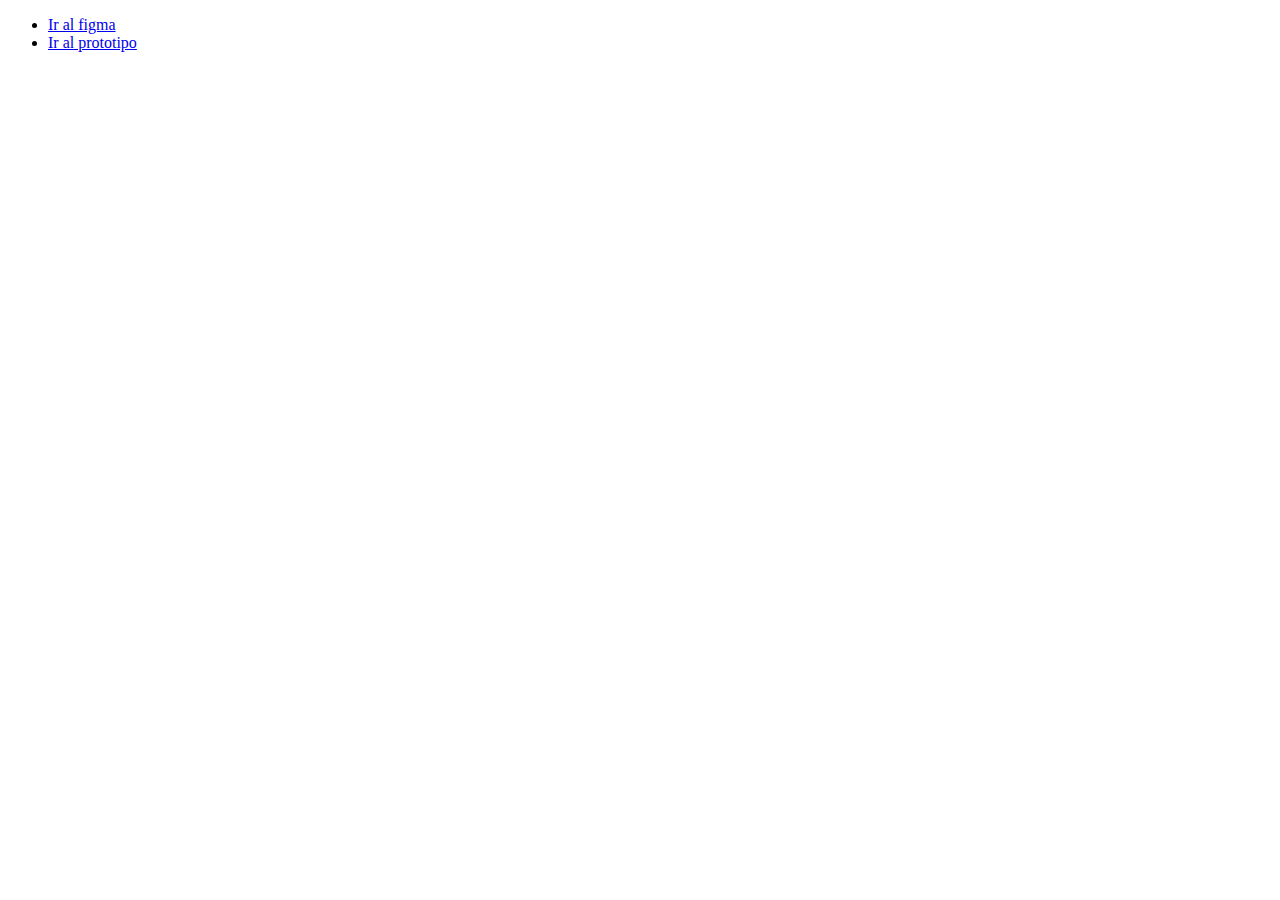
<file: tp-entregable-1/index.html>
<!DOCTYPE html>
<html lang="en">
<head>
  <meta charset="UTF-8">
  <meta http-equiv="X-UA-Compatible" content="IE=edge">
  <meta name="viewport" content="width=device-width, initial-scale=1.0">
  <title>Entregable</title>
</head>
<body>
  <ul>
    <li><a href="https://www.figma.com/file/EtjC9QRG0bPfSt118Z9HHD/Trabajo-practico-especial?node-id=87%3A54" target="_blank">Ir al figma</a></li>
    <li><a href="https://www.figma.com/proto/EtjC9QRG0bPfSt118Z9HHD/Trabajo-practico-especial?node-id=87%3A54&scaling=scale-down&page-id=87%3A54&starting-point-node-id=216%3A1595" target="_blank">Ir al prototipo</a></li>
  </ul>
</body>
</html>
</file>
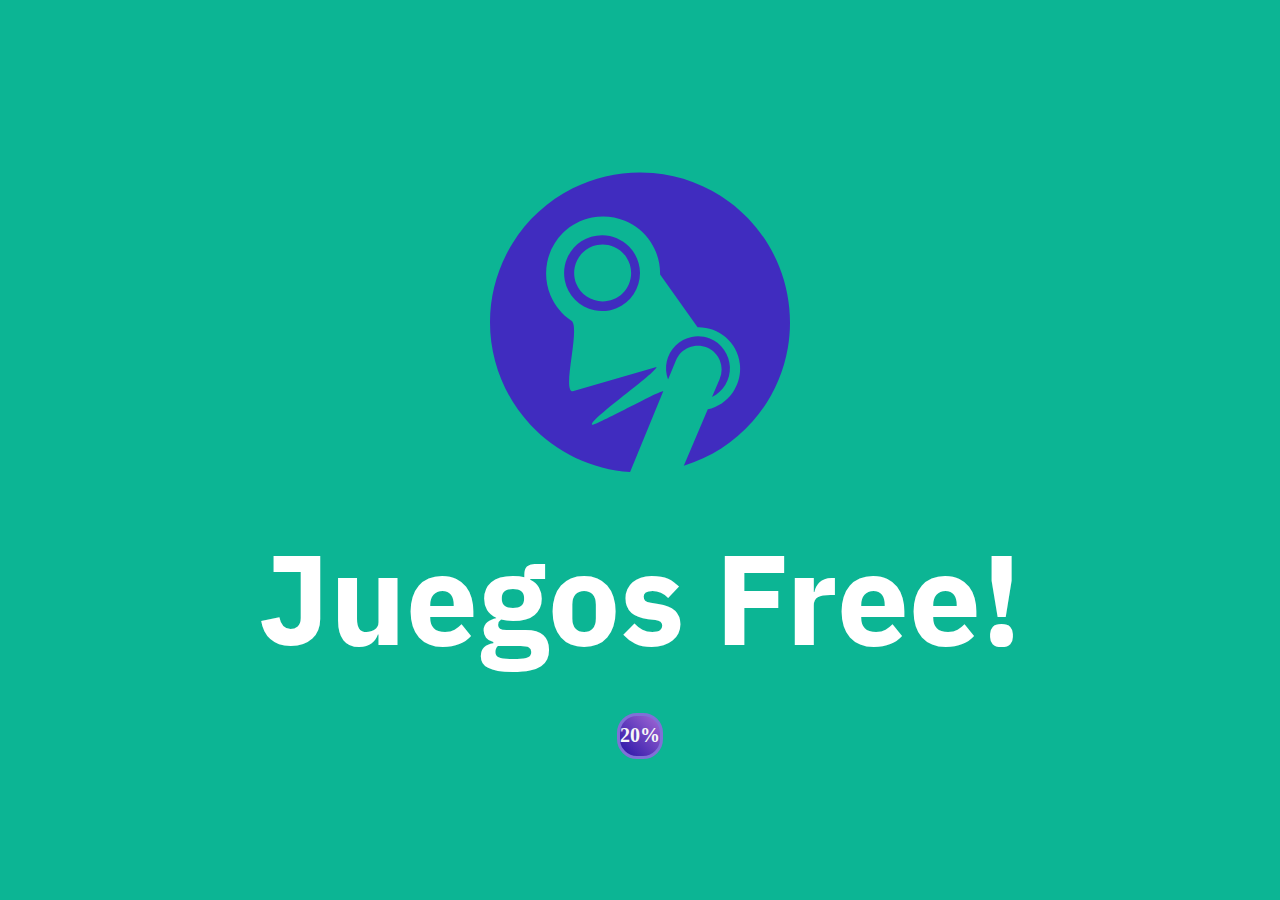
<file: tp-entregable-3/index.html>
<!DOCTYPE html>
<html lang="en">
<head>
  <meta charset="UTF-8">
  <meta http-equiv="X-UA-Compatible" content="IE=edge">
  <meta name="viewport" content="width=device-width, initial-scale=1.0">
  <title>Juegos Online</title>
  <link rel="stylesheet" href="css/style.css">
  <link href='http://fonts.googleapis.com/css?family=Lato:400,700' rel='stylesheet' type='text/css'>
</head>
<body>

  <div class="loader">
    <div class="loader-top">
      <img src="assets/logos/icon.svg" alt="">
      <h1>Juegos Free!</h1>
    </div>
    <div class="loader-bar">
      <p id="percentage">0%</p>
    </div>
  </div>
  <div class="main-container">
    <header class="header">
      <div class="containerHeader">
        <div class="header-1">
          <a href="index.html"><img class="logo" src="assets/logos/icon.svg" alt="Juegos Free!"></a>
          <input type="text" class="search" placeholder="Buscar">
          <div class="containerHamburguer">
            <div class="hamburguer">
              <span></span>
              <span></span>
              <span></span>
            </div>
          </div>
        </div>
          <nav>
            <div class="menuHamburguer">
              <div class="userSection">
                <div class="userSectionContainer">
                  <img src="assets/img/Avatar.png" alt="Avatar">
                <div>
                  <p>User name</p>
                  <p>Nivel: 0</p>
                </div>
              </div>
            </div>
            <div class="buttonsMenuSection">
              <button class="button-1">Mi perfil</button>
              <button class="button-2">Mis juegos</button>
              <button class="miCarrito button-3">Mi carrito</button>
              <button class="button-4">Contactanos</button>
              <button class="button-5">Cerrar sesion</button>
            </div>
            <hr class="hrMenu">
            <div class="shareAccount">
              <div class="shareAccountContainer">
                <p>Comparte tu perfil con tus amigos!!</p>
                <div>
                  <img src="assets/img/Discord logo.png" alt="Discord">
                  <img src="assets/img/Facebook logo.png" alt="Facebook">
                  <img src="assets/img/Twitter logo.png" alt="Twitter">
                </div>
              </div>
            </div>
          </div>
        </nav>
      </div>
    </header>
    <h1 class="hero-title">Proximamente</h1>
    <div class="img-hero">
      <a href="hero.html"><img src="assets/img/hero_game.png" alt="Formula 1 Ayrton Senna"></a>
    </div>
    <h2 class="categories">Recomendados para ti</h2>
    <section class="recomend-games">
      <div class="recomend-games-min">
          <div style="position: relative;">
            <div class="recomend-game">
              <div class="recomend-title-min"><h3>League Of Legends</h3></div>
              <img src="assets/img/lol.png" alt="League Of Legends">
              <div class="name-card">
                <p id="precioLolRecomend"></p>
                <button class="buttonPlay" id="btnLolRecomend">Comprar</button>
              </div>
            </div>
          </div>
          <div style="position: relative;">
            <div class="recomend-game">
              <div class="recomend-title-min"><h3>Friday Night Funkin</h3></div>
              <img src="assets/img/friday_night_funkin.png" alt="friday night funkin">
              <div class="name-card">
                <p id="precioFridayNightFunkinRecomend"></p>
                <button class="buttonPlay" id="btnFridayNightFunkinRecomend">Comprar</button>
              </div>
            </div>
          </div>
        </div>
        <div class="recomend-games-max">
            <div class="recomend-title-principal"><h3>Cuatro en linea - Superclasico</h3></div>
            <img src="assets/img/cuatro_en_linea.png" alt="Cuatro en linea">
            <div class="name-card">
              <p>Gratis!</p>
              <button class="buttonPlay"><a href="game.html">Jugar</a></button>
            </div>
        </div>
      </section>
    <h2 class="categories">Deportes</h2>
    <section class="carrusel-categories" id="carrusel-categories-deportes">
      <div class="slider-categories" id="slider-categories-deportes">
        <div class="slider-inner-categories" id="slider-inner-categories-deportes">
          <div class="slide-img-categories" id="slide-img-categories-deportes">
            <div class="titleGame"><h3>8 Ball Pool</h3></div>
            <img src="assets/img/8_ball_pool.png" alt="8_ball_pool">
            <div class="ref"><h4>Gratuito</h4><div class="containerButtonPlay"><button class="buttonPlay">Jugar</button></div></div>
          </div>
        <div class="slide-img-categories" id="slide-img-categories-deportes">
          <div class="titleGame"><h3>Head Football</h3></div>
          <img src="assets/img/head_football.png" alt="head_football">
          <div class="ref"><h4>Gratuito</h4><div class="containerButtonPlay"><button class="buttonPlay">Jugar</button></div></div>
  
        </div>
        <div class="slide-img-categories" id="slide-img-categories-deportes">
          <div class="titleGame"><h3>Football Legends</h3></div>
          <img src="assets/img/football_legends.png" alt="football_legends">
          <div class="ref"><h4>Gratuito</h4><div class="containerButtonPlay"><button class="buttonPlay">Jugar</button></div></div>
  
        </div>
        <div class="slide-img-categories" id="slide-img-categories-deportes">
          <div class="titleGame"><h3>Club Manager</h3></div>
          <img src="assets/img/club_manager.png" alt="club_manager">
          <div class="ref"><h4 id="precioClubManager"></h4><div class="containerButtonPlay"><button class="buttonPlay" id="btnClubManager">Comprar</button></div></div>
  
        </div>
        <div class="slide-img-categories" id="slide-img-categories-deportes">
          <div class="titleGame"><h3>Baseball Stadium</h3></div>
          <img src="assets/img/baseball_stadium.png" alt="baseball_stadium">
          <div class="ref"><h4>Gratuito</h4><div class="containerButtonPlay"><button class="buttonPlay">Jugar</button></div></div>
  
        </div>
        <div class="slide-img-categories" id="slide-img-categories-deportes">
          <div class="titleGame"><h3>1 on 1 Soccer</h3></div>
          <img src="assets/img/1_on_1_soccer.png" alt="1_on_1_soccer">
          <div class="ref"><h4>Gratuito</h4><div class="containerButtonPlay"><button class="buttonPlay">Jugar</button></div></div>
  
        </div>
      </div> 
    </div>
  </section>
    <h2 class="categories">Juegos de mesa</h2>
    <section class="carrusel-categories" id="carrusel-categories-juegosDeMesa">
      <div class="slider-categories" id="slider-categories-juegosDeMesa">
        <div class="slider-inner-categories" id="slider-inner-categories-juegosDeMesa">
          <div class="slide-img-categories" id="slide-img-categories-juegosDeMesa">
            <div class="titleGame"><h3>Cuatro en linea</h3></div>
            <img src="assets/img/cuatro_en_linea_small.png" alt="cuatro_en_linea">
            <div class="ref"><h4>Gratuito</h4><div class="containerButtonPlay"><button class="buttonPlay">Jugar</button></div></div>
  
          </div>
        <div class="slide-img-categories" id="slide-img-categories-juegosDeMesa">
          <div class="titleGame"><h3>Chess Multiplayer</h3></div>
          <img src="assets/img/chess_multiplayer.png" alt="chess_multiplayer">
          <div class="ref"><h4>Gratuito</h4><div class="containerButtonPlay"><button class="buttonPlay">Jugar</button></div></div>
  
        </div>
        <div class="slide-img-categories" id="slide-img-categories-juegosDeMesa">
          <div class="titleGame"><h3>Card Solitaire</h3></div>
          <img src="assets/img/card_solitaire.png" alt="solitaire">
          <div class="ref"><h4>Gratuito</h4><div class="containerButtonPlay"><button class="buttonPlay">Jugar</button></div></div>
  
        </div>
        <div class="slide-img-categories" id="slide-img-categories-juegosDeMesa">
          <div class="titleGame"><h3>Damas</h3></div>
          <img src="assets/img/damas.png" alt="damas">
          <div class="ref"><h4>Gratuito</h4><div class="containerButtonPlay"><button class="buttonPlay">Jugar</button></div></div>
  
        </div>
        <div class="slide-img-categories" id="slide-img-categories-juegosDeMesa">
          <div class="titleGame"><h3>Governor Of Poker</h3></div>
          <img src="assets/img/governor_of_poker.png" alt="governor_of_poker">
          <div class="ref"><h4>Gratuito</h4><div class="containerButtonPlay"><button class="buttonPlay">Jugar</button></div></div>
  
        </div>
        <div class="slide-img-categories" id="slide-img-categories-juegosDeMesa">
          <div class="titleGame"><h3>Chess War</h3></div>
          <img src="assets/img/chess_war.png" alt="chess_war">
          <div class="ref"><h4>Gratuito</h4><div class="containerButtonPlay"><button class="buttonPlay">Jugar</button></div></div>
  
        </div>
      </div> 
    </div>
  </section>
    <h2 class="categories">Accion</h2>
    <section class="carrusel-categories" id="carrusel-categories-accion">
      <div class="slider-categories" id="slider-categories-accion">
        <div class="slider-inner-categories" id="slider-inner-categories-accion">
          <div class="slide-img-categories" id="slide-img-categories-accion">
            <div class="titleGame"><h3>Stickman</h3></div>
            <img src="assets/img/stickman.png" alt="stickman">
            <div class="ref"><h4>Gratuito</h4><div class="containerButtonPlay"><button class="buttonPlay">Jugar</button></div></div>
  
          </div>
        <div class="slide-img-categories" id="slide-img-categories-accion">
          <div class="titleGame"><h3>League Of Legends</h3></div>
          <img src="assets/img/lol.png" alt="League of legends">
          <div class="ref"><h4 id="precioLol"></h4><div class="containerButtonPlay"><button class="buttonPlay" id="btnLol">Comprar</button></div></div>
  
        </div>
        <div class="slide-img-categories" id="slide-img-categories-accion">
          <div class="titleGame"><h3>Metal Slug</h3></div>
          <img src="assets/img/metal_slug.png" alt="metal_slug">
          <div class="ref"><h4 id="precioMetalSlug"></h4><div class="containerButtonPlay"><button class="buttonPlay" id="btnMetalSlug">Comprar</button></div></div>
  
        </div>
        <div class="slide-img-categories" id="slide-img-categories-accion">
          <div class="titleGame"><h3>The Last Stand</h3></div>
          <img src="assets/img/the_last_stand.png" alt="the_last_stand">
          <div class="ref"><h4 id="precioTheLastStand"></h4><div class="containerButtonPlay"><button class="buttonPlay" id="btnTheLastStand">Comprar</button></div></div>
  
        </div>
        <div class="slide-img-categories" id="slide-img-categories-accion">
          <div class="titleGame"><h3>Raze</h3></div>
          <img src="assets/img/raze.png" alt="raze">
          <div class="ref"><h4>Gratuito</h4><div class="containerButtonPlay"><button class="buttonPlay">Jugar</button></div></div>
  
        </div>
        <div class="slide-img-categories" id="slide-img-categories-accion">
          <div class="titleGame"><h3>Intrussion</h3></div>
          <img src="assets/img/intrussion.png" alt="intrussion">
          <div class="ref"><h4>Gratuito</h4><div class="containerButtonPlay"><button class="buttonPlay">Jugar</button></div></div>
  
        </div>
      </div> 
    </div>
  </section>
    <h2 class="categories">Habilidad</h2>
    <section class="carrusel-categories" id="carrusel-categories-habilidad">
      <div class="slider-categories" id="slider-categories-habilidad">
        <div class="slider-inner-categories" id="slider-inner-categories-habilidad">
          <div class="slide-img-categories" id="slide-img-categories-habilidad">
            <div class="titleGame"><h3>Subway Surfer</h3></div>
            <img src="assets/img/subway_surfer.png" alt="subway_surfer">
            <div class="ref"><h4>Gratuito</h4><div class="containerButtonPlay"><button class="buttonPlay">Jugar</button></div></div>
  
          </div>
        <div class="slide-img-categories" id="slide-img-categories-habilidad">
          <div class="titleGame"><h3>Friday Night Funkin</h3></div>
          <img src="assets/img/friday_night_funkin.png" alt="friday_night_funkin">
          <div class="ref"><h4 id="precioFridayNightFunkin"></h4><div class="containerButtonPlay"><button class="buttonPlay" id="btnFridayNightFunkin">Comprar</button></div></div>
  
        </div>
        <div class="slide-img-categories" id="slide-img-categories-habilidad">
          <div class="titleGame"><h3>Geometry Dash</h3></div>
          <img src="assets/img/geometry_dash.png" alt="Geometry_dash">
          <div class="ref"><h4 id="precioGeometryDash"></h4><div class="containerButtonPlay"><button class="buttonPlay" id="btnGeometryDash">Compar</button></div></div>
  
        </div>
        <div class="slide-img-categories" id="slide-img-categories-habilidad">
          <div class="titleGame"><h3>Candy Crush</h3></div>
          <img src="assets/img/candy_crush.png" alt="candy_crush">
          <div class="ref"><h4>Gratuito</h4><div class="containerButtonPlay"><button class="buttonPlay">Jugar</button></div></div>
  
        </div>
        <div class="slide-img-categories" id="slide-img-categories-habilidad">
          <div class="titleGame"><h3>Stickman Boost</h3></div>
          <img src="assets/img/stickman_boost.png" alt="stickman_boost">
          <div class="ref"><h4>Gratuito</h4><div class="containerButtonPlay"><button class="buttonPlay">Jugar</button></div></div>
  
        </div>
        <div class="slide-img-categories" id="slide-img-categories-habilidad">
          <div class="titleGame"><h3>Stickmania</h3></div>
          <img src="assets/img/stickmania.png" alt="stickmania">
          <div class="ref"><h4>Gratuito</h4><div class="containerButtonPlay"><button class="buttonPlay">Jugar</button></div></div>
  
        </div>
      </div> 
    </div>
  </section>
    <footer>
      <div>
        <ul>
          <li class="footer-title">Nuestros Juegos</li>
          <li>Deportes</li>
          <li>Juegos de mesa</li>
          <li>Accion</li>
          <li>Habilidad</li>
        </ul>
      </div>
      <div>
        <ul>
          <li class="footer-title">Perfil</li>
          <li>Mi perfil</li>
          <li>Mis juegos</li>
          <li>Mi carrito</li>
        </ul>
      </div>
      <div>
        <ul>
          <li class="footer-title">Sobre Nosotros</li>
          <li>Contacto</li>
          <li>Trabaja para nosotros</li>
          <li>Bases y condiciones</li>
          <li>Copyright</li>
        </ul>
      </div>
      <div>
        <ul>
          <li class="footer-title">Comunidad</li>
          <div class="comunity">
            <li><img src="assets/logos/twitter_logo.svg" alt=""></li>
            <li><img src="assets/logos/discord_logo.svg" alt=""></li>
            <li><img src="assets/logos/facebook_logo.png" alt=""></li>
          </div>
        </ul>
      </div>
    </footer>
    <script src="js/index.js"></script>
    <script src="js/menu.js"></script>
    <script src="js/JuegosComprables.js"></script>
    <script src="js/loader.js"></script>
    <script src="js/funcionSticky.js"></script>
  </div>
</body>
</html>
</file>
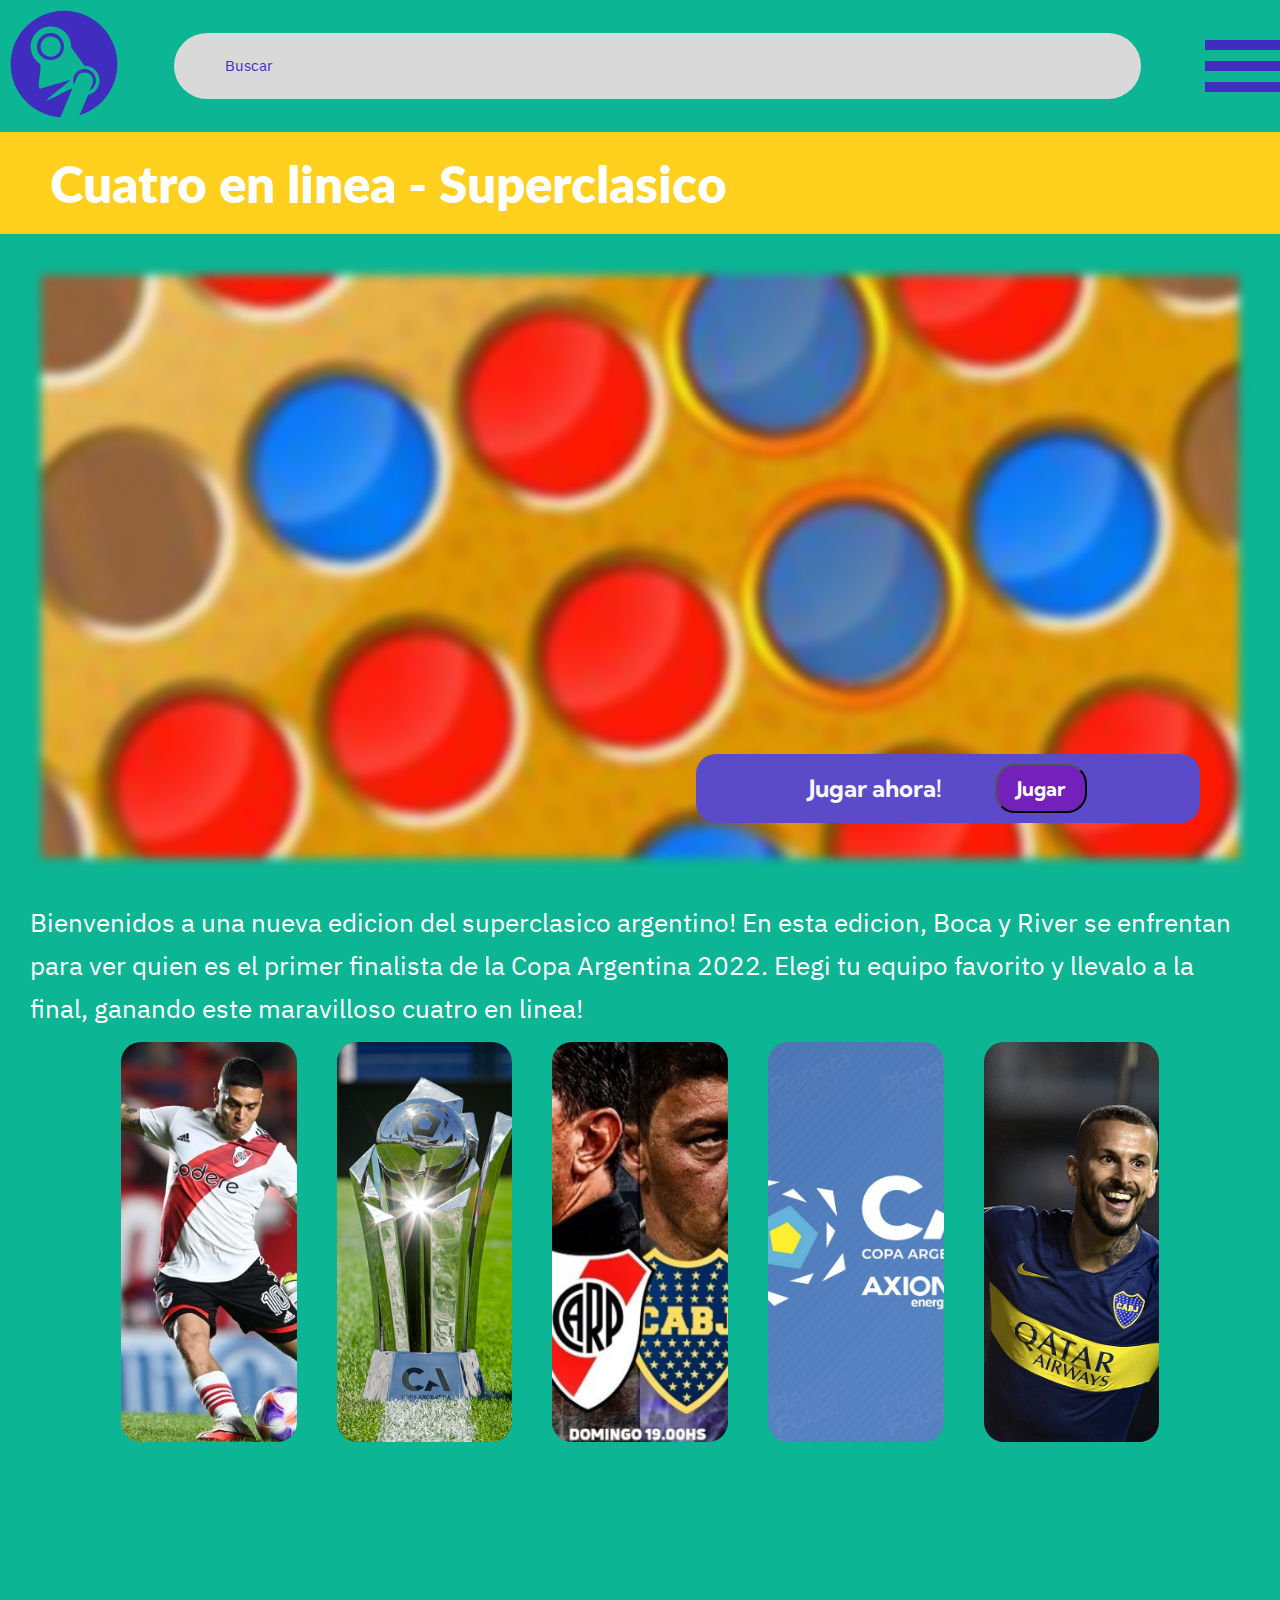
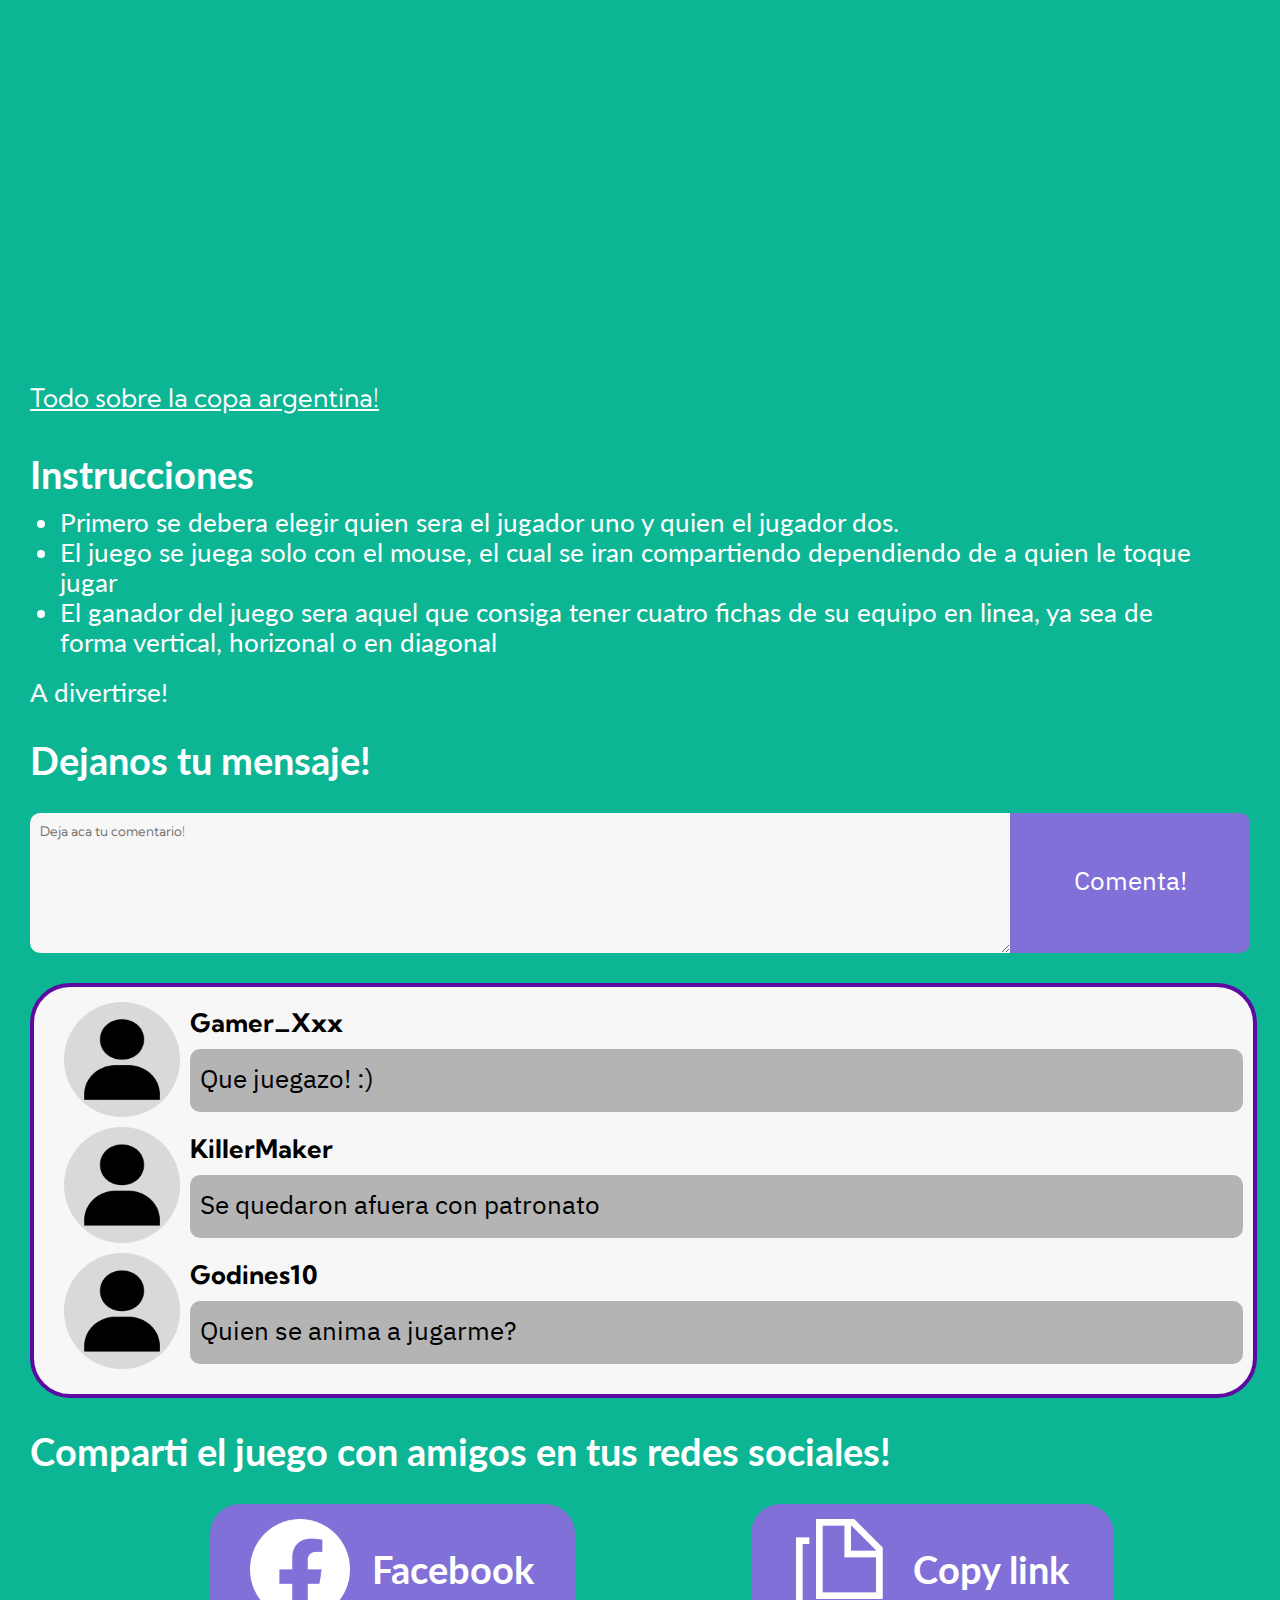
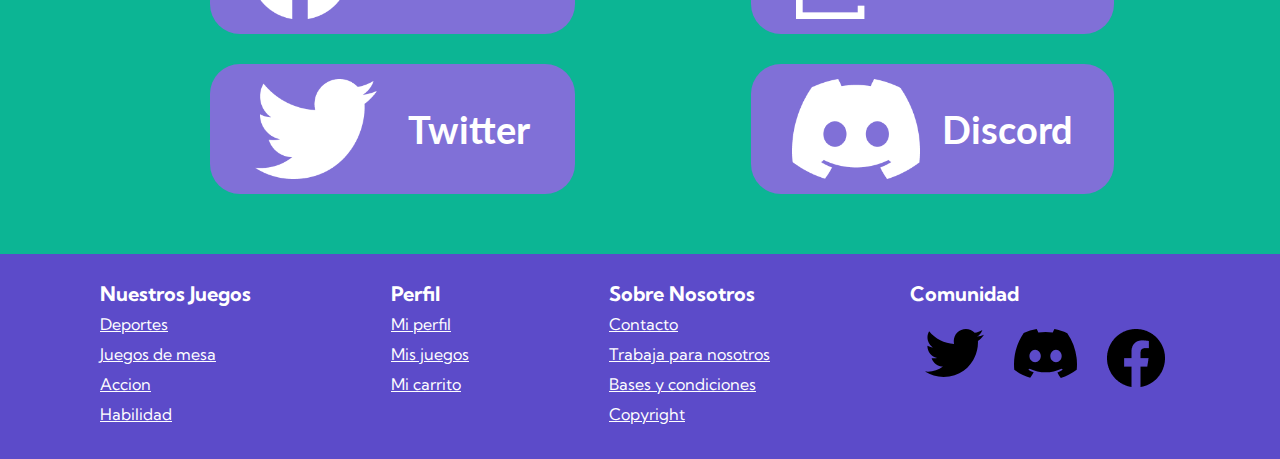
<file: tp-entregable-2/game.html>
<!DOCTYPE html>
<html lang="en">
<head>
  <meta charset="UTF-8">
  <meta http-equiv="X-UA-Compatible" content="IE=edge">
  <meta name="viewport" content="width=device-width, initial-scale=1.0">
  <title>Juegos Online</title>
  <link rel="stylesheet" href="css/style.css">
  <link href='http://fonts.googleapis.com/css?family=Lato:400,700' rel='stylesheet' type='text/css'>
</head>
<body>
  <header>
    <a href="index.html"><img src="assets/logos/icon.svg" alt="Logo pagina web"></a>
    <div class="search-bar">
      <p>Buscar</p>
    </div>
    <div class="containerHamburguer">
      <div class="hamburguer">
        <span></span>
        <span></span>
        <span></span>
      </div>
    </div>
  </header>
  <nav>
    <div class="menuHamburguer">
      <div class="userSection">
        <img src="assets/img/Avatar.png" alt="Avatar">
        <div>
          <p>User name</p>
          <p>Nivel: 0</p>
        </div>
      </div>
      <div class="buttonsMenuSection">
        <button>Mi perfil</button>
        <button>Mis juegos</button>
        <button class="miCarrito">Mi carrito</button>
        <button>Contactanos</button>
        <button>Cerrar sesion</button>
      </div>
      <hr class="hrMenu">
      <div class="shareAccount">
        <p>Comparte tu perfil con tus amigos!!</p>
        <div>
          <img src="assets/img/Discord logo.png" alt="Discord">
          <img src="assets/img/Facebook logo.png" alt="Facebook">
          <img src="assets/img/Twitter logo.png" alt="Twitter">
        </div>
      </div>
  </div>
  </nav>
  <main>
    <h1 class="game-title">Cuatro en linea - Superclasico</h1>

    <section class="img-game">
      <div class="position-relative">
        <img class="imgGame" src="assets/img/cuatro_en_linea_game.png" alt="Juego cuatro en linea">
        <div class="play-game" id="play-game">
          <h2>Jugar ahora!</h2>
          <button class="buttonPlay" id="playGame">Jugar</button>
        </div>
        <div class="loadingGame" id="loading">
          <div class="loader" id="loader">
            <div></div>
            <div></div>
            <div></div>
          </div>
          <h1 class="porcentaje" id="porcentaje"></h1>
        </div>
        <div class="game-intro" id="gameIntro">
          <img src="assets/img/Logo juego.png" alt="4 en linea superclasico">
        </div>
        <div class="pressKey" id="pressKey">
          <h2>Presione culaquier tecla para jugar!</h2>
        </div>
        <section class="game-menu" id="game-menu">
          <img src="/tp-entregable-2/assets/img/canchaFutbol.png" alt="Fondo Menu">
          <div class="buttonsGame" id="buttonsGame">
            <button id="mode5">Jugar 5 en linea</button>
            <button id="mode4">Jugar 4 en linea</button>
            <button id="mode3">Jugar 3 en linea</button>
            <button id="help">Instrucciones</button>
          </div>
          <div class="fichasEleccion" id="fichasEleccion">
            <div class="opcion">
              <img src="/tp-entregable-2/assets/img/riverEleccion.png" alt="Escudo de River Plate"> <img src="/tp-entregable-2/assets/img/bocaEleccion.png" alt="Escudo de Boca Juniors">
              <button id="buttonOpcionA">Opcion A</button>
              <button id="buttonOpcionB">Opcion B</button>
              <img src="/tp-entregable-2/assets/img/RiverEleccion2.png" alt="Escudo alternativo de River Plate"> <img src="/tp-entregable-2/assets/img/BocaEleccion2.png" alt="Escudo alternativo de Boca Juniors">
            </div>
            <div class="buttonBack">
              <button id="back">Volver</button>
            </div>
          </div>
          <div class="instrucciones" id="instrucciones">
            <div>
              <h2>Como jugar</h2>
              <p>Elegir con que fichas van a jugar. Tendran un tiempo maximo de 5 minutos en total y cada jugador va a tener su turno con un timepo de 15 segundos.
                Objetivo hacer una linea de N tamaño(depende del modo elegido) sea de manera horizontal, vertical o diagonal. Para poder formar la linea hagan click sobre su ficha, arrastrela y sueltela donde desea ubicarla.
              </p>
              <img src="/tp-entregable-2/assets/img/mouseGif.gif" alt="">
              <button id="closeHelp">Cerrar</button>
            </div>
          </div>
        </section>
        <div class="timeGame" id="timeGame"></div>
        <canvas class="myCanvas" id="myCanvas" width="1353" height="670"></canvas>
        <div class="timeTurn" id="timeTurn"></div>
        <div class="opcionInGame" id="opcionInGame">
          <button id="reload">Reiniciar</button>
          <button id="exit">Salir</button>
        </div>
        <div class="time" id="time">A la partida le quedan: 5 - Minutos</div>
        <div class="winner" id="winner">
          <h1 id="winnerTitle"></h1>
          <button id="exitEndGame">Salir</button>
        </div>
    </section>

    <section class="container">
      <p>Bienvenidos a una nueva edicion del superclasico argentino! En esta edicion, Boca y River se enfrentan para ver quien es el primer finalista de la Copa Argentina 2022. Elegi tu equipo favorito y llevalo a la final, ganando este maravilloso cuatro en linea!</p>
      
      <div class="animated-images">
        <img id="gallery-img-1" src="assets/img/juanfer.jpg" alt="">
        <img id="gallery-img-3" src="assets/img/copa-argentina.jpg" alt="">
        <img id="gallery-img-4" src="assets/img/superclasico.png" alt="">
        <img id="gallery-img-4" src="assets/img/copa-argentina-logo.jpg" alt="">
        <img id="gallery-img-2" src="assets/img/benedetto.jpg" alt="">
      </div>
      <div class="video">
        <iframe src="https://www.youtube.com/embed/oUlKlNpVAuM" title="YouTube video player" frameborder="0" allow="accelerometer; autoplay; clipboard-write; encrypted-media; gyroscope; picture-in-picture" allowfullscreen></iframe>
        <a href="https://www.promiedos.com.ar/copaargentina">Todo sobre la copa argentina!</a>
      </div>
    </section>

    <section class="game-instructions">
      <h3>Instrucciones</h3>
      <ul>
        <li> <p>Primero se debera elegir quien sera el jugador uno y quien el jugador dos.</p></li>
        <li> <p>El juego se juega solo con el mouse, el cual se iran compartiendo dependiendo de a quien le toque jugar</p></li>
        <li> <p>El ganador del juego sera aquel que consiga tener cuatro fichas de su equipo en linea, ya sea de forma vertical, horizonal o en diagonal</p></li>
      </ul>
      <p>A divertirse!</p>
    </section>

    <section class="game-forum">
      <h3 class="titleForo">Dejanos tu mensaje!</h3>
      <div class="comment-input">
        <textarea placeholder="Deja aca tu comentario!"></textarea>
        <button>Comenta!</button>
      </div>
      <div class="comments-box">
        <div class="comment">
          <img src="assets/img/Avatar.png" alt="Avatar">
          <div>
            <h4>Gamer_Xxx</h4>
            <p>Que juegazo! :)</p>
          </div>
        </div>
        <div class="comment">
          <img src="assets/img/Avatar.png" alt="Avatar">
          <div>
            <h4>KillerMaker</h4>
            <p>Se quedaron afuera con patronato</p>
          </div>
        </div>
        <div class="comment">
          <img src="assets/img/Avatar.png" alt="Avatar">
          <div>
            <h4>Godines10</h4>
            <p>Quien se anima a jugarme?</p>
          </div>
        </div>
      </div>
    </section>

    <section class="share-game">
      <h3>Comparti el juego con amigos en tus redes sociales!</h3>
      <div class="share-container">
        <div>
          <a href="https://www.facebook.com/" class="share-button"><img src="assets/img/Facebook logo blanco.png" alt="Facebook"><h3>Facebook</h3></a>
          <a href="https://twitter.com/?lang=es" class="share-button"><img src="assets/img/Twitter logo blanco.png" alt="Twitter"><h3>Twitter</h3></a>
        </div>
        <div>
          <a href="" class="share-button"><img src="assets/img/🦆 icon _copy_.png" alt="Copy"><h3>Copy link</h3></a>
          <a href="https://discord.com/" class="share-button"><img src="assets/img/Discord logo blanco.png" alt="Discord"><h3>Discord</h3></a>
        </div>
      </div>
    </section>
    
  </main>
  <footer>
    <div>
      <ul>
        <li class="footer-title">Nuestros Juegos</li>
        <li>Deportes</li>
        <li>Juegos de mesa</li>
        <li>Accion</li>
        <li>Habilidad</li>
      </ul>
    </div>
    <div>
      <ul>
        <li class="footer-title">Perfil</li>
        <li>Mi perfil</li>
        <li>Mis juegos</li>
        <li>Mi carrito</li>
      </ul>
    </div>
    <div>
      <ul>
        <li class="footer-title">Sobre Nosotros</li>
        <li>Contacto</li>
        <li>Trabaja para nosotros</li>
        <li>Bases y condiciones</li>
        <li>Copyright</li>
      </ul>
    </div>
    <div>
      <ul>
        <li class="footer-title">Comunidad</li>
        <div class="comunity">
          <li><img src="assets/logos/twitter_logo.svg" alt=""></li>
          <li><img src="assets/logos/discord_logo.svg" alt=""></li>
          <li><img src="assets/logos/facebook_logo.png" alt=""></li>
        </div>
      </ul>
    </div>
  </footer>
  <script src="js/menu.js"></script>
  <script src="js/game.js"></script>
  <script src="js/objetosJuego/Casillero.js"></script>
  <script src="js/objetosJuego/Circle.js"></script>
  <script src="js/objetosJuego/Tiempo.js"></script>
</body>
</html>
</file>
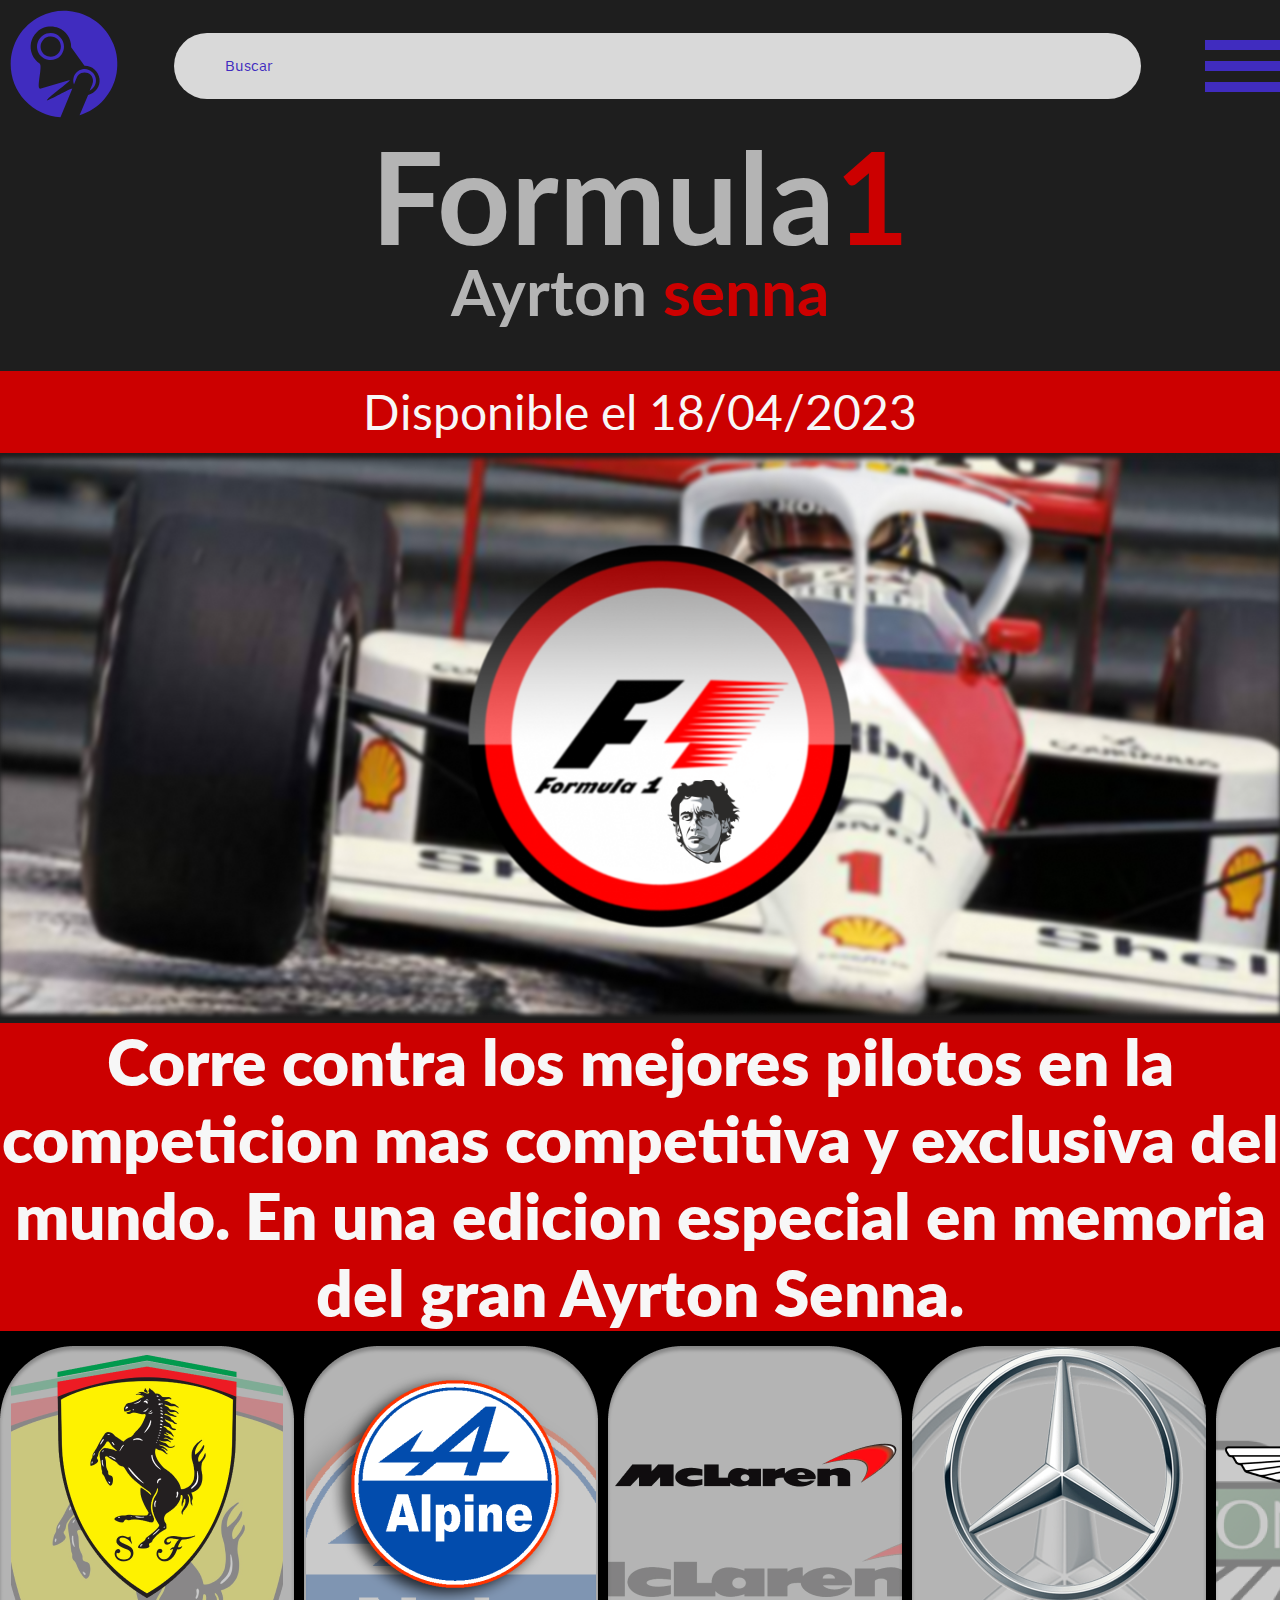
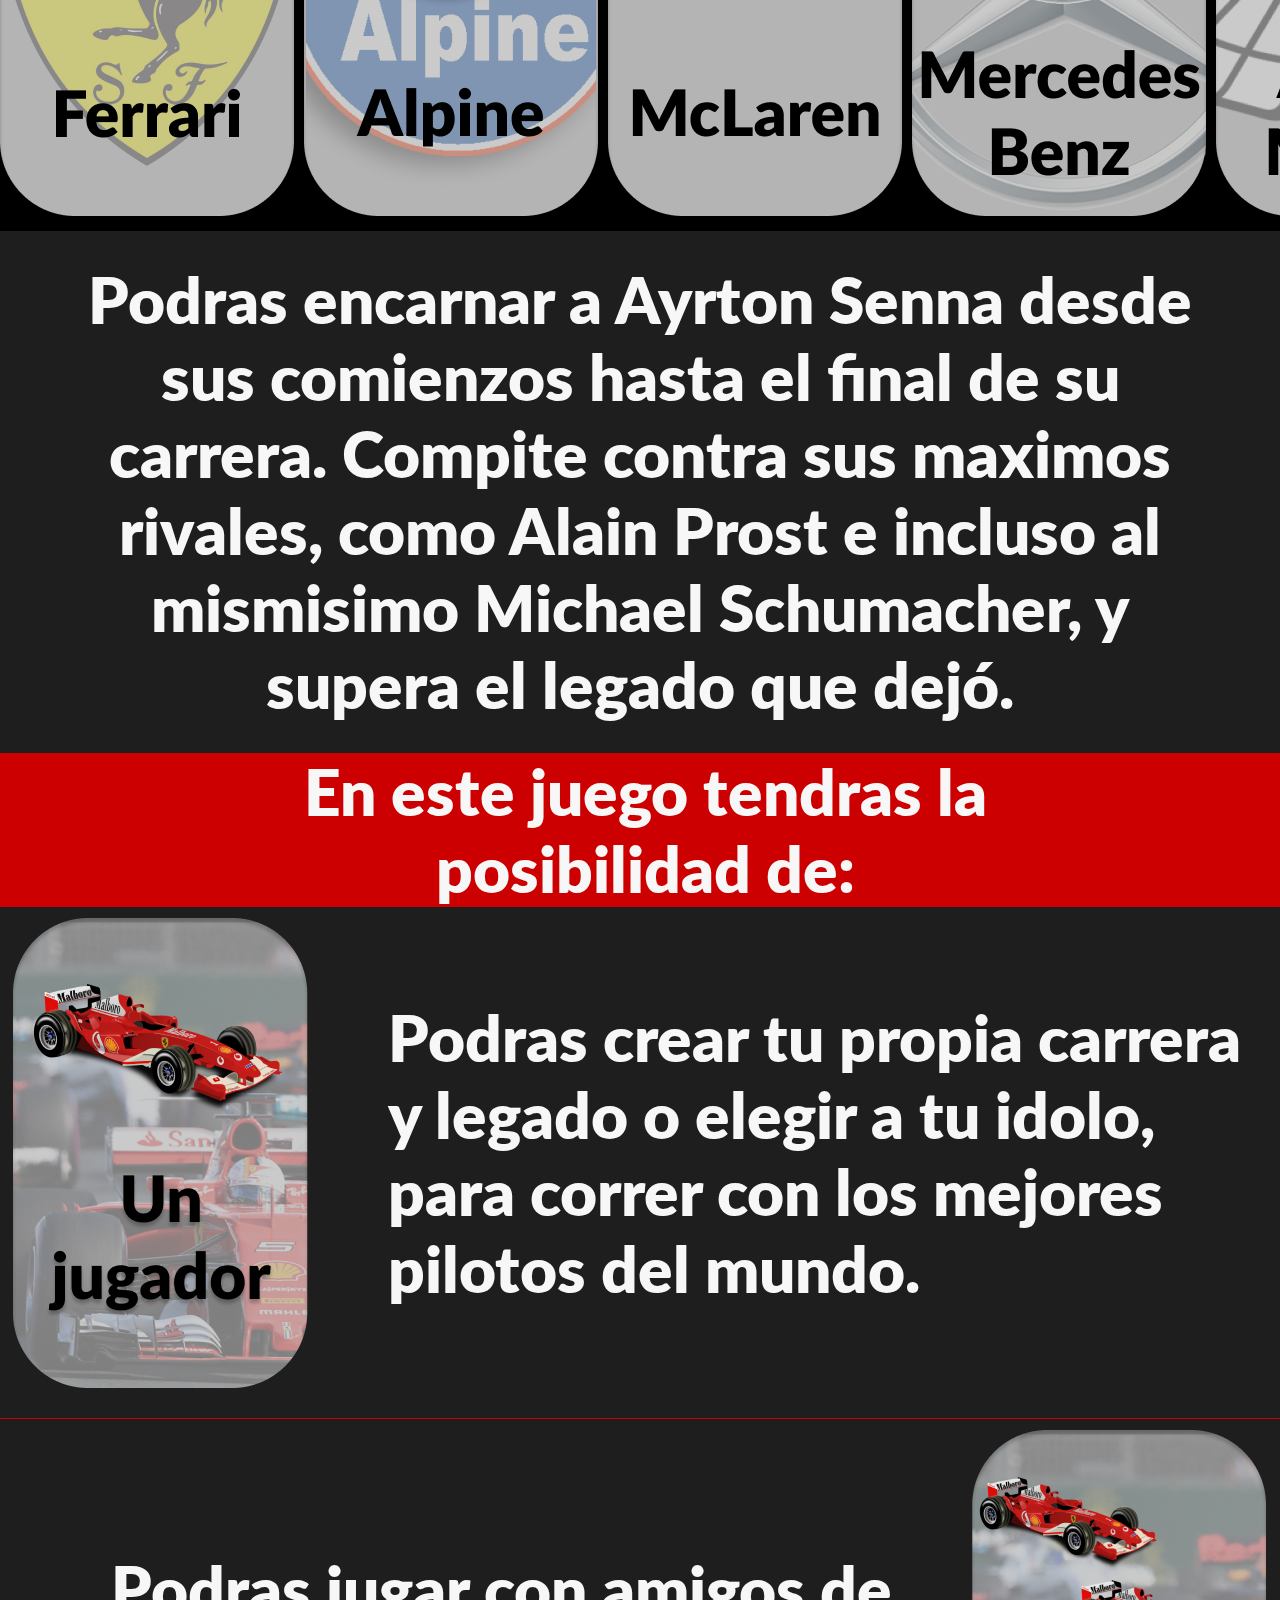
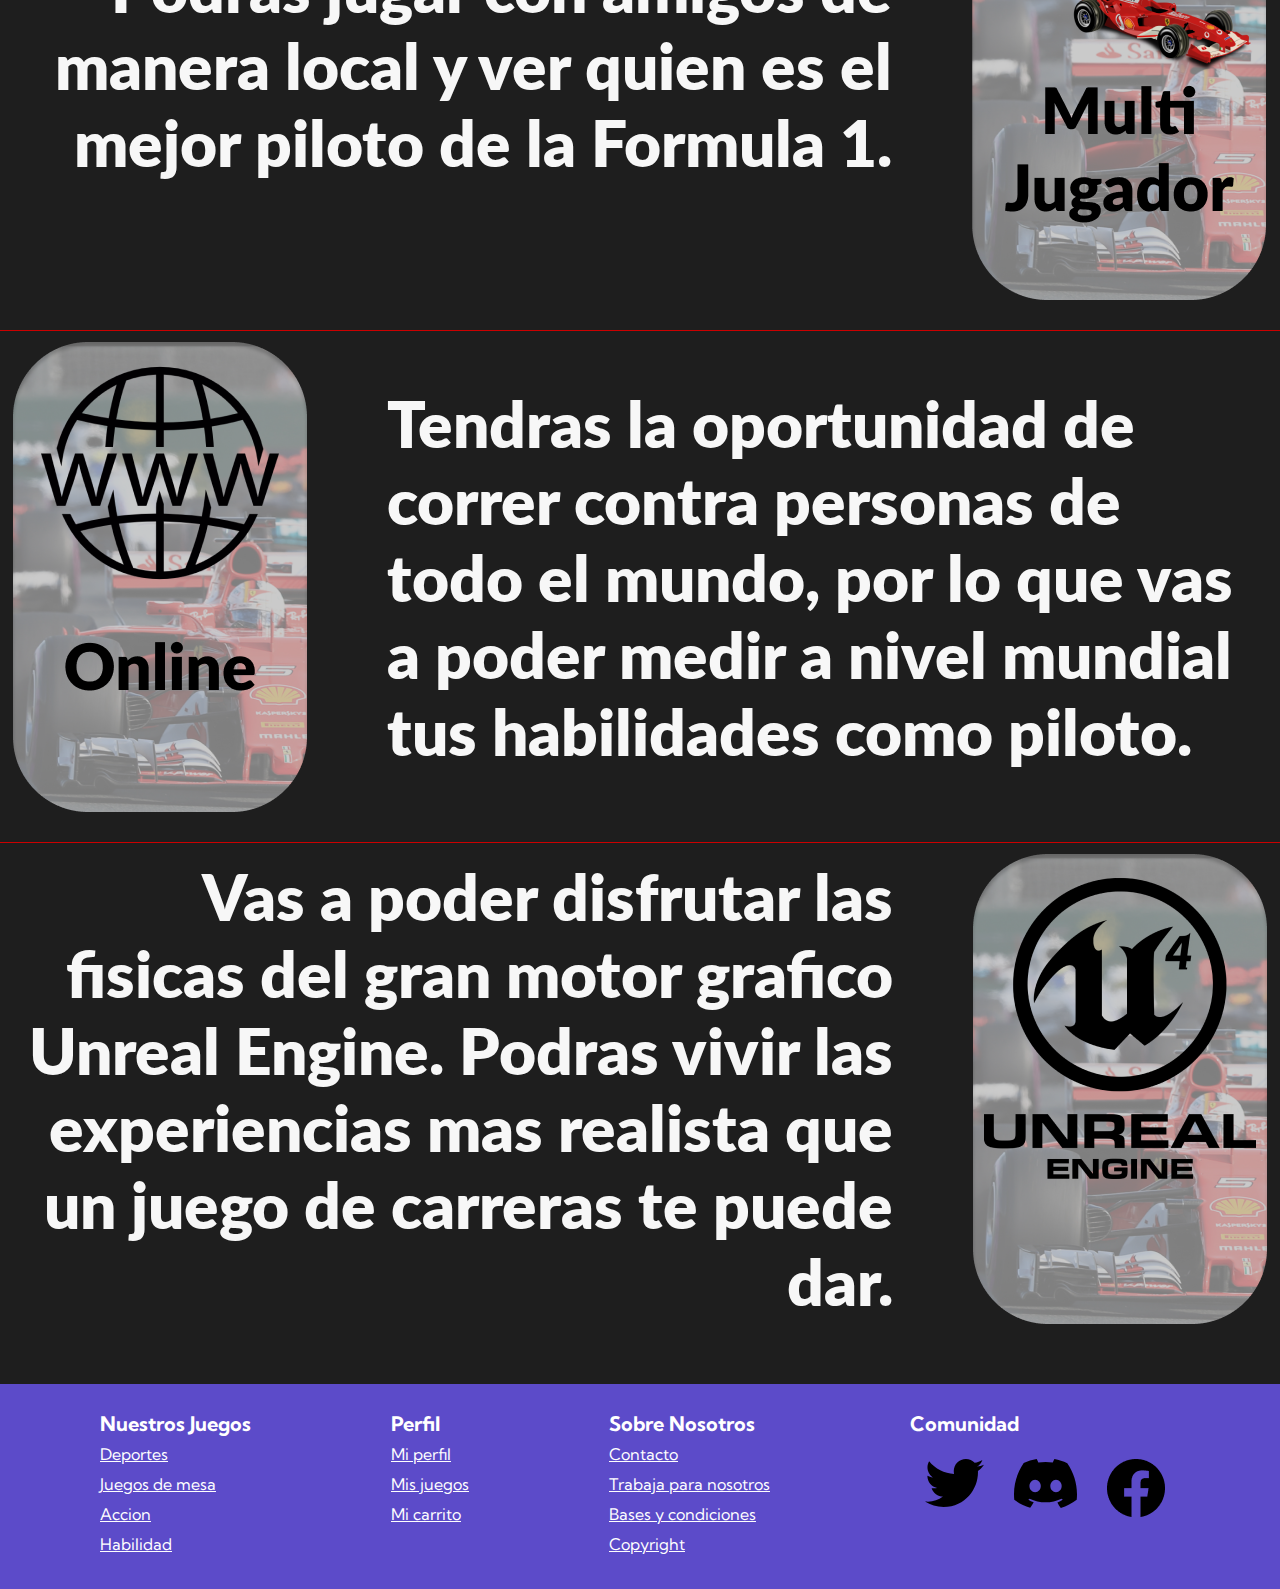
<file: tp-entregable-2/hero.html>
<!DOCTYPE html>
<html lang="en">
<head>
  <meta charset="UTF-8">
  <meta http-equiv="X-UA-Compatible" content="IE=edge">
  <meta name="viewport" content="width=device-width, initial-scale=1.0">
  <title>Hero</title>
  <link rel="stylesheet" href="css/style.css">
  <link href='http://fonts.googleapis.com/css?family=Lato:400,700' rel='stylesheet' type='text/css'>
</head>
<body class="bodyHero">
  <header class="headerHero">
    <a href="index.html"><img src="assets/logos/icon.svg" alt="Logo pagina web"></a>
    <div class="search-bar">
      <p>Buscar</p>
    </div>
    <div class="containerHamburguer">
      <div class="hamburguer">
        <span></span>
        <span></span>
        <span></span>
      </div>
    </div>
  </header>
  <nav>
    <div class="menuHamburguer">
      <div class="userSection">
        <img src="assets/img/Avatar.png" alt="Avatar">
        <div>
          <p>User name</p>
          <p>Nivel: 0</p>
        </div>
      </div>
      <div class="buttonsMenuSection">
        <button>Mi perfil</button>
        <button>Mis juegos</button>
        <button class="miCarrito">Mi carrito</button>
        <button>Contactanos</button>
        <button>Cerrar sesion</button>
      </div>
      <hr class="hrMenu">
      <div class="shareAccount">
        <p>Comparte tu perfil con tus amigos!!</p>
        <div>
          <img src="assets/img/Discord logo.png" alt="Discord">
          <img src="assets/img/Facebook logo.png" alt="Facebook">
          <img src="assets/img/Twitter logo.png" alt="Twitter">
        </div>
      </div>
  </div>
  </nav>
  <main>
    <div class="titleHero-container">
      <h1 class="titleHero">Formula<span class="changeColorTitle">1</span>
        <h2 class="subTitleHero">Ayrton <span class="changeColorTitle">senna</span></h2>
      </h1>
    </div>
    <div class="available">Disponible el 18/04/2023</div>
    <img class="imageHero" src="assets/img/Imagen hero.png" alt="Ayrton senna">
    <section class="sectionHero">
      <p class="parrafoHero"> Corre contra los mejores pilotos en la competicion mas competitiva y exclusiva del mundo. En una edicion especial en memoria del gran Ayrton Senna.</p>
    </section>
      <section class="carrusel">
        <div class="slider">
          <div class="slider-inner">
            <div class="slide-img">
              <img src="assets/img/Card team ferrari.png" alt="">
            </div>
          <div class="slide-img">
            <img src="assets/img/Card team alpine.png" alt="">
          </div>
          <div class="slide-img">
            <img src="assets/img/Card team mclaren.png" alt="">
          </div>
          <div class="slide-img">
            <img src="assets/img/Card team mercedes benz.png" alt="">
          </div>
          <div class="slide-img">
            <img src="assets/img/Card team aston martin.png" alt="">
          </div>
          <div class="slide-img">
            <img src="assets/img/Card team red bull.png" alt="">
          </div>
          <div class="slide-img">
            <img src="assets/img/Card team renault.png" alt="">
          </div>
        </div> 
      </div>
    </section>
    <section class="sectionHeroDescripcion">
      <p class="descripcionHero">Podras encarnar a Ayrton Senna desde sus comienzos hasta el final de su carrera. Compite contra sus maximos rivales, como Alain Prost e incluso al mismisimo Michael Schumacher, y supera el legado que dejó. </p>
    </section>
    <div class="title-features">
      <p class="features">En este juego tendras la posibilidad de:</p>
    </div>
    <section class="cards-features">
      <div class="card-left">
        <img class="card-features-item-left" src="assets/img/Card un jugador.png" alt="Un jugador">
        <p>Podras crear tu propia carrera y legado o elegir a tu idolo, para correr con los mejores pilotos del mundo.</p>
      </div>
    <hr class="hrHero">
    <div class="card-right">
      <p>Podras jugar con amigos de manera local y ver quien es el mejor piloto de la Formula 1.</p>
      <img class="card-features-item-right" src="assets/img/Card multijugador.png" alt="Multijugador">
    </div>
    <hr class="hrHero">
    <div class="card-left">
      <img class="card-features-item-left" src="assets/img/Card Online.png" alt="Online">
      <p>Tendras la oportunidad de correr contra personas de todo el mundo, por lo que vas a poder medir a nivel mundial tus habilidades como piloto.</p>
    </div>
    <hr class="hrHero">
    <div class="card-right">
      <p>Vas a poder disfrutar las fisicas del
        gran motor grafico Unreal Engine.
        Podras vivir las experiencias mas realista que un juego de carreras te puede dar.</p>
      <img class="card-features-item-right" src="assets/img/Card motor grafico.png" alt="Unreal Engine">
    </div>
    </section>
    <footer>
      <div>
        <ul>
          <li class="footer-title">Nuestros Juegos</li>
          <li>Deportes</li>
          <li>Juegos de mesa</li>
          <li>Accion</li>
          <li>Habilidad</li>
        </ul>
      </div>
      <div>
        <ul>
          <li class="footer-title">Perfil</li>
          <li>Mi perfil</li>
          <li>Mis juegos</li>
          <li>Mi carrito</li>
        </ul>
      </div>
      <div>
        <ul>
          <li class="footer-title">Sobre Nosotros</li>
          <li>Contacto</li>
          <li>Trabaja para nosotros</li>
          <li>Bases y condiciones</li>
          <li>Copyright</li>
        </ul>
      </div>
      <div>
        <ul>
          <li class="footer-title">Comunidad</li>
          <div class="comunity">
            <li><img src="assets/logos/twitter_logo.svg" alt=""></li>
            <li><img src="assets/logos/discord_logo.svg" alt=""></li>
            <li><img src="assets/logos/facebook_logo.png" alt=""></li>
          </div>
        </ul>
      </div>
    </footer>
    <script src="js/hero.js"></script>
    <script src="js/menu.js"></script>
</body>
</html>
</file>
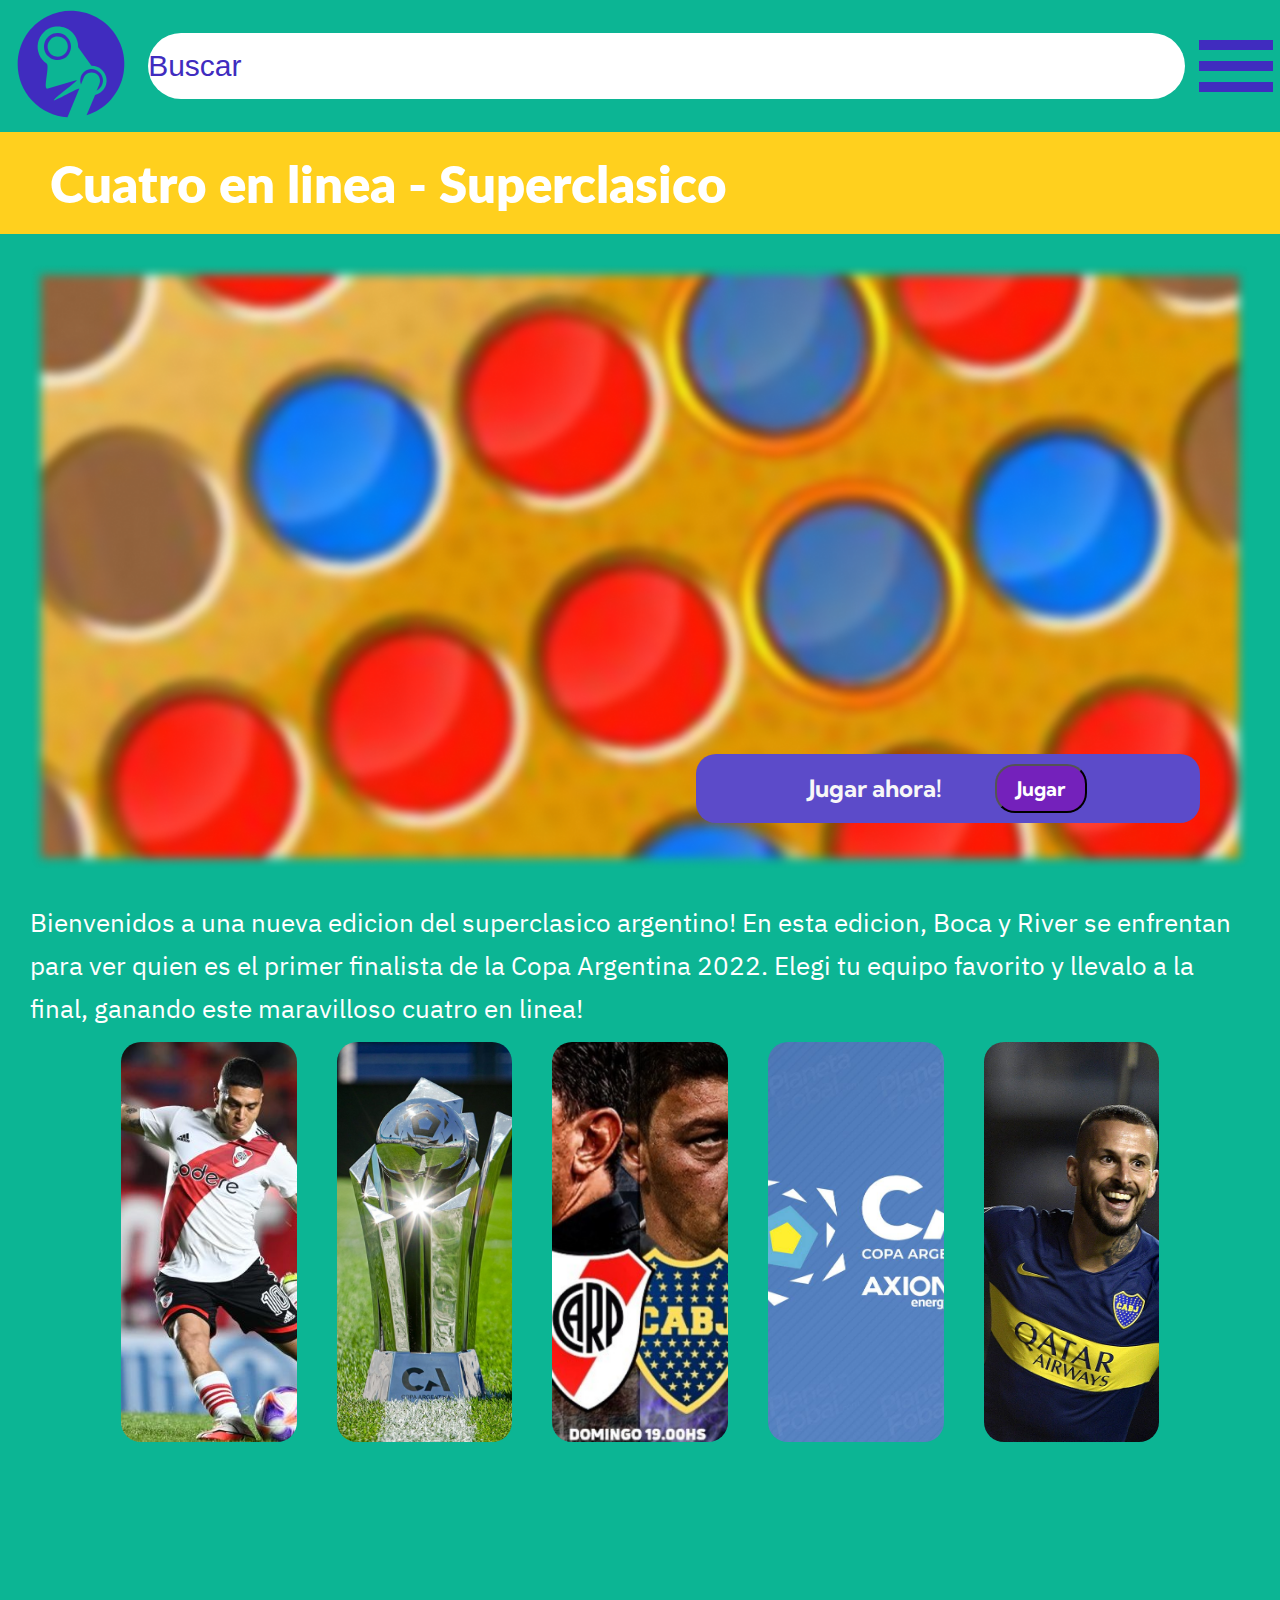
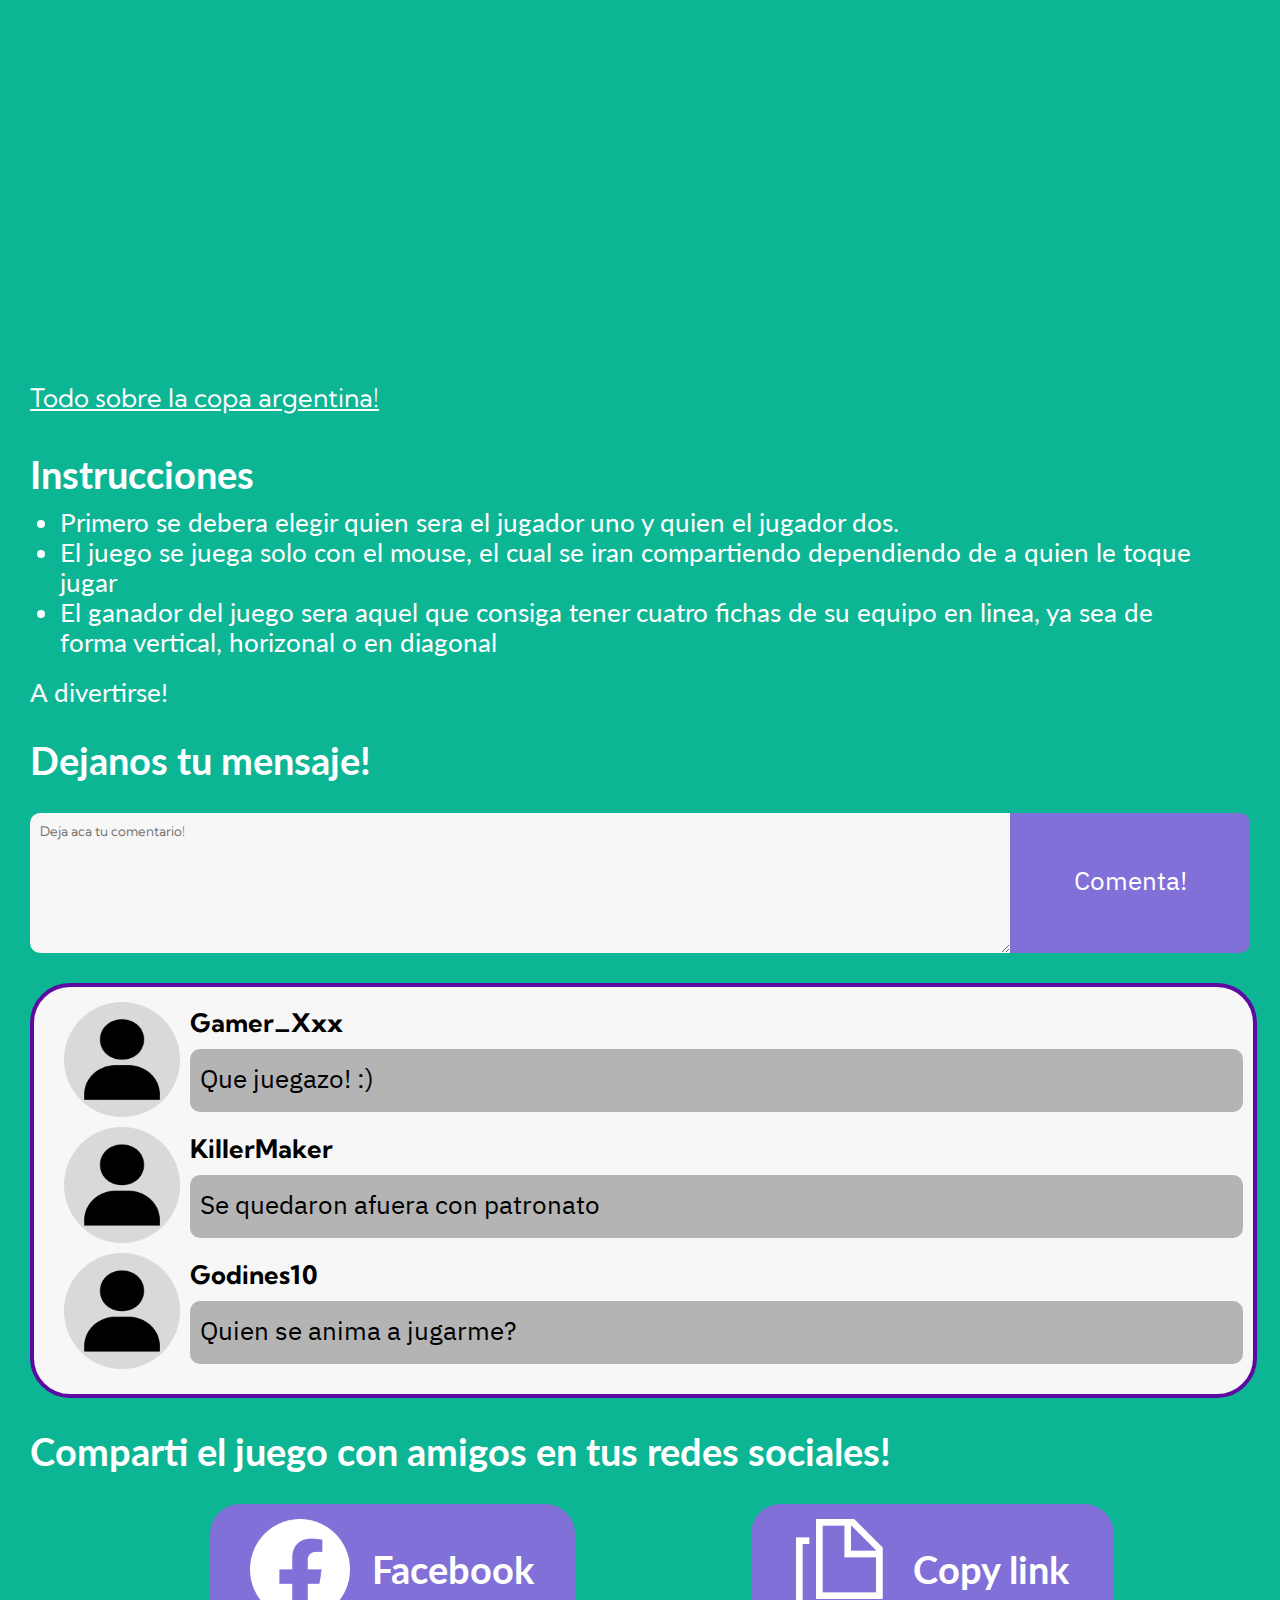
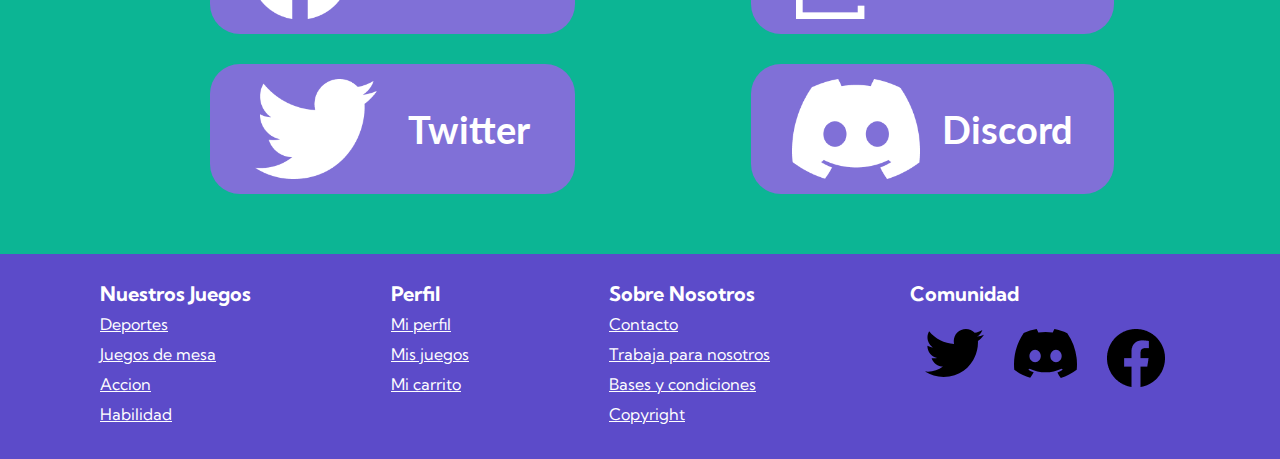
<file: tp-entregable-3/game.html>
<!DOCTYPE html>
<html lang="en">
<head>
  <meta charset="UTF-8">
  <meta http-equiv="X-UA-Compatible" content="IE=edge">
  <meta name="viewport" content="width=device-width, initial-scale=1.0">
  <title>Juegos Online</title>
  <link rel="stylesheet" href="css/style.css">
  <link href='http://fonts.googleapis.com/css?family=Lato:400,700' rel='stylesheet' type='text/css'>
</head>
<body>
  <header class="header">
    <div class="containerHeader">
      <div class="header-1">
        <a href="index.html"><img class="logo" src="assets/logos/icon.svg" alt="Juegos Free!"></a>
        <input type="text" class="search" placeholder="Buscar">
        <div class="containerHamburguer">
          <div class="hamburguer">
            <span></span>
            <span></span>
            <span></span>
          </div>
        </div>
      </div>
        <nav>
          <div class="menuHamburguer">
            <div class="userSection">
              <div class="userSectionContainer">
                <img src="assets/img/Avatar.png" alt="Avatar">
              <div>
                <p>User name</p>
                <p>Nivel: 0</p>
              </div>
            </div>
          </div>
          <div class="buttonsMenuSection">
            <button class="button-1">Mi perfil</button>
            <button class="button-2">Mis juegos</button>
            <button class="miCarrito button-3">Mi carrito</button>
            <button class="button-4">Contactanos</button>
            <button class="button-5">Cerrar sesion</button>
          </div>
          <hr class="hrMenu">
          <div class="shareAccount">
            <div class="shareAccountContainer">
              <p>Comparte tu perfil con tus amigos!!</p>
              <div>
                <img src="assets/img/Discord logo.png" alt="Discord">
                <img src="assets/img/Facebook logo.png" alt="Facebook">
                <img src="assets/img/Twitter logo.png" alt="Twitter">
              </div>
            </div>
          </div>
        </div>
      </nav>
    </div>
  </header>
  <main>
    <h1 class="game-title">Cuatro en linea - Superclasico</h1>

    <section class="img-game">
      <div class="position-relative">
        <img class="imgGame" src="assets/img/cuatro_en_linea_game.png" alt="Juego cuatro en linea">
        <div class="play-game" id="play-game">
          <h2>Jugar ahora!</h2>
          <button class="buttonPlay" id="playGame">Jugar</button>
        </div>
        <div class="loadingGame" id="loading">
          <div class="loaderGame" id="loader">
            <div></div>
            <div></div>
            <div></div>
          </div>
          <h1 class="porcentaje" id="porcentaje"></h1>
        </div>
        <div class="game-intro" id="gameIntro">
          <img src="assets/img/Logo juego.png" alt="4 en linea superclasico">
        </div>
        <div class="pressKey" id="pressKey">
          <h2>Presione culaquier tecla para jugar!</h2>
        </div>
        <section class="game-menu" id="game-menu">
          <img src="assets/img/canchaFutbol.png" alt="Fondo Menu">
          <div class="buttonsGame" id="buttonsGame">
            <button id="mode5">Jugar 5 en linea</button>
            <button id="mode4">Jugar 4 en linea</button>
            <button id="mode3">Jugar 3 en linea</button>
            <button id="help">Instrucciones</button>
          </div>
          <div class="fichasEleccion" id="fichasEleccion">
            <div class="opcion">
              <img src="assets/img/riverEleccion.png" alt="Escudo de River Plate"> <img src="assets/img/bocaEleccion.png" alt="Escudo de Boca Juniors">
              <button id="buttonOpcionA">Opcion A</button>
              <button id="buttonOpcionB">Opcion B</button>
              <img src="assets/img/RiverEleccion2.png" alt="Escudo alternativo de River Plate"> <img src="assets/img/BocaEleccion2.png" alt="Escudo alternativo de Boca Juniors">
            </div>
            <div class="buttonBack">
              <button id="back">Volver</button>
            </div>
          </div>
          <div class="instrucciones" id="instrucciones">
            <div>
              <h2>Como jugar</h2>
              <p>Elegir con que fichas van a jugar. Tendran un tiempo maximo de 5 minutos en total y cada jugador va a tener su turno con un timepo de 15 segundos.
                Objetivo hacer una linea de N tamaño(depende del modo elegido) sea de manera horizontal, vertical o diagonal. Para poder formar la linea hagan click sobre su ficha, arrastrela y sueltela donde desea ubicarla.
              </p>
              <img src="assets/img/mouseGif.gif" alt="Hacer click y arrastrar">
              <button id="closeHelp">Cerrar</button>
            </div>
          </div>
        </section>
        <div class="timeGame" id="timeGame"></div>
        <canvas class="myCanvas" id="myCanvas" width="1353" height="670"></canvas>
        <div class="timeTurn" id="timeTurn"></div>
        <div class="opcionInGame" id="opcionInGame">
          <button id="reload">Reiniciar</button>
          <button id="exit">Salir</button>
        </div>
        <div class="time" id="time">A la partida le quedan: 5 - Minutos</div>
        <div class="winner" id="winner">
          <h1 id="winnerTitle"></h1>
          <button id="exitEndGame">Salir</button>
        </div>
    </section>

    <section class="container">
      <p>Bienvenidos a una nueva edicion del superclasico argentino! En esta edicion, Boca y River se enfrentan para ver quien es el primer finalista de la Copa Argentina 2022. Elegi tu equipo favorito y llevalo a la final, ganando este maravilloso cuatro en linea!</p>
      
      <div class="animated-images">
        <img id="gallery-img-1" src="assets/img/juanfer.jpg" alt="">
        <img id="gallery-img-3" src="assets/img/copa-argentina.jpg" alt="">
        <img id="gallery-img-4" src="assets/img/superclasico.png" alt="">
        <img id="gallery-img-4" src="assets/img/copa-argentina-logo.jpg" alt="">
        <img id="gallery-img-2" src="assets/img/benedetto.jpg" alt="">
      </div>
      <div class="video">
        <iframe src="https://www.youtube.com/embed/oUlKlNpVAuM" title="YouTube video player" frameborder="0" allow="accelerometer; autoplay; clipboard-write; encrypted-media; gyroscope; picture-in-picture" allowfullscreen></iframe>
        <a href="https://www.promiedos.com.ar/copaargentina">Todo sobre la copa argentina!</a>
      </div>
    </section>

    <section class="game-instructions">
      <h3>Instrucciones</h3>
      <ul>
        <li> <p>Primero se debera elegir quien sera el jugador uno y quien el jugador dos.</p></li>
        <li> <p>El juego se juega solo con el mouse, el cual se iran compartiendo dependiendo de a quien le toque jugar</p></li>
        <li> <p>El ganador del juego sera aquel que consiga tener cuatro fichas de su equipo en linea, ya sea de forma vertical, horizonal o en diagonal</p></li>
      </ul>
      <p>A divertirse!</p>
    </section>

    <section class="game-forum">
      <h3 class="titleForo">Dejanos tu mensaje!</h3>
      <div class="comment-input">
        <textarea placeholder="Deja aca tu comentario!"></textarea>
        <button>Comenta!</button>
      </div>
      <div class="comments-box">
        <div class="comment">
          <img src="assets/img/Avatar.png" alt="Avatar">
          <div>
            <h4>Gamer_Xxx</h4>
            <p>Que juegazo! :)</p>
          </div>
        </div>
        <div class="comment">
          <img src="assets/img/Avatar.png" alt="Avatar">
          <div>
            <h4>KillerMaker</h4>
            <p>Se quedaron afuera con patronato</p>
          </div>
        </div>
        <div class="comment">
          <img src="assets/img/Avatar.png" alt="Avatar">
          <div>
            <h4>Godines10</h4>
            <p>Quien se anima a jugarme?</p>
          </div>
        </div>
      </div>
    </section>

    <section class="share-game">
      <h3>Comparti el juego con amigos en tus redes sociales!</h3>
      <div class="share-container">
        <div>
          <a href="https://www.facebook.com/" class="share-button"><img src="assets/img/Facebook logo blanco.png" alt="Facebook"><h3>Facebook</h3></a>
          <a href="https://twitter.com/?lang=es" class="share-button"><img src="assets/img/Twitter logo blanco.png" alt="Twitter"><h3>Twitter</h3></a>
        </div>
        <div>
          <a href="" class="share-button"><img src="assets/img/🦆 icon _copy_.png" alt="Copy"><h3>Copy link</h3></a>
          <a href="https://discord.com/" class="share-button"><img src="assets/img/Discord logo blanco.png" alt="Discord"><h3>Discord</h3></a>
        </div>
      </div>
    </section>
    
  </main>
  <footer>
    <div>
      <ul>
        <li class="footer-title">Nuestros Juegos</li>
        <li>Deportes</li>
        <li>Juegos de mesa</li>
        <li>Accion</li>
        <li>Habilidad</li>
      </ul>
    </div>
    <div>
      <ul>
        <li class="footer-title">Perfil</li>
        <li>Mi perfil</li>
        <li>Mis juegos</li>
        <li>Mi carrito</li>
      </ul>
    </div>
    <div>
      <ul>
        <li class="footer-title">Sobre Nosotros</li>
        <li>Contacto</li>
        <li>Trabaja para nosotros</li>
        <li>Bases y condiciones</li>
        <li>Copyright</li>
      </ul>
    </div>
    <div>
      <ul>
        <li class="footer-title">Comunidad</li>
        <div class="comunity">
          <li><img src="assets/logos/twitter_logo.svg" alt=""></li>
          <li><img src="assets/logos/discord_logo.svg" alt=""></li>
          <li><img src="assets/logos/facebook_logo.png" alt=""></li>
        </div>
      </ul>
    </div>
  </footer>
  <script src="js/menu.js"></script>
  <script src="js/game.js"></script>
  <script src="js/objetosJuego/Casillero.js"></script>
  <script src="js/objetosJuego/Circle.js"></script>
  <script src="js/objetosJuego/Tiempo.js"></script>
  <script src="js/objetosJuego/Tablero.js"></script>
  <script src="js/funcionSticky.js"></script>
</body>
</html>
</file>
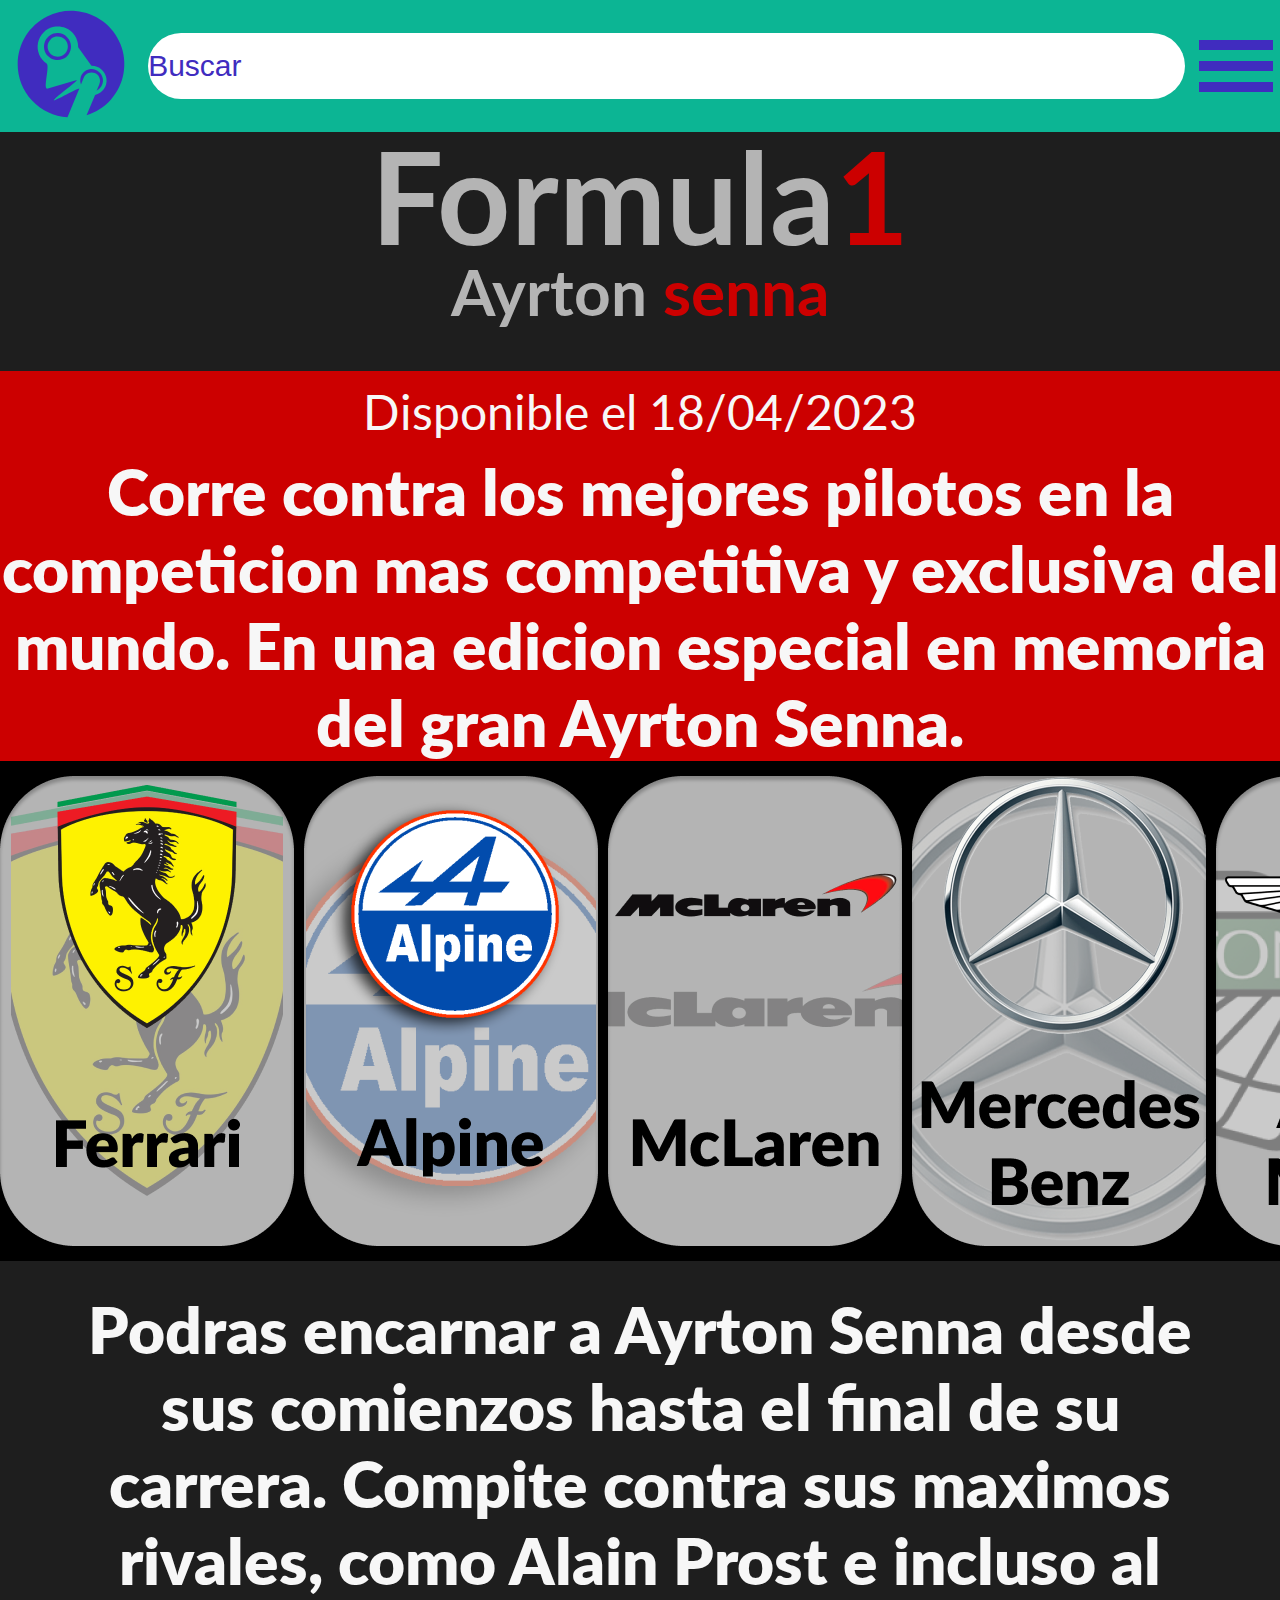
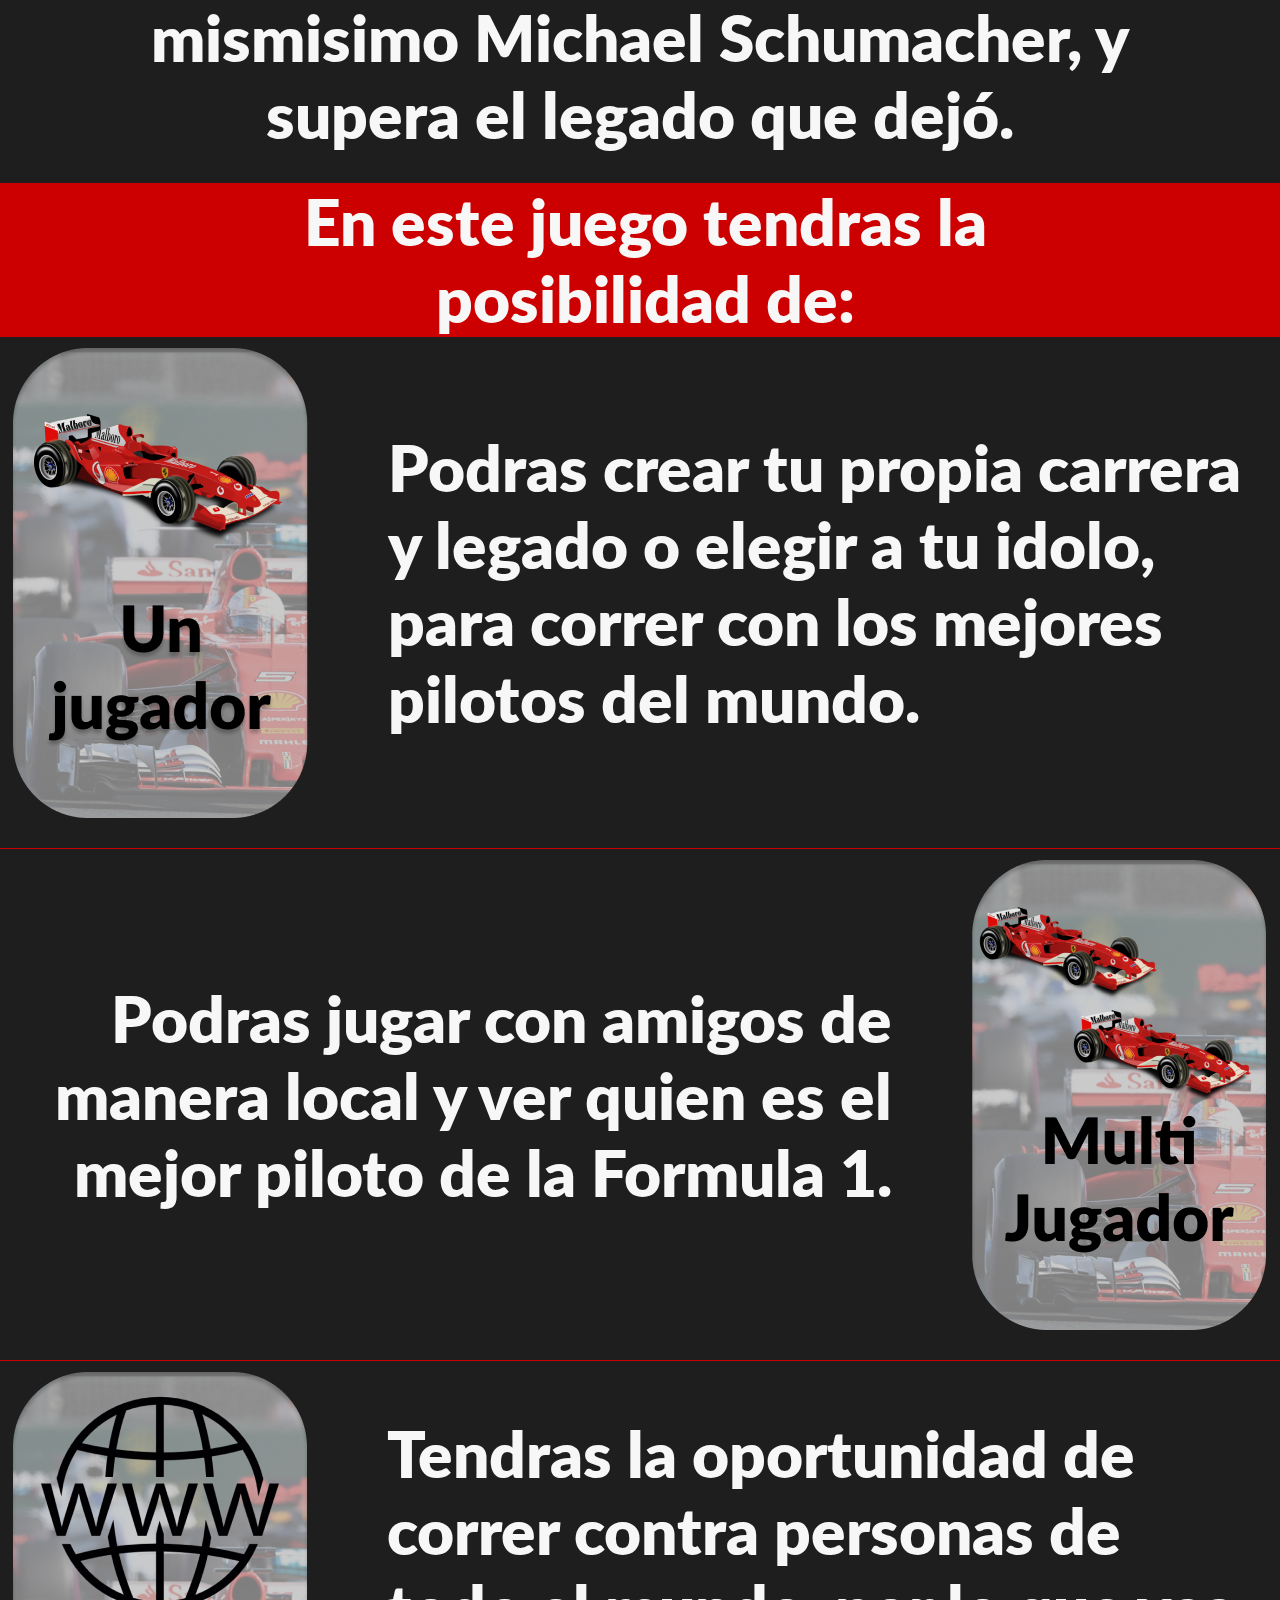
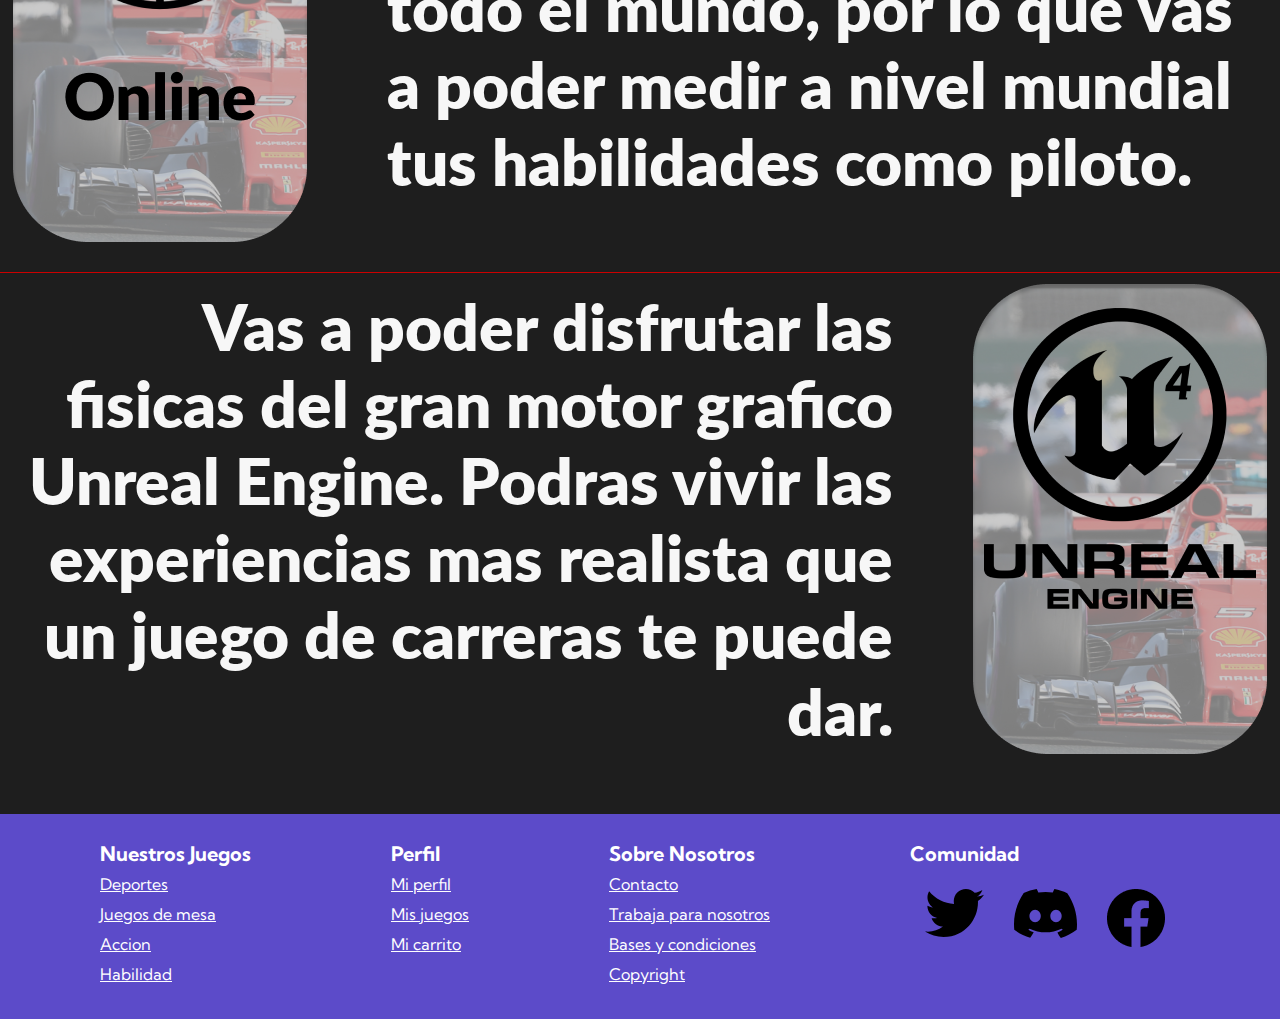
<file: tp-entregable-3/hero.html>
<!DOCTYPE html>
<html lang="en">
<head>
  <meta charset="UTF-8">
  <meta http-equiv="X-UA-Compatible" content="IE=edge">
  <meta name="viewport" content="width=device-width, initial-scale=1.0">
  <title>Hero</title>
  <link rel="stylesheet" href="css/style.css">
  <link href='http://fonts.googleapis.com/css?family=Lato:400,700' rel='stylesheet' type='text/css'>
</head>
<body class="bodyHero">
  <header class="header">
    <div class="containerHeader">
      <div class="header-1">
        <a href="index.html"><img class="logo" src="assets/logos/icon.svg" alt="Juegos Free!"></a>
        <input type="text" class="search" placeholder="Buscar">
        <div class="containerHamburguer">
          <div class="hamburguer">
            <span></span>
            <span></span>
            <span></span>
          </div>
        </div>
      </div>
        <nav>
          <div class="menuHamburguer">
            <div class="userSection">
              <div class="userSectionContainer">
                <img src="assets/img/Avatar.png" alt="Avatar">
              <div>
                <p>User name</p>
                <p>Nivel: 0</p>
              </div>
            </div>
          </div>
          <div class="buttonsMenuSection">
            <button class="button-1">Mi perfil</button>
            <button class="button-2">Mis juegos</button>
            <button class="miCarrito button-3">Mi carrito</button>
            <button class="button-4">Contactanos</button>
            <button class="button-5">Cerrar sesion</button>
          </div>
          <hr class="hrMenu">
          <div class="shareAccount">
            <div class="shareAccountContainer">
              <p>Comparte tu perfil con tus amigos!!</p>
              <div>
                <img src="assets/img/Discord logo.png" alt="Discord">
                <img src="assets/img/Facebook logo.png" alt="Facebook">
                <img src="assets/img/Twitter logo.png" alt="Twitter">
              </div>
            </div>
          </div>
        </div>
      </nav>
    </div>
  </header>
  <main>
    <div class="titleHero-container">
      <h1 class="titleHero">Formula<span class="changeColorTitle">1</span>
        <h2 class="subTitleHero">Ayrton <span class="changeColorTitle">senna</span></h2>
      </h1>
    </div>
    <div class="available">Disponible el 18/04/2023</div>
    <section class="sectionHero">
      <p class="parrafoHero"> Corre contra los mejores pilotos en la competicion mas competitiva y exclusiva del mundo. En una edicion especial en memoria del gran Ayrton Senna.</p>
    </section>
      <section class="carrusel">
        <div class="slider">
          <div class="slider-inner">
            <div class="slide-img">
              <img src="assets/img/Card team ferrari.png" alt="">
            </div>
          <div class="slide-img">
            <img src="assets/img/Card team alpine.png" alt="">
          </div>
          <div class="slide-img">
            <img src="assets/img/Card team mclaren.png" alt="">
          </div>
          <div class="slide-img">
            <img src="assets/img/Card team mercedes benz.png" alt="">
          </div>
          <div class="slide-img">
            <img src="assets/img/Card team aston martin.png" alt="">
          </div>
          <div class="slide-img">
            <img src="assets/img/Card team red bull.png" alt="">
          </div>
          <div class="slide-img">
            <img src="assets/img/Card team renault.png" alt="">
          </div>
        </div> 
      </div>
    </section>
    <section class="sectionHeroDescripcion">
      <p class="descripcionHero">Podras encarnar a Ayrton Senna desde sus comienzos hasta el final de su carrera. Compite contra sus maximos rivales, como Alain Prost e incluso al mismisimo Michael Schumacher, y supera el legado que dejó. </p>
    </section>
    <div class="title-features">
      <p class="features">En este juego tendras la posibilidad de:</p>
    </div>
    <section class="cards-features">
      <div class="card-left">
        <img class="card-features-item-left" src="assets/img/Card un jugador.png" alt="Un jugador">
        <p>Podras crear tu propia carrera y legado o elegir a tu idolo, para correr con los mejores pilotos del mundo.</p>
      </div>
    <hr class="hrHero">
    <div class="card-right">
      <p>Podras jugar con amigos de manera local y ver quien es el mejor piloto de la Formula 1.</p>
      <img class="card-features-item-right" src="assets/img/Card multijugador.png" alt="Multijugador">
    </div>
    <hr class="hrHero">
    <div class="card-left">
      <img class="card-features-item-left" src="assets/img/Card Online.png" alt="Online">
      <p>Tendras la oportunidad de correr contra personas de todo el mundo, por lo que vas a poder medir a nivel mundial tus habilidades como piloto.</p>
    </div>
    <hr class="hrHero">
    <div class="card-right">
      <p>Vas a poder disfrutar las fisicas del
        gran motor grafico Unreal Engine.
        Podras vivir las experiencias mas realista que un juego de carreras te puede dar.</p>
      <img class="card-features-item-right" src="assets/img/Card motor grafico.png" alt="Unreal Engine">
    </div>
    </section>
    <footer>
      <div>
        <ul>
          <li class="footer-title">Nuestros Juegos</li>
          <li>Deportes</li>
          <li>Juegos de mesa</li>
          <li>Accion</li>
          <li>Habilidad</li>
        </ul>
      </div>
      <div>
        <ul>
          <li class="footer-title">Perfil</li>
          <li>Mi perfil</li>
          <li>Mis juegos</li>
          <li>Mi carrito</li>
        </ul>
      </div>
      <div>
        <ul>
          <li class="footer-title">Sobre Nosotros</li>
          <li>Contacto</li>
          <li>Trabaja para nosotros</li>
          <li>Bases y condiciones</li>
          <li>Copyright</li>
        </ul>
      </div>
      <div>
        <ul>
          <li class="footer-title">Comunidad</li>
          <div class="comunity">
            <li><img src="assets/logos/twitter_logo.svg" alt=""></li>
            <li><img src="assets/logos/discord_logo.svg" alt=""></li>
            <li><img src="assets/logos/facebook_logo.png" alt=""></li>
          </div>
        </ul>
      </div>
    </footer>
    <script src="js/hero.js"></script>
    <script src="js/menu.js"></script>
    <script src="js/funcionSticky.js"></script>
</body>
</html>
</file>
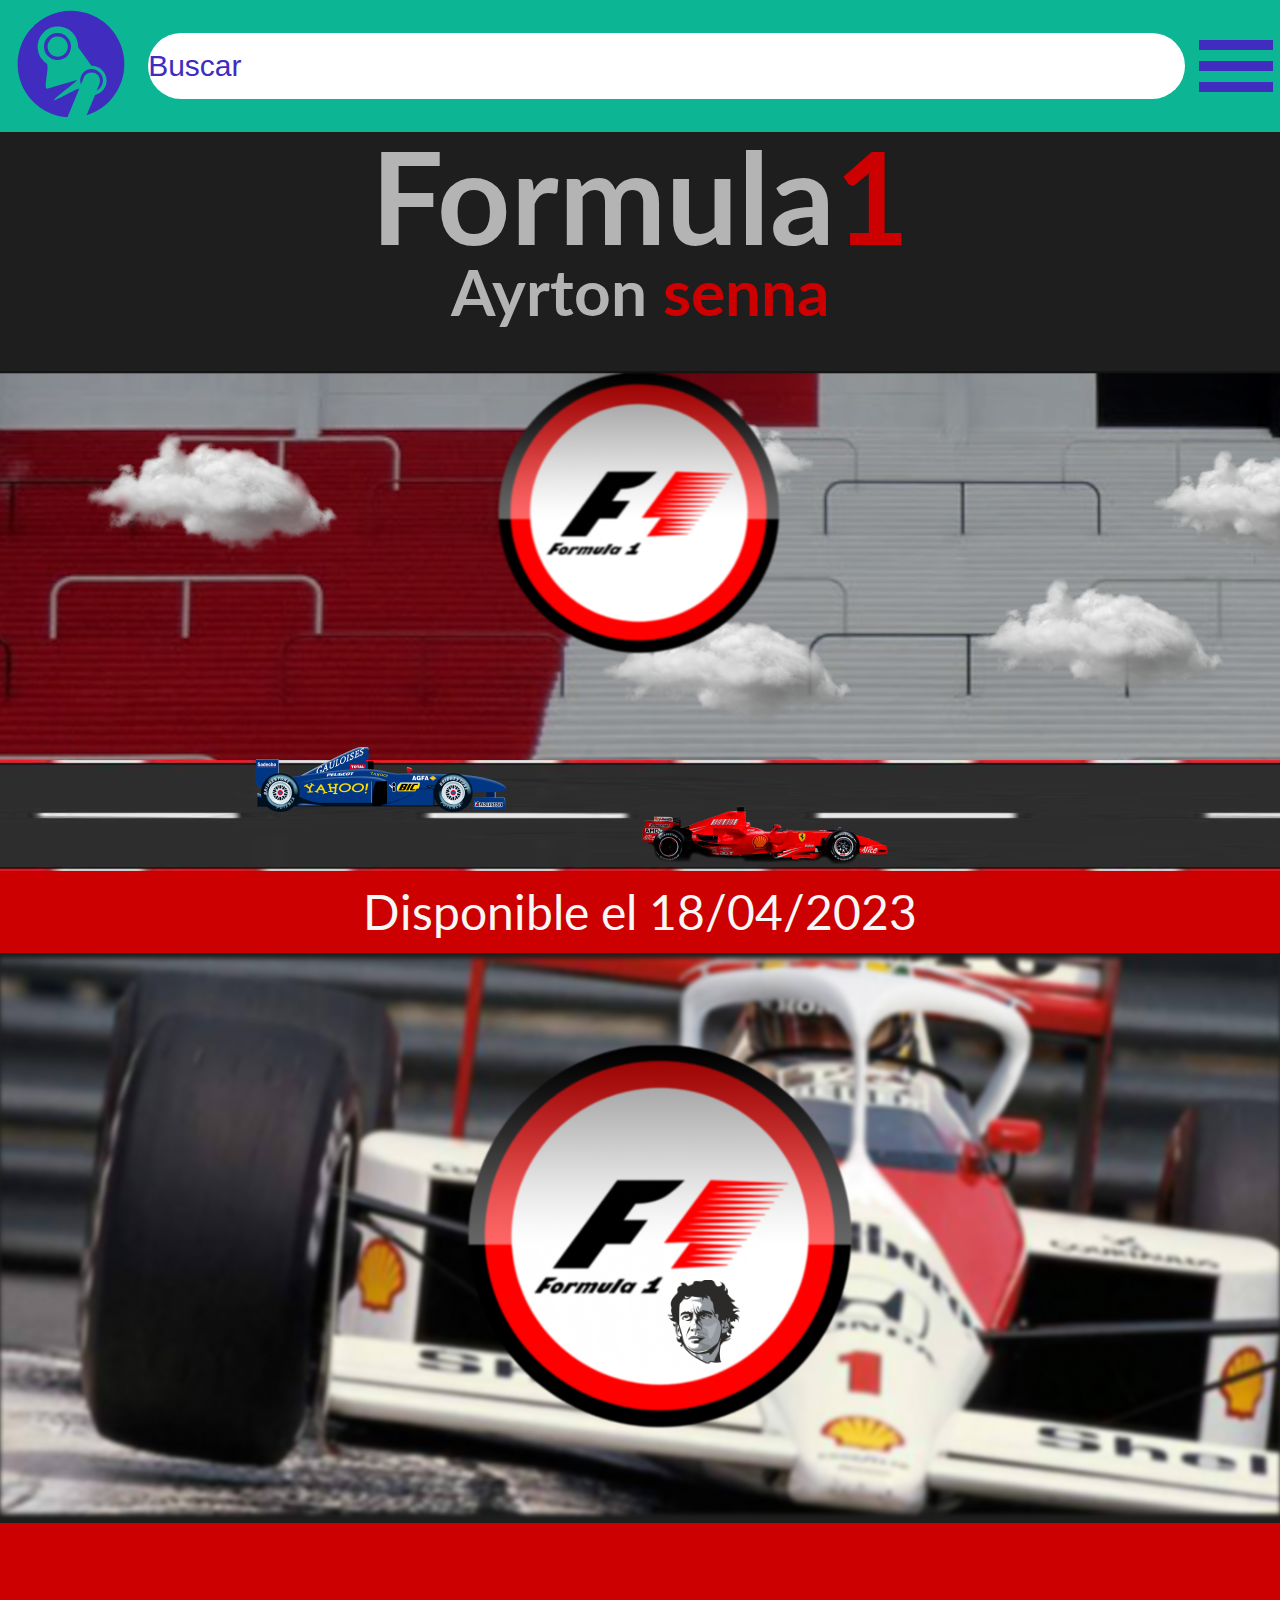
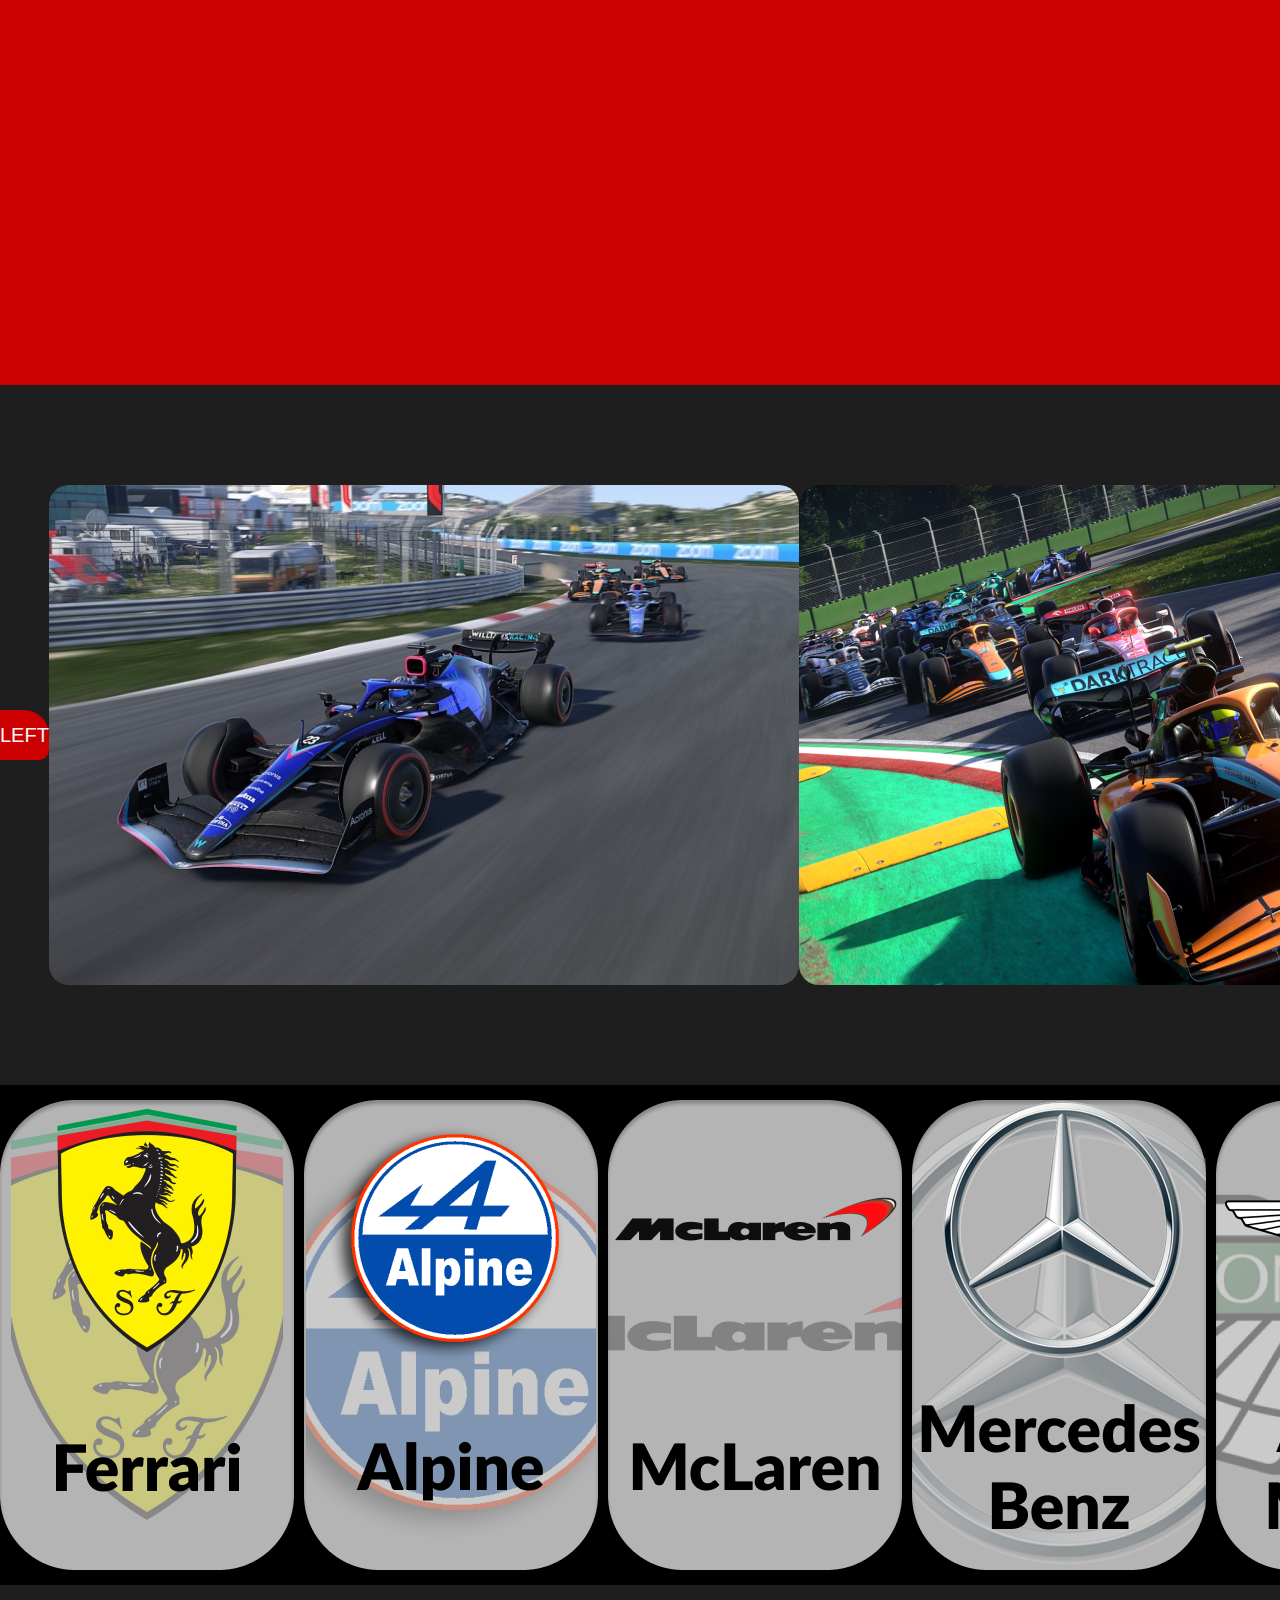
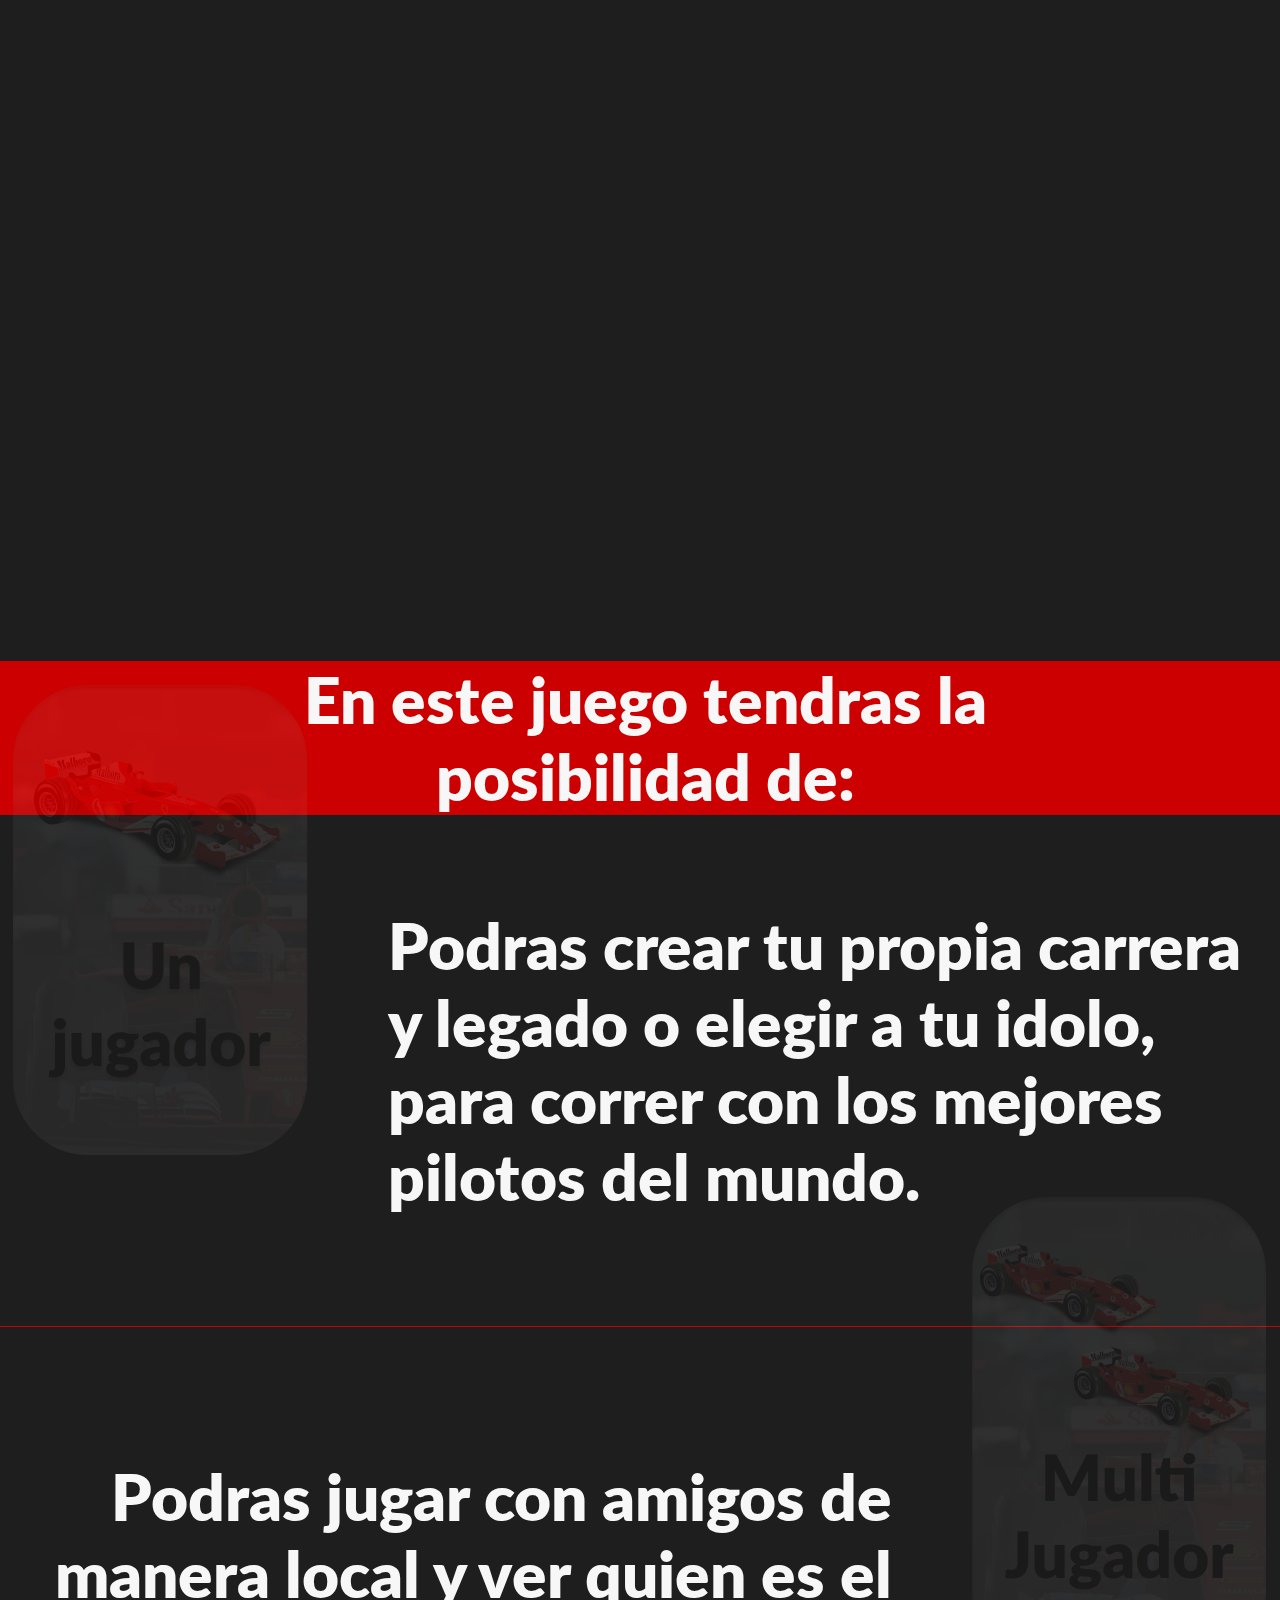
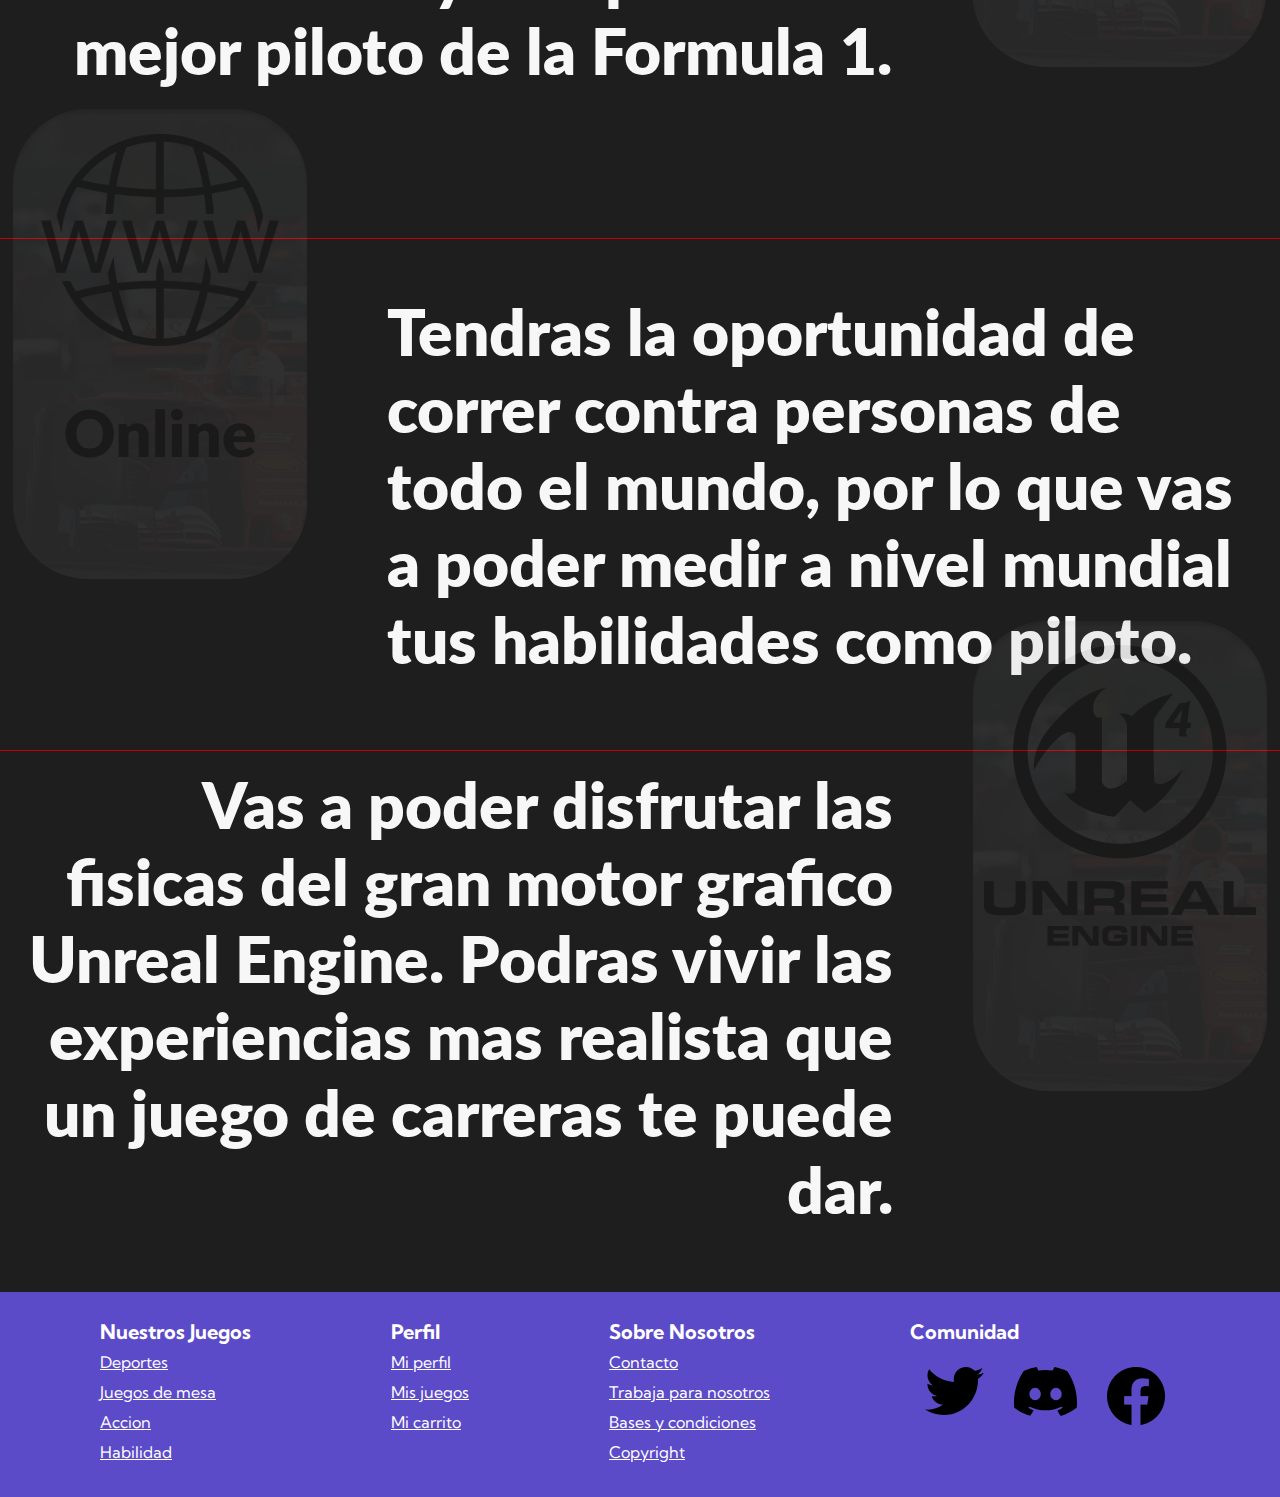
<file: tp-entregable-4/hero.html>
<!DOCTYPE html>
<html lang="en">
<head>
  <meta charset="UTF-8">
  <meta http-equiv="X-UA-Compatible" content="IE=edge">
  <meta name="viewport" content="width=device-width, initial-scale=1.0">
  <title>Hero</title>
  <link rel="stylesheet" href="css/style.css">
  <link href='http://fonts.googleapis.com/css?family=Lato:400,700' rel='stylesheet' type='text/css'>
</head>
<body class="bodyHero">
  <header class="header">
    <div class="containerHeader">
      <div class="header-1">
        <a href="index.html"><img class="logo" src="assets/logos/icon.svg" alt="Juegos Free!"></a>
        <input type="text" class="search" placeholder="Buscar">
        <div class="containerHamburguer">
          <div class="hamburguer">
            <span></span>
            <span></span>
            <span></span>
          </div>
        </div>
      </div>
        <nav>
          <div class="menuHamburguer">
            <div class="userSection">
              <div class="userSectionContainer">
                <img src="assets/img/Avatar.png" alt="Avatar">
              <div>
                <p>User name</p>
                <p>Nivel: 0</p>
              </div>
            </div>
          </div>
          <div class="buttonsMenuSection">
            <button class="button-1">Mi perfil</button>
            <button class="button-2">Mis juegos</button>
            <button class="miCarrito button-3">Mi carrito</button>
            <button class="button-4">Contactanos</button>
            <button class="button-5">Cerrar sesion</button>
          </div>
          <hr class="hrMenu">
          <div class="shareAccount">
            <div class="shareAccountContainer">
              <p>Comparte tu perfil con tus amigos!!</p>
              <div>
                <img src="assets/img/Discord logo.png" alt="Discord">
                <img src="assets/img/Facebook logo.png" alt="Facebook">
                <img src="assets/img/Twitter logo.png" alt="Twitter">
              </div>
            </div>
          </div>
        </div>
      </nav>
    </div>
  </header>
  <main>
    <div class="titleHero-container">
      <h1 class="titleHero">Formula<span class="changeColorTitle">1</span>
        <h2 class="subTitleHero">Ayrton <span class="changeColorTitle">senna</span></h2>
      </h1>
    </div>
    <div class="parallax">
      <div class="layer layer1"></div>
      <div class="layer layer2"></div>
      <div class="layer layer3"></div>
      <div class="layer layer4"></div>
      <div class="imgLayer"><img src="assets/img/F1Logo.png" alt="Logo Formula 1"></div>
      <div class="layer5"><img src="assets/img/carF1.png" alt="Ferrari"></div>
      <div class="layer6"><img src="assets/img/carF12.png" alt="Blue team"></div>
    </div>
    <div class="available">Disponible el 18/04/2023</div>
    <img class="imageHero" src="assets/img/Imagen hero.png" alt="Imagen logo del juego">
    <section class="sectionHero">
      <img class="inGameImg" src="assets/img/imgHistory.png" alt="Imagen in game">
      <p class="parrafoHero"> Corre contra los mejores pilotos en la competicion mas competitiva y exclusiva del mundo. En una edicion especial en memoria del gran Ayrton Senna.</p>
    </section>
    <section class="carruselImagenes">
      <div class="izquierda" id="izquierda">
        <p>LEFT</p>
      </div>
        <img class="imgGame-1" src="" alt="Imagen Gameplay">
        <img class="imgGame-2" src="" alt="Imagen Gameplay">
      <div class="derecha" id="derecha">
        <p>RIGHT</p>
      </div>
    </section>
      <section class="carrusel">
        <div class="slider">
          <div class="slider-inner">
            <div class="slide-img">
              <img src="assets/img/Card team ferrari.png" alt="">
            </div>
          <div class="slide-img">
            <img src="assets/img/Card team alpine.png" alt="">
          </div>
          <div class="slide-img">
            <img src="assets/img/Card team mclaren.png" alt="">
          </div>
          <div class="slide-img">
            <img src="assets/img/Card team mercedes benz.png" alt="">
          </div>
          <div class="slide-img">
            <img src="assets/img/Card team aston martin.png" alt="">
          </div>
          <div class="slide-img">
            <img src="assets/img/Card team red bull.png" alt="">
          </div>
          <div class="slide-img">
            <img src="assets/img/Card team renault.png" alt="">
          </div>
        </div> 
      </div>
    </section>
    <section class="sectionHeroDescripcion">
      <img class="gameAyrton" src="assets/img/ayrtonHeroGame.png" alt="ayrton senna">
      <p class="descripcionHero">Podras encarnar a Ayrton Senna desde sus comienzos hasta el final de su carrera. Compite contra sus maximos rivales, como Alain Prost e incluso al mismisimo Michael Schumacher, y supera el legado que dejó. </p>
    </section>
    <div class="title-features">
      <p class="features">En este juego tendras la posibilidad de:</p>
    </div>
    <section class="cards-features">
      <div class="card-left">
        <img class="card" src="assets/img/Card un jugador.png" alt="Un jugador">
        <p>Podras crear tu propia carrera y legado o elegir a tu idolo, para correr con los mejores pilotos del mundo.</p>
      </div>
    <hr class="hrHero">
    <div class="card-right">
      <p>Podras jugar con amigos de manera local y ver quien es el mejor piloto de la Formula 1.</p>
      <img class="card-2" src="assets/img/Card multijugador.png" alt="Multijugador">
    </div>
    <hr class="hrHero">
    <div class="card-left">
      <img class="card-3" src="assets/img/Card Online.png" alt="Online">
      <p>Tendras la oportunidad de correr contra personas de todo el mundo, por lo que vas a poder medir a nivel mundial tus habilidades como piloto.</p>
    </div>
    <hr class="hrHero">
    <div class="card-right">
      <p>Vas a poder disfrutar las fisicas del
        gran motor grafico Unreal Engine.
        Podras vivir las experiencias mas realista que un juego de carreras te puede dar.</p>
      <img class="card-4" src="assets/img/Card motor grafico.png" alt="Unreal Engine">
    </div>
    </section>
    <footer>
      <div>
        <ul>
          <li class="footer-title">Nuestros Juegos</li>
          <li>Deportes</li>
          <li>Juegos de mesa</li>
          <li>Accion</li>
          <li>Habilidad</li>
        </ul>
      </div>
      <div>
        <ul>
          <li class="footer-title">Perfil</li>
          <li>Mi perfil</li>
          <li>Mis juegos</li>
          <li>Mi carrito</li>
        </ul>
      </div>
      <div>
        <ul>
          <li class="footer-title">Sobre Nosotros</li>
          <li>Contacto</li>
          <li>Trabaja para nosotros</li>
          <li>Bases y condiciones</li>
          <li>Copyright</li>
        </ul>
      </div>
      <div>
        <ul>
          <li class="footer-title">Comunidad</li>
          <div class="comunity">
            <li><img src="assets/logos/twitter_logo.svg" alt=""></li>
            <li><img src="assets/logos/discord_logo.svg" alt=""></li>
            <li><img src="assets/logos/facebook_logo.png" alt=""></li>
          </div>
        </ul>
      </div>
    </footer>
    <script src="js/hero.js"></script>
    <script src="js/menu.js"></script>
    <script src="js/funcionSticky.js"></script>
    <script src="js/imagenesInGame.js"></script>
</body>
</html>
</file>
<file: tp-entregable-3/css/style.css>
@import url('https://fonts.googleapis.com/css2?family=IBM+Plex+Sans+Thai+Looped&display=swap');
@import url('https://fonts.googleapis.com/css2?family=Kumbh+Sans&display=swap');

* {
  margin: 0;
  padding: 0
}

body {
  background-color: #0CB594;
  width: 100%;
  margin: 0px;
  height: 100%;
  overflow-x: hidden;
}

.main-container{
  display: none;
}

.loader{
  margin: 0px 20%;
  height: 100vh;
  display: flex;
  flex-direction: column;
  align-items: center;
  justify-content: center;
}

.loader-top{
  display: flex;
  flex-direction: column;
  align-items: center;
  font-size: 64px;
  font-family: 'IBM Plex Sans Thai Looped', sans-serif;
  color: #FFFFFF;
}

@keyframes chargeBar {
  0% {
    width: 0%;
  }
  100% {
    width: 100%;
  }
}

.loader-bar{
  display: flex;
  justify-content: center;
  align-items: center;
  color: #F7F7F7;
  font-size: 20px;
  font-weight: 700;
  border-radius: 20px;
  border: 3px solid #8070D7;
  background: linear-gradient(45deg, #2713A6, #A268D5);
  /* width: 0%; */
  height: 40px;
  /* background-color: red; */
  animation: chargeBar ease 5s
}


.loader img{
  height: 40vh;
}

.show-main{
  display: block;
}

.header {
  width: 100%;
  height: 132px;
}

.containerHeader {
  background-color: #0CB594;
  width: 100%;
  position: fixed;
  top: 0;
  z-index: 2;
  transition: height 0.30s ease-in-out;
}

.header-1 {
  width: 100%;
  display: flex;
  justify-content: space-around;
  align-items: center;
  transition: height 0.30s ease-in-out;
}

.containerHeader.sticky, .header-1.sticky, .logo.sticky{
  height: 75px;
}

.search.sticky {
  height: 30px;
  font-size: 20px;
}

.search {
  height: 66px;
  width: 1037px;
  border-radius: 50px;
  border-style: none;
  font-size: 30px;
  font-family: 'Gill Sans', 'Gill Sans MT', Calibri, 'Trebuchet MS', sans-serif;
  color: #402CBF;
  transition: height 0.10s ease-in-out;
}

.search::placeholder {
  color: #402CBF;
}

.hero-title{
  background-color: #FFD01E;
  height: 12vw;
  max-height: 120px;
  display: flex;
  align-items: center;
  padding: 0px 50px;
  margin: 0 0 30px 0;  
}

.hero-title{
  color: #FFFFFF;
  font-family: 'Kumbh Sans', sans-serif;
  font-size: 32px;
}

.img-hero {
  display: flex;
  justify-content: center;
}

a{
  color: white;
  text-decoration: none;
}

.categories{
  background-color: #5C4BC9;
  color: #FFFFFF;
  font-family: 'Kumbh Sans', sans-serif;
  font-size: 20px;
  height: 6vw;
  max-height: 60px;
  display: flex;
  align-items: center;
  padding: 0px 50px;
  margin: 30px 0 0 0;
}

.recomend-games{
  height: 500px;
  display: flex;
  justify-content: center;
  align-items: center;
  margin-top: 30px;
  margin-bottom: 30px;
}

.recomend-games-min{
  margin-right: 60px;
  position: relative;
}

.recomend-title-min{
  position: absolute;
  top: 0;
  left: 0;
  right: 0;
  width: 100%;
  height: 157px;
}

.recomend-title-min > h3{
  position: absolute;
  top: 5px;
  left: 0;
  right: 0;
  z-index: 1;
  color: #1e1e1e;
  font-family: 'Kumbh Sans';
  font-style: normal;
  font-weight: 700;
  font-size: 24px;
  line-height: 20px;
  background-color:#8070D7;
  border-top-left-radius: 75px;
  border-top-right-radius: 75px;
  border-bottom-left-radius: 25px;
  border-bottom-right-radius: 25px;
  width: 100%;
  display: flex;
  justify-content: center;
  opacity: 0;
}

.recomend-games-min:hover .recomend-title-min > h3{
  transition: all 1.2s ease;
  opacity: 1;
}

.recomend-games-max{
  position: relative;
}

.recomend-title-principal{
  position: absolute;
  top: 0;
  left: 0;
  right: 0;
  width: 100%;
}

.recomend-title-principal > h3 {
  position: absolute;
  top: 0;
  left: 10%;
  font-family: 'Kumbh Sans';
  font-style: normal;
  font-weight: 700;
  font-size: 36px;
  line-height: 20px;
  display: flex;
  justify-content: center;
  align-items: center;
  color: #FFFFFF;
  width: 567px;
  height: 64px;
  background-color: #8070D7;
  border-bottom-left-radius: 75px;
  border-bottom-right-radius: 75px;
  opacity: 0;
  transition: all 1.2s ease;
}

.recomend-games-max:hover .recomend-title-principal > h3 {
  position: absolute;
  opacity: 1;
}

.name-card{    
  position: absolute;
  bottom: 4px;
  min-height: 60px;
  width: 100%;
  display: flex;
  align-items: center;
  justify-content: space-evenly;
  border-radius: 0 0 70px 70px;
  background-color: #8070D7;
  font-family: 'Kumbh Sans', sans-serif;
  font-size: 24px;
  color: white;
  font-weight: 700;
  pointer-events: all;
}

.games-container{
  display: flex;
  justify-content: space-around;
}

/* .name-card button{
  font-family: 'Kumbh Sans', sans-serif;
  background-color: #7421BB;
  border-radius: 20px;
  padding: 10px 20px;
  font-size: 20px;
  color: white;
  font-weight: 700;
  pointer-events: all;
} */

.img-recommended{
  height: 290px;
  text-align: center;
}

.position-relative{
  position: relative;
}

.carrusel-categories{
  margin-top: 30px;
  margin-bottom: 30px;
  margin-left: 50px;
  position: relative;
  height: 227px;
}

.slider-categories{
  position: absolute;
  top: 0;
  width: 100%;
  height: 227px;
  overflow: hidden;
}

.slider-inner-categories{
  position: absolute;
  top: 0;
  left: 0;
  height: 100%;
  width: 115%;
  display: grid;
  grid-template-columns: repeat(6, 1fr);
  pointer-events: none;
  transition: 0s ease-in;
}

.slide-img-categories{
  width: 302px;
  height: 100%;
  text-align: center;
  position: relative;
  margin-right: 20px;
}

.ref{
  position: absolute;
  bottom: 4px;
  right: 0;
  left: 0;
  width: 100%;
  height: 72px;
  background-color: #8070D7;
  border-bottom-left-radius: 75px;
  border-bottom-right-radius: 75px;
  display: flex;
  justify-content: space-around;
  align-items: center;
}

.ref > h4 {
  font-family: 'Kumbh Sans';
font-style: normal;
font-weight: 700;
font-size: 24px;
line-height: 26px;
color: #FFFFFF;
}

.contienerButtonPlay{
  position: relative;
  width: 94px;
  height: 40.306854248046875px;
}

/* .name-card button{
  font-family: 'Kumbh Sans', sans-serif;
  background-color: #7421BB;
  border: none;
  border-radius: 20px;
  padding: 10px 20px;
  font-size: 20px;
  color: white;
  font-weight: 700;
  pointer-events: all;
} */


.buttonPlay{
  font-family: 'Kumbh Sans', sans-serif;
  background-color: #7421BB;
  border-radius: 20px;
  padding: 10px 20px;
  font-size: 20px;
  color: white;
  font-weight: 700;
  pointer-events: all;
  position: relative;
  overflow: hidden;
  transition: color 150ms ease-in-out;
}

.buttonPlay::after{
  content: '';
  position: absolute;
  display: block;
  top: 0;
  left: 50%;
  transform: translateX(-50%);
  width: 0;
  height: 100%;
  background: #8e44ad;
  z-index: -1;
  -webkit-transition: width 150ms ease-in-out;
  transition: width 150ms ease-in-out;
}

.buttonPlay:hover{
  background-color: #5C4BC9;
}

.buttonPlay:hover::after {
  width: 110%;
}

.titleGame{
  position: absolute;
  top: 0px;
  left: 0;
  right: 0;
  width: 100%;
  height: 157px;
}

.titleGame > h3{
  position: absolute;
  top: 5px;
  left: 0;
  right: 0;
  z-index: 1;
  color: #1e1e1e;
  font-family: 'Kumbh Sans';
  font-style: normal;
  font-weight: 700;
  font-size: 24px;
  line-height: 20px;
  background-color:#0CB594;
  width: 100%;
  border-radius: 90%;
}

.titleGame::before{
  content: "";
  position: absolute;
  top: 0;
  left: 0;
  right: 0;
  width: 100%;
  height: 100%;
  background-color: #1e1e1e;
  border-top-left-radius: 75px;
  border-top-right-radius: 75px;
  opacity: 0.3;
  z-index: 1;
}

footer{
  background-color: #5C4BC9;
  display: flex;
  justify-content: space-between;
  padding: 0 100px 30px;
  margin: 30px 0 0 0 ;
  flex-wrap: wrap;
}
ul{
  margin: 0;
  padding: 0;
}
footer ul li{
  padding: 5px 0;
  list-style: none;
  color: #FFFFFF;
  text-decoration: underline;
  font-family: 'Kumbh Sans';
  font-style: normal;
  font-weight: 400;
  font-size: 16px;

}

.footer-title{
  padding-top: 30px;
  text-decoration: none;
  font-family: 'Kumbh Sans';
  font-style: normal;
  font-weight: 700;
  font-size: 20px;
  line-height: 20px;
}

.comunity { 
  display: flex;
  justify-content: center;
}

.comunity li img{
  padding: 15px;
}

.comunity li{
  text-align: center;
}

.bodyHero{
  background-color: #1e1e1e;
}

.headerHero{
  margin-bottom: 0px;
}

.hamburguer{
  height: 56px;
  display: flex;
  flex-direction: column;
  justify-content: space-around;
  position: relative;
}


.hamburguer::before{
  position: absolute;
  top: -5px;
  right: 70px;
  content: "!!!";
  justify-content: center;
  width: 25px;
  height: 25px;
  background-color: red;
  color: #FFD01E;
  display: none;
  justify-content: center;
  clip-path: polygon(0% 0%, 100% 0%, 100% 75%, 75% 75%, 75% 100%, 50% 75%, 0% 75%);
}

.hamburguer > span{
  width: 74.67px;
  height: 9.34px;
  background-color: #402CBF;
}

.hamburguer > span:not(:last-child){
  margin-bottom: 7px;
}

.hamburguer, .hamburguer > span{
  transition: all .2s ease-in-out;
}

.containerHamburguer{
  position: relative;
  height: 56px;
  width: 74.67px;
}

.hamburguer.active{
  position: fixed;
  z-index: 1;
  transition-delay: .2s;
  transform: rotate(45deg);
}

.hamburguer.hamburguer.active > span:nth-child(2){
  width: 0;
}

.hamburguer.hamburguer.active > span:nth-child(1),
.hamburguer.hamburguer.active > span:nth-child(3){
  transition-delay: .2s;
}


.hamburguer.hamburguer.active > span:nth-child(1){
  transform: translateY(21px);
}

.hamburguer.hamburguer.active > span:nth-child(3){
  transform: translateY(-21px) rotate(90deg);
}

.menuHamburguer {
  background-color: #0CB594CC;
  width: 720px;
  height: 857px;
  position: fixed;
  top: 0;
  right: -2000px;
  z-index: -2;
  display: flex;
  flex-direction: column;
  transition: all 0.50s ease;
}

.menuHamburguer.open {
  right: 0;
  z-index: 0;
}

.userSection {
  position: relative;
  width: 720px;
  height: 194px;
  font-family: 'IBM Plex Sans Thai Looped';
  font-style: normal;
  font-weight: 400;
  font-size: 29.7931px;
  line-height: 49px;
  color: #FFFFFF;
}

@keyframes moveUserSection {
  0% {right: -720px;}
  100% {right: 0px;}
}

.userSectionContainer {
  position: absolute;
  top: 10px;
  width: 720px;
  height: 100%;
  display: flex;
  align-items: center; 
}

.userSectionContainer.active {
  animation: moveUserSection 0.50s ease-in 1;
}

.userSectionContainer > div > p {
  margin-left: 40px;
}

.buttonsMenuSection {
  position: relative;
  top: 27px;
  width: 720px;
  height: 452px;
  display: flex;
  flex-direction: column;
  justify-content: space-evenly;
  align-items: center;
}

@keyframes menuMoveButtons {
  0% {right: -250px;}
  100% {right: 260px;}
}

.button-1, .button-2, .button-3, .button-4, .button-5 {
  position: absolute;
}

.button-1 {
  top: 0;
}

.button-2 {
  top: 84px;
}

.button-3 {
  top: 168px;
}

.button-4 {
  top: 252px;
}

.button-5 {
  top: 336px;
}

.button-1.active {
  animation: menuMoveButtons 0.50s ease-in 1;
}
.button-2.active {
  animation: menuMoveButtons 0.60s ease-in 1;
}
.button-3.active {
  animation: menuMoveButtons 0.70s ease-in 1;
}
.button-4.active {
  animation: menuMoveButtons 0.80s ease-in 1;
}
.button-5.active {
  animation: menuMoveButtons 0.90s ease-in 1;
}

.menuHamburguer > .hrMenu {
  height: 0px;
  width: 720px;
  border: 1px solid #000;
}

.button-1, .button-2, .button-3, .button-4, .button-5 {
  height: 60px;
  width: 200px;
  border-radius: 75px;
  border-color: #402CBF;
  color: #fff;
  background-color: #00AAE4;
  background-image: linear-gradient(45deg, #402CBF 50%, transparent 50%);
  background-position: 100%;
  background-size: 400%;
  transition: background 300ms ease-in-out;
}
.button-1:hover, .button-2:hover, .button-3:hover, .button-4:hover, .button-5:hover {
  background-position: 0;
}

.shareAccount {
  position: relative;
  width: 720px;
  height: 211px;
  font-family: 'IBM Plex Sans Thai Looped';
  font-style: normal;
  font-weight: 400;
  font-size: 29.7931px;
  line-height: 49px;
  color: #FFFFFF;
  text-shadow: 0px 4px 4px rgba(0, 0, 0, 0.25);
}

@keyframes moveShareAccout {
  0% {right: -720px;}
  100% {right: 0;}
}

.shareAccountContainer {
  position: absolute;
  width: 100%;
  height: 100%;
  top: 0;
  display: flex;
  flex-direction: column;
  justify-content: center;
  align-items: center;
}

.shareAccountContainer.active {
  animation: moveShareAccout 0.90s ease-in 1;
}

.shareAccountContainer > div {
  width: 100%;
  height: 100%;
  display: flex;
  justify-content: space-evenly;
  align-items: center;
}

.miCarrito::before{
  position: absolute;
  top: -10px;
  left: -10px;
  content: "!!!";
  justify-content: center;
  width: 25px;
  height: 25px;
  background-color: red;
  color: #FFD01E;
  display: none;
  justify-content: center;
  clip-path: polygon(0% 0%, 100% 0%, 100% 75%, 75% 75%, 75% 100%, 50% 75%, 0% 75%);
}

.titleHero-container{
  display: flex;
  flex-direction: column;
  justify-content: center;
  align-items: center;
  width: 100%;
}

.titleHero{
  font-family: 'Lato';
  font-style: normal;
  Font-size: 8rem;
  Line-height: 153.6px;
  Line-height: 100%;
  color: #B4B4B4;
  margin-top: 0px;
  margin-bottom: 0px;
}

.subTitleHero{
  font-family: 'Lato';
  font-style: normal;
  Font-size: 4rem;
  Line-height: 76.8px;
  Line-height: 100%;
  color: #B4B4B4;
  margin-top: 0px;
  margin-bottom: 47px;
}

.changeColorTitle{
  color: #CC0000;
}

.available{
  background-color: #CC0000;
  width: 100%;
  display: flex;
  justify-content: center;
  align-items: center;
  height: 82px;
  font-family: 'Lato';
  font-style: normal;
  font-weight: 400;
  font-size: 3rem;
  line-height: 58px;
  display: flex;
  align-items: center;
  text-align: center;
  color: #F7F7F7;
}

.imageHero{
  width: 100%;
}

.sectionHero{
  background-color: #CC0000;
  width: 100%;
  color: #F7F7F7;
  font-family: 'Lato';
  font-style: normal;
  font-weight: 800;
  font-size: 4rem;
  line-height: 77px;
  display: flex;
  align-items: center;
  text-align: center;
  word-wrap: break-word;
}

.carrusel{
  position: relative;
  height: 500px;
}

.slider{
  position: absolute;
  top: 0;
  width: 100%;
  height: 500px;
  overflow: hidden;
}

.slider-inner{
  position: absolute;
  top: 0;
  left: 0;
  height: 100%;
  width: 120%;
  display: grid;
  grid-template-columns: repeat(7, 1fr);
  pointer-events: none;
  transition: 0s ease-in;
}

.slide-img{
  height: 100%;
  background-color: black;
  text-align: center;
  padding-top: 15px;
  padding-right: 10px;
  padding-bottom: 15px;
}

.sectionHeroDescripcion{
  display: flex;
  align-items: center;
  text-align: center;  
  color: #F7F7F7;
  margin-top: 30px;
  margin-bottom: 30px;
}

.descripcionHero{
  font-family: 'Lato';
  font-style: normal;
  font-weight: 800;
  font-size: 64px;
  line-height: 77px;
  color: #F7F7F7;
  margin-left: 50px;
  margin-right: 50px;
}

.title-features{
  height: auto;
  word-wrap: break-word;
  width: 100%;
  background-color: #CC0000;
  display: flex;
  align-items: center;
  text-align: center;
}

.features{
  width: 90.5rem;
  height: 100%;
  color: #F7F7F7;
  margin-left: 170px;
  margin-right: 160px;
  font-family: 'Lato';
  font-style: normal;
  font-weight: 800;
  font-size: 64px;
  line-height: 77px;
}

.cards-features{
  width: 100%;
  display: flex;
  flex-direction: column;
  justify-content: center;
  align-items: center;
}

.card-left, .card-right{
  width: 98%;
}

.card-left{
  display: flex;
  justify-content: flex-start;
  align-items: center;
  margin-top: 11px;
  margin-bottom: 30px;
}

.card-right{
  display: flex;
  justify-content: flex-end;
  align-items: center;
  margin-top: 11px;
  margin-bottom: 30px;
}

.card-left > p{
  font-family: 'Lato';
  font-style: normal;
  font-weight: 800;
  font-size: 64px;
  line-height: 77px;
  color: #F7F7F7;
}

.card-left > img{
  margin-right: 80px;
}

.card-right > p{
  font-family: 'Lato';
  font-style: normal;
  font-weight: 800;
  font-size: 64px;
  line-height: 77px;
  text-align: right;
  color: #F7F7F7;
}

.card-right > img{
  margin-left: 80px;
}

.hrHero{
  width: 100%;
  height: 1px;
  margin-bottom: 0px;
  border-right-width: 0px;
  border-left-width: 0px;
  background-color: #CC0000;
  border: 0px;
}

/* GAME CSS */
.game-title{
  background-color: #FFD01E;
  height: 8vw;
  max-height: 120px;
  display: flex;
  align-items: center;
  padding: 0px 50px;
  margin: 0 0 30px 0;  
  color: #FFFFFF;
  font-family: 'Lato';
  font-size: 4vw;
  font-weight: 800;
}

.img-game .play-game{
  display: flex;
  align-items: center;
  width: 30vw;
  background-color: #5C4BC9;
  padding: 10px 60px;
  border-radius: 20px;
  justify-content: space-evenly;
  position: absolute;
  bottom: 50px;
  right: 50px;
  font-family: 'Kumbh Sans';
  color: #F7F7F7;
}

.play-game.desactive {
  display: none;
}

.img-game{
  display: flex;
  justify-content: center;
  margin: 30px;
}

.img-game img{
  width: 100%;
}

.container {
  font-family: 'IBM Plex Sans Thai Looped';
  color: #FFFFFF;
  display: flex;
  flex-direction: column;
  align-items: center;
  margin: 30px;
  font-size: 2vw;
}

.animated-images{
  width: 80%;
  display: flex;
  justify-content: center;
}

.animated-images img {
  border-radius: 20px;
  margin: 10px 20px;
  width: 18%;
  height: 400px;
  object-fit: cover;
  transition: 1s width;
}



.animated-images img:hover {
  width: 44%;
}

/* .container img{
  width: 100%;
  margin: 30px 0;
} */

.container .video a{
  font-family: 'Kumbh Sans';
  text-decoration: underline;
}

.video{
  width: 100%;
}
.container .video iframe{
  width: 100%;
  height: 40vw;
}

.game-instructions{
  margin: 30px;
  font-family: 'Lato';
  color: #FFFFFF;
  font-size: 2vw;
}

.game-instructions li{
  margin: 0 30px;
}

.game-instructions ul{
  margin: 10px 0 20px 0;
}

h3{
  font-size: 3vw;
}

.game-forum{
  margin: 30px;
  font-family: 'Lato';
  color: #FFFFFF;
  font-size: 2vw;
}

.comment-input{
  display: flex;
  margin: 30px 0px;
}

.comment-input textarea{
  width: 80%;
  height: 120px;
  background: #F7F7F7;
  border: none;
  border-radius: 10px 0px 0px 10px;
  padding: 10px;
  font-family: 'Kumbh Sans';

}

.comment-input textarea::placeholder{
  font-family: 'Kumbh Sans';
  /* padding: 10px; */
  font-weight: 400;
}

.comment-input button{
  width: 20%;
  background: #8070D7;
  border-radius: 0px 10px 10px 0px;
  border: none;
  font-family: 'IBM Plex Sans Thai Looped';
  font-size: 2vw;
  color: #FFFFFF;
  pointer-events: auto;
}

.comment-input button:hover{
  background-color: #5C4BC9;
}

.comment-input button:active{
  background-color: #8070D7;
}

.comments-box{
  padding: 15px 30px;
  width: 95%;
  /* height: 300px; */
  background-color: #F7F7F7;
  border-radius: 40px;
  border: 4px #5C0AA2 solid;
}

.comment {
  display: flex;
  margin-bottom: 10px;
}

.comment div{
  margin-left: 10px;
  width: 100%;
  /* background-color: red; */
  display: flex;
  flex-direction: column;
  align-items: flex-start;
  justify-content: space-around;
}

.comment div h4{
  font-family: 'Kumbh Sans';
  color: #000000;
}

.comment div p{
  font-family: 'IBM Plex Sans Thai Looped';
  width: 100%;
  background: #B4B4B4;
  border-radius: 10px;
  padding: 10px 10px;
  color: #000000;
}

.comment img{
  width: 10%;
}

.share-game{
  font-family: 'Lato';
  color: #FFFFFF;
  margin: 30px;  
}

.share-container{
  display: flex;
  justify-content: space-around;
  margin: 30px 70px;
}

.share-button{
  width: 80%;
  display: flex;
  align-items: center;
  background-color: #8070D7;
  margin: 0px 30px 30px 30px;
  height: 100px;
  padding: 15px 30px;
  border-radius: 30px;
  justify-content: space-around;
}

.share-button img{
  height: 100%;
}

.share-button:hover{
  background-color: #5C4BC9;
}

.share-button:active{
  background-color: #8070D7;
}

.loadingGame{
  display: none;
}

.loadingGame.active{
  position: absolute;
  width: 100%;
  height: 100%;
  background-color: #5C4BC9;
  top: 0;
  display: flex;
  flex-direction: column;
  justify-content: center;
  align-items: center;
  z-index: 1;
}

.loaderGame{
  opacity: 0;
  transition: opacity .2s ease;
}

.loaderGame.active {
  display: flex;
  flex-direction: row;
  align-items: center;
  justify-content: space-between;
  width: 80px;
  height: 100px;
  opacity: 1;
}

.loaderGame.active div {
  width: 20px;
  background: #888;
  animation: loader 1s linear infinite;
}

.loaderGame.active div:nth-child(2) {
  animation-delay: -0.25s;
}

.game-intro {
  position: absolute;
  top: 0;
  opacity: 0;
  transition: opacity 3s ease-in;
  z-index: -1;
  height: 670px;
}

.game-intro.active {
  opacity: 1;
  z-index: 1;
}

.pressKey {
  display: none;
  z-index: -1;
}

.pressKey.active {
  position: absolute;
  display: block;
  top: 92%;
  width: 100%;
  display: flex;
  justify-content: center;
  z-index: 1;
  color: #fff;
  Font-family: Consolas, monaco, monospace;
}

@keyframes loader {
  0% {
      height: 20px;
  }

  25% {
      height: 70px;
  }

  50% {
      height: 30px;
  }

  75% {
      height: 50px;
  }

  100% {
      height: 20px;
  }
}

.porcentaje {
  display: none;
  z-index: -1;
}

.porcentaje.active {
  display: block;
  Font-family: Consolas, monaco, monospace;
  z-index: 1;
}

.game-menu {
  opacity: 0;
  z-index: -1;
  position: absolute;
  top: 0;
  left: 0;
  width: 100%;
  height: 670px;
  transition: opacity .2s ease; 
}

.game-menu.active {
  opacity: 1;
  z-index: 1;
}

.buttonsGame {
  position: absolute;
  top: 45%;
  width: 100%;
  display: flex;
  flex-direction: row;
  justify-content: space-around;
}

.buttonsGame > button {
  width: 200px;
  height: 50px;
  border-radius: 20px;
  border-color: #078A07;
  color: #fff;
  box-shadow: 0 0 40px 40px #13AC13 inset, 0 0 0 0 #13AC13;
  transition: all 150ms ease-in-out;
  transition: all 150ms ease-in-out;
  Font-family: Century Gothic, CenturyGothic, AppleGothic, sans-serif;
}

.buttonsGame > button:hover {
  box-shadow: 0 0 10px 0 #13AC13 inset, 0 0 10px 4px #13AC13;
  color: #000000;
}

.buttonsGame.desactive {
  display: none;
}

.fichasEleccion {
  position: absolute;
  top: 45%;
  width: 100%;
  display: flex;
  flex-direction: column;
  justify-content: center;
}

.opcion {
  display: flex;
  flex-direction: row;
  justify-content: space-around;
  height: 90%;
}

.fichasEleccion > .opcion > img {
  width: 12%;
}

.fichasEleccion > .opcion > button {
  width: 200px;
  height: 50px;
  border-radius: 20px;
  border-color: #078A07;
  color: #fff;
  box-shadow: 0 0 40px 40px #13AC13 inset, 0 0 0 0 #13AC13;
  transition: all 150ms ease-in-out;
  transition: all 150ms ease-in-out;
  Font-family: Century Gothic, CenturyGothic, AppleGothic, sans-serif;
}

.fichasEleccion > .opcion > button:hover {
  box-shadow: 0 0 10px 0 #13AC13 inset, 0 0 10px 4px #13AC13;
  color: #000000;
}

.fichasEleccion > .buttonBack {
  display: flex;
  justify-content: center;
  height: 10%;
}

.fichasEleccion > .buttonBack > button {
  width: 200px;
  height: 50px;
  border-radius: 20px;
  border-color: #078A07;
  color: #fff;
  box-shadow: 0 0 40px 40px #13AC13 inset, 0 0 0 0 #13AC13;
  transition: all 150ms ease-in-out;
  transition: all 150ms ease-in-out;
  Font-family: Century Gothic, CenturyGothic, AppleGothic, sans-serif;
}

.fichasEleccion > .buttonBack > button:hover {
  box-shadow: 0 0 10px 0 #13AC13 inset, 0 0 10px 4px #13AC13;
  color: #000000;
}

.fichasEleccion.desactive {
  display: none;
}

.instrucciones {
  position: absolute;
  top: 0;
  left: 31.5%;
  width: 500px;
  height: 100%;
  background-color: #00AAE4;
  border-radius: 25px;

}

.instrucciones > div {
  height: 100%;
  display: flex;
  flex-direction: column;
  justify-content: space-around;
  align-items: center;
}

.instrucciones > div > button  {
  background: #fff;
  color: #078A07;
  border: 2px solid #078A07;
  padding: 16px 20px;
  border-radius: 3px;
  position: relative;
  z-index: 1;
  overflow: hidden;
  display: inline-block;
  Font-family: Century Gothic, CenturyGothic, AppleGothic, sans-serif;
}

.instrucciones > div > button:hover {
  color: #fff;
}

.instrucciones > div > button::after {
  content: "";
  background: #078A07;
  position: absolute;
  z-index: -1;
  padding: 16px 20px;
  display: block;
  top: 0;
  bottom: 0;
  left: -100%;
  right: 100%;
  -webkit-transition: all 0.35s;
  transition: all 0.35s;
}

.instrucciones > div > button:hover::after {
  left: 0;
  right: 0;
  top: 0;
  bottom: 0;
  -webkit-transition: all 0.35s;
  transition: all 0.35s;
}

.instrucciones.desactive {
  display: none;
}

.myCanvas {
  z-index: -1;
  position: absolute;
  top: 0;
  left: 0;
  width: 100%;
}

.myCanvas.active {
  z-index: 2;
}

.timeGame {
  z-index: 3;
  position: absolute;
  top: 0;
  left: 0;
  width: 150px;
  height: 40px;
  background-color: #00AAE4;
  color: #000000;
  border-bottom-right-radius: 25px;
  display: none;
  Font-family: Consolas, monaco, monospace;
}

.timeGame.active {
  display: flex;
  flex-direction: column;
  align-items: center;
}

.timeTurn {
  z-index: 3;
  position: absolute;
  top: 0;
  right: 0;
  width: 150px;
  height: 30px;
  background-color: #00AAE4;
  color: #000000;
  border-bottom-left-radius: 25px;
  display: none;
  Font-family: Consolas, monaco, monospace;
}

.timeTurn.active {
  display: flex;
  flex-direction: column;
  align-items: center;
}

.opcionInGame {
  position: absolute;
  bottom: 0;
  right: 0;
  display: none;
  background-color: #00AAE4;
  border-top-left-radius: 25px;
  height: 150px;
  width: 150px;
  z-index: 2;
}

.opcionInGame.active {
  display: flex;
  flex-direction: column;
  align-items: center;
  justify-content: space-around;
}

.opcionInGame > button  {
  background: #fff;
  color: #078A07;
  border: 2px solid #078A07;
  padding: 16px 20px;
  border-radius: 3px;
  position: relative;
  z-index: 1;
  overflow: hidden;
  display: inline-block;
  Font-family: Century Gothic, CenturyGothic, AppleGothic, sans-serif;
}

.opcionInGame > button:hover {
  color: #fff;
}

.opcionInGame > button::after {
  content: "";
  background: #078A07;
  position: absolute;
  z-index: -1;
  padding: 16px 20px;
  display: block;
  top: 0;
  bottom: 0;
  left: -100%;
  right: 100%;
  -webkit-transition: all 0.35s;
  transition: all 0.35s;
}

.opcionInGame > button:hover::after {
  left: 0;
  right: 0;
  top: 0;
  bottom: 0;
  -webkit-transition: all 0.35s;
  transition: all 0.35s;
}

.winner {
  position: absolute;
  top: 37.5%;
  width: 100%;
  height: 150px;
  display: flex;
  flex-direction: column;
  justify-content: center;
  align-items: center;
  background-color: #00AAE4;
  z-index: -1;
  opacity: 0;
  transition: opacity .2s ease-in-out;
}

.winner.active {
  z-index: 2;
  opacity: 1;
}

.winner > h1 {
  color: #078A07;
  Font-family: Century Gothic, CenturyGothic, AppleGothic, sans-serif;
  font-size: 50px;
}

.winner > button  {
  background: #fff;
  color: #078A07;
  border: 2px solid #078A07;
  padding: 16px 20px;
  border-radius: 3px;
  position: relative;
  z-index: 1;
  overflow: hidden;
  display: inline-block;
}

.winner > button:hover {
  color: #fff;
}

.winner > button::after {
  content: "";
  background: #078A07;
  position: absolute;
  z-index: -1;
  padding: 16px 20px;
  display: block;
  top: 0;
  bottom: 0;
  left: -100%;
  right: 100%;
  -webkit-transition: all 0.35s;
  transition: all 0.35s;
}

.winner > button:hover::after {
  left: 0;
  right: 0;
  top: 0;
  bottom: 0;
  -webkit-transition: all 0.35s;
  transition: all 0.35s;
}

.time {
  position: absolute;
  bottom: 0;
  left: 0;
  display: none;
  background-color: #00AAE4;
  border-top-right-radius: 25px;
  height: 67px;
  width: 150px;
  z-index: 2;
  Font-family: Consolas, monaco, monospace;
}

.time.active {
  display: flex;
  justify-content: center;
  align-items: center;
}

.containerHeader.sticky, .logo.sticky, .search-bar.sticky, .containerHamburguer.sticky, .hamburguer.sticky {
  animation: sticky 0.20s  1 ease;
}

@media only screen and (max-width: 1370px) {

.img-hero > a > img{
  width: 800px;
}

.recomend-games-min > div > div > img {
  width: 250px;
}

.recomend-games-min > div > div > div > .buttonPlay {
  font-size: 10px;
  width: 80px;
}

.recomend-games-max > img, .recomend-games-max > div{
  width: 800px;
}

}

@media only screen and (max-width: 1243px) {

.img-hero > a > img{
    width: 600px;
}

.recomend-games-max > img, .recomend-games-max > div{
    width: 500px;
}

.recomend-games-max > div{
  border-bottom-left-radius: 35px;
  border-bottom-right-radius: 35px;
}

.recomend-games{
  display: flex;
  flex-direction: column-reverse;
  justify-content: center;
  align-items: center;
  height: 100%;
}


.recomend-games-min{
  display: flex;
  justify-content: center;
  align-items: center;
  margin-right: 0;
}
}

@media only screen and (max-width: 733px){

  .img-hero > a > img{
    width: 400px;
}

.recomend-games-max > img, .recomend-games-max > div{
  width: 400px;
}

.recomend-games-max > div{
  border-bottom-left-radius: 15px;
  border-bottom-right-radius: 15px;
}

.recomend-title-principal > h3{
  position: absolute;
  top: 0;
  left: 10%;
  font-family: 'Kumbh Sans';
  font-style: normal;
  font-weight: 700;
  font-size: 10px;
  line-height: 20px;
  display: flex;
  justify-content: center;
  align-items: center;
  color: #FFFFFF;
  width: 157.5px;
  height: 30px;
  background-color: #8070D7;
  border-bottom-left-radius: 75px;
  border-bottom-right-radius: 75px;
  opacity: 0;
  transition: all 1.2s ease;
}

header > a > img{
  width: 55px;
  height: 41px;
}

.containerHamburguer{
  display: flex;
  justify-content: center;
  align-items: center;
}

.hamburguer{
  height: 20px;
}

.hamburguer > span {
  width: 35px;
}

.hamburguer.hamburguer.active > span:nth-child(1){
  transform: translateY(7.5px);
}
  
.hamburguer.hamburguer.active > span:nth-child(3){
  transform: translateY(-11.24px) rotate(90deg);
}

.menuHamburguer.open{
  opacity: 1;
  position: fixed;
  top: 0px;
  right: 0px;
  z-index: 2;
  width: 100%;
  height: 100%;
  display: flex;
  flex-direction: column;
  align-items: center;
  justify-content: space-between;
  background-color: #0CB594;
}

.userSection{
  width: 100%;
  height: 194px;
}

.buttonsMenuSection{
  width: 100%;
  height: 411px;

}

.buttonsMenuSection > button{
  width: 200px;
  height: 60px;
}

.buttonsMenuSection > button:hover{
  background-position: 0;
}

.menuHamburguer > hr{
  width: 100%;
  border-right-width: 0px;
  border-left-width: 0px;
  margin-bottom: 13px;
  border-top: 1px solid #1e1e1e;
  border-bottom: 1px solid #1e1e1e;
}

.shareAccount{
  width: 100%;
  height: 100%;
}

.shareAccount > p{
  font-size: 15px;
}

.shareAccount > div{
  width: 100%;
}

}

@media only screen and (max-width: 500px){

  .recomend-games-min{
    display: flex;
    flex-direction: column;
    justify-content: center;
    align-items: center;
  }

  .img-hero > a > img{
    width: 250px;
}

.recomend-games-max > img, .recomend-games-max > div{
  width: 250px;
}

.recomend-games-max > img{
  height: 150px;
}

.comunity > li > img{
  width: 70%;
  height: 70%;
}
}
</file>
<file: tp-entregable-2/css/style.css>
@import url('https://fonts.googleapis.com/css2?family=IBM+Plex+Sans+Thai+Looped&display=swap');
@import url('https://fonts.googleapis.com/css2?family=Kumbh+Sans&display=swap');

* {
  margin: 0;
  padding: 0
}

body {
  background-color: #0CB594;
  width: 100%;
  margin: 0px;
  height: 100%;
}

.main-container{
  display: none;
}

.loader{
  margin: 0px 20%;
  height: 100vh;
  display: flex;
  flex-direction: column;
  align-items: center;
  justify-content: center;
}

.loader-top{
  display: flex;
  flex-direction: column;
  align-items: center;
  font-size: 64px;
  font-family: 'IBM Plex Sans Thai Looped', sans-serif;
  color: #FFFFFF;
}

@keyframes chargeBar {
  0% {
    width: 0%;
  }
  100% {
    width: 100%;
  }
}

.loader-bar{
  display: flex;
  justify-content: center;
  align-items: center;
  color: #F7F7F7;
  font-size: 20px;
  font-weight: 700;
  border-radius: 20px;
  border: 3px solid #8070D7;
  background: linear-gradient(45deg, #2713A6, #A268D5);
  /* width: 0%; */
  height: 40px;
  /* background-color: red; */
  animation: chargeBar ease 5s
}


.loader img{
  height: 40vh;
}



.show-main{
  display: block;
}

.search-bar{
  display: flex;
  align-items: center;
  justify-content: flex-start;
  width: 80%;
  height: 7vw;
  max-height: 66px;
  background-color: #D9D9D9;
  border-radius: 50px;
  margin: 0 64px 0 46px;
  border: none;
  font-size: 15px;
  padding-left: 4vw;
  font-family: 'IBM Plex Sans Thai Looped', sans-serif;
  color: #402CBF;
}

.search-bar::placeholder{
  color: #402CBF;
}
.search-bar:focus{
  outline: none;
}

.search-bar > p{
  color: #402CBF;
}

header{
  display: flex;
  align-items: center;
  justify-content: center;
  width: 100%;
}

.hero-title{
  background-color: #FFD01E;
  height: 12vw;
  max-height: 120px;
  display: flex;
  align-items: center;
  padding: 0px 50px;
  margin: 0 0 30px 0;  
}

.hero-title{
  color: #FFFFFF;
  font-family: 'Kumbh Sans', sans-serif;
  font-size: 32px;
}

.img-hero {
  display: flex;
  justify-content: center;
}

a{
  color: white;
  text-decoration: none;
}

.categories{
  background-color: #5C4BC9;
  color: #FFFFFF;
  font-family: 'Kumbh Sans', sans-serif;
  font-size: 20px;
  height: 6vw;
  max-height: 60px;
  display: flex;
  align-items: center;
  padding: 0px 50px;
  margin: 30px 0 0 0;
}

.recomend-games{
  height: 500px;
  display: flex;
  justify-content: center;
  align-items: center;
  margin-top: 30px;
  margin-bottom: 30px;
}

.recomend-games-min{
  margin-right: 60px;
  position: relative;
}

.recomend-title-min{
  position: absolute;
  top: 0;
  left: 0;
  right: 0;
  width: 100%;
  height: 157px;
}

.recomend-title-min > h3{
  position: absolute;
  top: 5px;
  left: 0;
  right: 0;
  z-index: 1;
  color: #1e1e1e;
  font-family: 'Kumbh Sans';
  font-style: normal;
  font-weight: 700;
  font-size: 24px;
  line-height: 20px;
  background-color:#8070D7;
  border-top-left-radius: 75px;
  border-top-right-radius: 75px;
  border-bottom-left-radius: 25px;
  border-bottom-right-radius: 25px;
  width: 100%;
  display: flex;
  justify-content: center;
  opacity: 0;
}

.recomend-games-min:hover .recomend-title-min > h3{
  transition: all 1.2s ease;
  opacity: 1;
}

.recomend-games-max{
  position: relative;
}

.recomend-title-principal{
  position: absolute;
  top: 0;
  left: 0;
  right: 0;
  width: 100%;
}

.recomend-title-principal > h3 {
  position: absolute;
  top: 0;
  left: 10%;
  font-family: 'Kumbh Sans';
  font-style: normal;
  font-weight: 700;
  font-size: 36px;
  line-height: 20px;
  display: flex;
  justify-content: center;
  align-items: center;
  color: #FFFFFF;
  width: 567px;
  height: 64px;
  background-color: #8070D7;
  border-bottom-left-radius: 75px;
  border-bottom-right-radius: 75px;
  opacity: 0;
  transition: all 1.2s ease;
}

.recomend-games-max:hover .recomend-title-principal > h3 {
  position: absolute;
  opacity: 1;
}

.name-card{    
  position: absolute;
  bottom: 4px;
  min-height: 60px;
  width: 100%;
  display: flex;
  align-items: center;
  justify-content: space-evenly;
  border-radius: 0 0 70px 70px;
  background-color: #8070D7;
  font-family: 'Kumbh Sans', sans-serif;
  font-size: 24px;
  color: white;
  font-weight: 700;
  pointer-events: all;
}

.games-container{
  display: flex;
  justify-content: space-around;
}

/* .name-card button{
  font-family: 'Kumbh Sans', sans-serif;
  background-color: #7421BB;
  border-radius: 20px;
  padding: 10px 20px;
  font-size: 20px;
  color: white;
  font-weight: 700;
  pointer-events: all;
} */

.img-recommended{
  height: 290px;
  text-align: center;
}

.position-relative{
  position: relative;
}

.carrusel-categories{
  margin-top: 30px;
  margin-bottom: 30px;
  margin-left: 50px;
  position: relative;
  height: 227px;
}

.slider-categories{
  position: absolute;
  top: 0;
  width: 100%;
  height: 227px;
  overflow: hidden;
}

.slider-inner-categories{
  position: absolute;
  top: 0;
  left: 0;
  height: 100%;
  width: 115%;
  display: grid;
  grid-template-columns: repeat(6, 1fr);
  pointer-events: none;
  transition: 0s ease-in;
}

.slide-img-categories{
  width: 302px;
  height: 100%;
  text-align: center;
  position: relative;
  margin-right: 20px;
}

.ref{
  position: absolute;
  bottom: 4px;
  right: 0;
  left: 0;
  width: 100%;
  height: 72px;
  background-color: #8070D7;
  border-bottom-left-radius: 75px;
  border-bottom-right-radius: 75px;
  display: flex;
  justify-content: space-around;
  align-items: center;
}

.ref > h4 {
  font-family: 'Kumbh Sans';
font-style: normal;
font-weight: 700;
font-size: 24px;
line-height: 26px;
color: #FFFFFF;
}

.contienerButtonPlay{
  position: relative;
  width: 94px;
  height: 40.306854248046875px;
}

/* .name-card button{
  font-family: 'Kumbh Sans', sans-serif;
  background-color: #7421BB;
  border: none;
  border-radius: 20px;
  padding: 10px 20px;
  font-size: 20px;
  color: white;
  font-weight: 700;
  pointer-events: all;
} */


.buttonPlay{
  font-family: 'Kumbh Sans', sans-serif;
  background-color: #7421BB;
  border-radius: 20px;
  padding: 10px 20px;
  font-size: 20px;
  color: white;
  font-weight: 700;
  pointer-events: all;
  position: relative;
  overflow: hidden;
  transition: color 150ms ease-in-out;
}

.buttonPlay::after{
  content: '';
  position: absolute;
  display: block;
  top: 0;
  left: 50%;
  transform: translateX(-50%);
  width: 0;
  height: 100%;
  background: #8e44ad;
  z-index: -1;
  -webkit-transition: width 150ms ease-in-out;
  transition: width 150ms ease-in-out;
}

.buttonPlay:hover{
  background-color: #5C4BC9;
}

.buttonPlay:hover::after {
  width: 110%;
}

.titleGame{
  position: absolute;
  top: 0px;
  left: 0;
  right: 0;
  width: 100%;
  height: 157px;
}

.titleGame > h3{
  position: absolute;
  top: 5px;
  left: 0;
  right: 0;
  z-index: 1;
  color: #1e1e1e;
  font-family: 'Kumbh Sans';
  font-style: normal;
  font-weight: 700;
  font-size: 24px;
  line-height: 20px;
  background-color:#0CB594;
  width: 100%;
  border-radius: 90%;
}

.titleGame::before{
  content: "";
  position: absolute;
  top: 0;
  left: 0;
  right: 0;
  width: 100%;
  height: 100%;
  background-color: #1e1e1e;
  border-top-left-radius: 75px;
  border-top-right-radius: 75px;
  opacity: 0.3;
  z-index: 1;
}

footer{
  background-color: #5C4BC9;
  display: flex;
  justify-content: space-between;
  padding: 0 100px 30px;
  margin: 30px 0 0 0 ;
  flex-wrap: wrap;
}
ul{
  margin: 0;
  padding: 0;
}
footer ul li{
  padding: 5px 0;
  list-style: none;
  color: #FFFFFF;
  text-decoration: underline;
  font-family: 'Kumbh Sans';
  font-style: normal;
  font-weight: 400;
  font-size: 16px;

}

.footer-title{
  padding-top: 30px;
  text-decoration: none;
  font-family: 'Kumbh Sans';
  font-style: normal;
  font-weight: 700;
  font-size: 20px;
  line-height: 20px;
}

.comunity { 
  display: flex;
  justify-content: center;
}

.comunity li img{
  padding: 15px;
}

.comunity li{
  text-align: center;
}

/* hero */

.bodyHero{
  background-color: #1e1e1e;
}

.headerHero{
  margin-bottom: 0px;
}

.hamburguer{
  z-index: 3;
  height: 56px;
  display: flex;
  flex-direction: column;
  justify-content: space-around;
  position: relative;
}


.hamburguer::before{
  position: absolute;
  top: -5px;
  right: 70px;
  content: "!!!";
  justify-content: center;
  width: 25px;
  height: 25px;
  background-color: red;
  color: #FFD01E;
  display: none;
  justify-content: center;
  clip-path: polygon(0% 0%, 100% 0%, 100% 75%, 75% 75%, 75% 100%, 50% 75%, 0% 75%);
}

.hamburguer > span{
  width: 74.67px;
  height: 9.34px;
  background-color: #402CBF;
}

.hamburguer > span:not(:last-child){
  margin-bottom: 7px;
}

.hamburguer, .hamburguer > span{
  transition: all .2s ease-in-out;
}

.containerHamburguer{
  position: relative;
  height: 56px;
  width: 74.67px;
}

.hamburguer.active{
  position: fixed;
  z-index: 3;
  transition-delay: .2s;
  transform: rotate(45deg);
}

.hamburguer.hamburguer.active > span:nth-child(2){
  width: 0;
}

.hamburguer.hamburguer.active > span:nth-child(1),
.hamburguer.hamburguer.active > span:nth-child(3){
  transition-delay: .2s;
}


.hamburguer.hamburguer.active > span:nth-child(1){
  transform: translateY(21px);
}

.hamburguer.hamburguer.active > span:nth-child(3){
  transform: translateY(-21px) rotate(90deg);
}

.menuHamburguer{
  position: fixed;
  top: 0px;
  right: -1000px;
  width: 45rem;
  height: 857px;
  z-index: 2;
  background-color: #0CB594;
  opacity: 0;
  transition: all 0.75s ease;
}

.menuHamburguer.open{
  opacity: 1;
  position: fixed;
  top: 0px;
  right: 0px;
  z-index: 2;
  width: 45rem;
  height: 857px;
  display: flex;
  flex-direction: column;
  align-items: center;
  justify-content: space-between;
  background-color: #0CB594;
}

.userSection{
  opacity: 1;
  width: 45rem;
  display: flex;
  justify-content: flex-start;
  align-items: center;
  height: 194px;
  margin-bottom: 28px;
  font-family: 'IBM Plex Sans Thai Looped';
  font-style: normal;
  font-weight: 4200px;
  font-size: 29.7931px;
  line-height: 49px;
  color: #FFFFFF;
}

.userSection > img {
  margin-left: 21px;
}

.buttonsMenuSection{
  opacity: 1;
  width: 45rem;
  height: 411px;
  display: flex;
  flex-direction: column;
  justify-content: flex-start;
  align-items: center;
}

.buttonsMenuSection > button{
  background-color: #402CBF;
  border-color: #402CBF;
  color: #fff;
  background-image: linear-gradient(45deg, #7421BB 50%, transparent 50%);
  background-position: 100%;
  background-size: 400%;
  transition: background 450ms ease-in-out;
  width: 200px;
  height: 60px;
  border-radius: 75px;
  margin-bottom: 34px;
  position: relative;
}

.buttonsMenuSection > button:hover{
  background-position: 0;
}

.miCarrito::before{
  position: absolute;
  top: -10px;
  left: -10px;
  content: "!!!";
  justify-content: center;
  width: 25px;
  height: 25px;
  background-color: red;
  color: #FFD01E;
  display: none;
  justify-content: center;
  clip-path: polygon(0% 0%, 100% 0%, 100% 75%, 75% 75%, 75% 100%, 50% 75%, 0% 75%);
}

.menuHamburguer > hr{
  width: 100%;
  border-right-width: 0px;
  border-left-width: 0px;
  margin-bottom: 13px;
  border-top: 1px solid #1e1e1e;
  border-bottom: 1px solid #1e1e1e;
}

.shareAccount{
  opacity: 1;
  margin-top: 0px;
  width: 720px;
  height: 100%;
  display: flex;
  flex-direction: column;
  align-items: center;
}

.shareAccount > p{
  margin-top: 0px;
  margin-bottom: 44px;
  font-family: 'IBM Plex Sans Thai Looped';
  font-style: normal;
  font-weight: 400;
  font-size: 32px;
  line-height: 53px;
  display: flex;
  align-items: center;
  text-align: center;

  color: #FFFFFF;

  text-shadow: 0px 4px 4px rgba(0, 0, 0, 0.25);
}

.shareAccount > div{
  display: flex;
  flex-direction: row;
  justify-content: space-around;
  align-items: center;
  width: 100%;
}



.titleHero-container{
  display: flex;
  flex-direction: column;
  justify-content: center;
  align-items: center;
  width: 100%;
}

.titleHero{
  font-family: 'Lato';
  font-style: normal;
  Font-size: 8rem;
  Line-height: 153.6px;
  Line-height: 100%;
  color: #B4B4B4;
  margin-top: 0px;
  margin-bottom: 0px;
}

.subTitleHero{
  font-family: 'Lato';
  font-style: normal;
  Font-size: 4rem;
  Line-height: 76.8px;
  Line-height: 100%;
  color: #B4B4B4;
  margin-top: 0px;
  margin-bottom: 47px;
}

.changeColorTitle{
  color: #CC0000;
}

.available{
  background-color: #CC0000;
  width: 100%;
  display: flex;
  justify-content: center;
  align-items: center;
  height: 82px;
  font-family: 'Lato';
  font-style: normal;
  font-weight: 400;
  font-size: 3rem;
  line-height: 58px;
  display: flex;
  align-items: center;
  text-align: center;
  color: #F7F7F7;
}

.imageHero{
  width: 100%;
}

.sectionHero{
  background-color: #CC0000;
  width: 100%;
  color: #F7F7F7;
  font-family: 'Lato';
  font-style: normal;
  font-weight: 800;
  font-size: 4rem;
  line-height: 77px;
  display: flex;
  align-items: center;
  text-align: center;
  word-wrap: break-word;
}

.carrusel{
  position: relative;
  height: 500px;
}

.slider{
  position: absolute;
  top: 0;
  width: 100%;
  height: 500px;
  overflow: hidden;
}

.slider-inner{
  position: absolute;
  top: 0;
  left: 0;
  height: 100%;
  width: 120%;
  display: grid;
  grid-template-columns: repeat(7, 1fr);
  pointer-events: none;
  transition: 0s ease-in;
}

.slide-img{
  height: 100%;
  background-color: black;
  text-align: center;
  padding-top: 15px;
  padding-right: 10px;
  padding-bottom: 15px;
}

.sectionHeroDescripcion{
  display: flex;
  align-items: center;
  text-align: center;  
  color: #F7F7F7;
  margin-top: 30px;
  margin-bottom: 30px;
}

.descripcionHero{
  font-family: 'Lato';
  font-style: normal;
  font-weight: 800;
  font-size: 64px;
  line-height: 77px;
  color: #F7F7F7;
  margin-left: 50px;
  margin-right: 50px;
}

.title-features{
  height: auto;
  word-wrap: break-word;
  width: 100%;
  background-color: #CC0000;
  display: flex;
  align-items: center;
  text-align: center;
}

.features{
  width: 90.5rem;
  height: 100%;
  color: #F7F7F7;
  margin-left: 170px;
  margin-right: 160px;
  font-family: 'Lato';
  font-style: normal;
  font-weight: 800;
  font-size: 64px;
  line-height: 77px;
}

.cards-features{
  width: 100%;
  display: flex;
  flex-direction: column;
  justify-content: center;
  align-items: center;
}

.card-left, .card-right{
  width: 98%;
}

.card-left{
  display: flex;
  justify-content: flex-start;
  align-items: center;
  margin-top: 11px;
  margin-bottom: 30px;
}

.card-right{
  display: flex;
  justify-content: flex-end;
  align-items: center;
  margin-top: 11px;
  margin-bottom: 30px;
}

.card-left > p{
  font-family: 'Lato';
  font-style: normal;
  font-weight: 800;
  font-size: 64px;
  line-height: 77px;
  color: #F7F7F7;
}

.card-left > img{
  margin-right: 80px;
}

.card-right > p{
  font-family: 'Lato';
  font-style: normal;
  font-weight: 800;
  font-size: 64px;
  line-height: 77px;
  text-align: right;
  color: #F7F7F7;
}

.card-right > img{
  margin-left: 80px;
}

.hrHero{
  width: 100%;
  height: 1px;
  margin-bottom: 0px;
  border-right-width: 0px;
  border-left-width: 0px;
  background-color: #CC0000;
  border: 0px;
}

/* GAME CSS */
.game-title{
  background-color: #FFD01E;
  height: 8vw;
  max-height: 120px;
  display: flex;
  align-items: center;
  padding: 0px 50px;
  margin: 0 0 30px 0;  
  color: #FFFFFF;
  font-family: 'Lato';
  font-size: 4vw;
  font-weight: 800;
}

.img-game .play-game{
  display: flex;
  align-items: center;
  width: 30vw;
  background-color: #5C4BC9;
  padding: 10px 60px;
  border-radius: 20px;
  justify-content: space-evenly;
  position: absolute;
  bottom: 50px;
  right: 50px;
  font-family: 'Kumbh Sans';
  color: #F7F7F7;
}

.play-game.desactive {
  display: none;
}

.img-game{
  display: flex;
  justify-content: center;
  margin: 30px;
}

.img-game img{
  width: 100%;
}

.container {
  font-family: 'IBM Plex Sans Thai Looped';
  color: #FFFFFF;
  display: flex;
  flex-direction: column;
  align-items: center;
  margin: 30px;
  font-size: 2vw;
}

.animated-images{
  width: 80%;
  display: flex;
  justify-content: center;
}

.animated-images img {
  border-radius: 20px;
  margin: 10px 20px;
  width: 18%;
  height: 400px;
  object-fit: cover;
  transition: 1s width;
}



.animated-images img:hover {
  width: 44%;
}

/* .container img{
  width: 100%;
  margin: 30px 0;
} */

.container .video a{
  font-family: 'Kumbh Sans';
  text-decoration: underline;
}

.video{
  width: 100%;
}
.container .video iframe{
  width: 100%;
  height: 40vw;
}

.game-instructions{
  margin: 30px;
  font-family: 'Lato';
  color: #FFFFFF;
  font-size: 2vw;
}

.game-instructions li{
  margin: 0 30px;
}

.game-instructions ul{
  margin: 10px 0 20px 0;
}

h3{
  font-size: 3vw;
}

.game-forum{
  margin: 30px;
  font-family: 'Lato';
  color: #FFFFFF;
  font-size: 2vw;
}

.comment-input{
  display: flex;
  margin: 30px 0px;
}

.comment-input textarea{
  width: 80%;
  height: 120px;
  background: #F7F7F7;
  border: none;
  border-radius: 10px 0px 0px 10px;
  padding: 10px;
  font-family: 'Kumbh Sans';

}

.comment-input textarea::placeholder{
  font-family: 'Kumbh Sans';
  /* padding: 10px; */
  font-weight: 400;
}

.comment-input button{
  width: 20%;
  background: #8070D7;
  border-radius: 0px 10px 10px 0px;
  border: none;
  font-family: 'IBM Plex Sans Thai Looped';
  font-size: 2vw;
  color: #FFFFFF;
  pointer-events: auto;
}

.comment-input button:hover{
  background-color: #5C4BC9;
}

.comment-input button:active{
  background-color: #8070D7;
}

.comments-box{
  padding: 15px 30px;
  width: 95%;
  /* height: 300px; */
  background-color: #F7F7F7;
  border-radius: 40px;
  border: 4px #5C0AA2 solid;
}

.comment {
  display: flex;
  margin-bottom: 10px;
}

.comment div{
  margin-left: 10px;
  width: 100%;
  /* background-color: red; */
  display: flex;
  flex-direction: column;
  align-items: flex-start;
  justify-content: space-around;
}

.comment div h4{
  font-family: 'Kumbh Sans';
  color: #000000;
}

.comment div p{
  font-family: 'IBM Plex Sans Thai Looped';
  width: 100%;
  background: #B4B4B4;
  border-radius: 10px;
  padding: 10px 10px;
  color: #000000;
}

.comment img{
  width: 10%;
}

.share-game{
  font-family: 'Lato';
  color: #FFFFFF;
  margin: 30px;  
}

.share-container{
  display: flex;
  justify-content: space-around;
  margin: 30px 70px;
}

.share-button{
  width: 80%;
  display: flex;
  align-items: center;
  background-color: #8070D7;
  margin: 0px 30px 30px 30px;
  height: 100px;
  padding: 15px 30px;
  border-radius: 30px;
  justify-content: space-around;
}

.share-button img{
  height: 100%;
}

.share-button:hover{
  background-color: #5C4BC9;
}

.share-button:active{
  background-color: #8070D7;
}

.loadingGame{
  display: none;
}

.loadingGame.active{
  position: absolute;
  width: 100%;
  height: 100%;
  background-color: #5C4BC9;
  top: 0;
  display: flex;
  flex-direction: column;
  justify-content: center;
  align-items: center;
  z-index: 1;
}

.loader{
  opacity: 0;
  transition: opacity .2s ease;
}

.loader.active {
  display: flex;
  flex-direction: row;
  align-items: center;
  justify-content: space-between;
  width: 80px;
  height: 100px;
  opacity: 1;
}

.loader.active div {
  width: 20px;
  background: #888;
  animation: loader 1s linear infinite;
}

.loader.active div:nth-child(2) {
  animation-delay: -0.25s;
}

.game-intro {
  position: absolute;
  top: 0;
  opacity: 0;
  transition: opacity 3s ease-in;
  z-index: -1;
  height: 670px;
}

.game-intro.active {
  opacity: 1;
  z-index: 1;
}

.pressKey {
  display: none;
  z-index: -1;
}

.pressKey.active {
  position: absolute;
  display: block;
  top: 92%;
  width: 100%;
  display: flex;
  justify-content: center;
  z-index: 1;
  color: #fff;
  Font-family: Consolas, monaco, monospace;
}

@keyframes loader {
  0% {
      height: 20px;
  }

  25% {
      height: 70px;
  }

  50% {
      height: 30px;
  }

  75% {
      height: 50px;
  }

  100% {
      height: 20px;
  }
}

.porcentaje {
  display: none;
  z-index: -1;
}

.porcentaje.active {
  display: block;
  Font-family: Consolas, monaco, monospace;
  z-index: 1;
}

.game-menu {
  opacity: 0;
  z-index: -1;
  position: absolute;
  top: 0;
  left: 0;
  width: 100%;
  height: 670px;
  transition: opacity .2s ease; 
}

.game-menu.active {
  opacity: 1;
  z-index: 1;
}

.buttonsGame {
  position: absolute;
  top: 45%;
  width: 100%;
  display: flex;
  flex-direction: row;
  justify-content: space-around;
}

.buttonsGame > button {
  width: 200px;
  height: 50px;
  border-radius: 20px;
  border-color: #078A07;
  color: #fff;
  box-shadow: 0 0 40px 40px #13AC13 inset, 0 0 0 0 #13AC13;
  transition: all 150ms ease-in-out;
  transition: all 150ms ease-in-out;
  Font-family: Century Gothic, CenturyGothic, AppleGothic, sans-serif;
}

.buttonsGame > button:hover {
  box-shadow: 0 0 10px 0 #13AC13 inset, 0 0 10px 4px #13AC13;
  color: #000000;
}

.buttonsGame.desactive {
  display: none;
}

.fichasEleccion {
  position: absolute;
  top: 45%;
  width: 100%;
  display: flex;
  flex-direction: column;
  justify-content: center;
}

.opcion {
  display: flex;
  flex-direction: row;
  justify-content: space-around;
  height: 90%;
}

.fichasEleccion > .opcion > img {
  width: 12%;
}

.fichasEleccion > .opcion > button {
  width: 200px;
  height: 50px;
  border-radius: 20px;
  border-color: #078A07;
  color: #fff;
  box-shadow: 0 0 40px 40px #13AC13 inset, 0 0 0 0 #13AC13;
  transition: all 150ms ease-in-out;
  transition: all 150ms ease-in-out;
  Font-family: Century Gothic, CenturyGothic, AppleGothic, sans-serif;
}

.fichasEleccion > .opcion > button:hover {
  box-shadow: 0 0 10px 0 #13AC13 inset, 0 0 10px 4px #13AC13;
  color: #000000;
}

.fichasEleccion > .buttonBack {
  display: flex;
  justify-content: center;
  height: 10%;
}

.fichasEleccion > .buttonBack > button {
  width: 200px;
  height: 50px;
  border-radius: 20px;
  border-color: #078A07;
  color: #fff;
  box-shadow: 0 0 40px 40px #13AC13 inset, 0 0 0 0 #13AC13;
  transition: all 150ms ease-in-out;
  transition: all 150ms ease-in-out;
  Font-family: Century Gothic, CenturyGothic, AppleGothic, sans-serif;
}

.fichasEleccion > .buttonBack > button:hover {
  box-shadow: 0 0 10px 0 #13AC13 inset, 0 0 10px 4px #13AC13;
  color: #000000;
}

.fichasEleccion.desactive {
  display: none;
}

.instrucciones {
  position: absolute;
  top: 0;
  left: 31.5%;
  width: 500px;
  height: 100%;
  background-color: #00AAE4;
  border-radius: 25px;

}

.instrucciones > div {
  height: 100%;
  display: flex;
  flex-direction: column;
  justify-content: space-around;
  align-items: center;
}

.instrucciones > div > button  {
  background: #fff;
  color: #078A07;
  border: 2px solid #078A07;
  padding: 16px 20px;
  border-radius: 3px;
  position: relative;
  z-index: 1;
  overflow: hidden;
  display: inline-block;
  Font-family: Century Gothic, CenturyGothic, AppleGothic, sans-serif;
}

.instrucciones > div > button:hover {
  color: #fff;
}

.instrucciones > div > button::after {
  content: "";
  background: #078A07;
  position: absolute;
  z-index: -1;
  padding: 16px 20px;
  display: block;
  top: 0;
  bottom: 0;
  left: -100%;
  right: 100%;
  -webkit-transition: all 0.35s;
  transition: all 0.35s;
}

.instrucciones > div > button:hover::after {
  left: 0;
  right: 0;
  top: 0;
  bottom: 0;
  -webkit-transition: all 0.35s;
  transition: all 0.35s;
}

.instrucciones.desactive {
  display: none;
}

.myCanvas {
  z-index: -1;
  position: absolute;
  top: 0;
  left: 0;
  width: 100%;
}

.myCanvas.active {
  z-index: 2;
}

.timeGame {
  z-index: 3;
  position: absolute;
  top: 0;
  left: 0;
  width: 150px;
  height: 40px;
  background-color: #00AAE4;
  color: #000000;
  border-bottom-right-radius: 25px;
  display: none;
  Font-family: Consolas, monaco, monospace;
}

.timeGame.active {
  display: flex;
  flex-direction: column;
  align-items: center;
}

.timeTurn {
  z-index: 3;
  position: absolute;
  top: 0;
  right: 0;
  width: 150px;
  height: 30px;
  background-color: #00AAE4;
  color: #000000;
  border-bottom-left-radius: 25px;
  display: none;
  Font-family: Consolas, monaco, monospace;
}

.timeTurn.active {
  display: flex;
  flex-direction: column;
  align-items: center;
}

.opcionInGame {
  position: absolute;
  bottom: 0;
  right: 0;
  display: none;
  background-color: #00AAE4;
  border-top-left-radius: 25px;
  height: 150px;
  width: 150px;
  z-index: 2;
}

.opcionInGame.active {
  display: flex;
  flex-direction: column;
  align-items: center;
  justify-content: space-around;
}

.opcionInGame > button  {
  background: #fff;
  color: #078A07;
  border: 2px solid #078A07;
  padding: 16px 20px;
  border-radius: 3px;
  position: relative;
  z-index: 1;
  overflow: hidden;
  display: inline-block;
  Font-family: Century Gothic, CenturyGothic, AppleGothic, sans-serif;
}

.opcionInGame > button:hover {
  color: #fff;
}

.opcionInGame > button::after {
  content: "";
  background: #078A07;
  position: absolute;
  z-index: -1;
  padding: 16px 20px;
  display: block;
  top: 0;
  bottom: 0;
  left: -100%;
  right: 100%;
  -webkit-transition: all 0.35s;
  transition: all 0.35s;
}

.opcionInGame > button:hover::after {
  left: 0;
  right: 0;
  top: 0;
  bottom: 0;
  -webkit-transition: all 0.35s;
  transition: all 0.35s;
}

.winner {
  position: absolute;
  top: 37.5%;
  width: 100%;
  height: 150px;
  display: flex;
  flex-direction: column;
  justify-content: center;
  align-items: center;
  background-color: #00AAE4;
  z-index: -1;
  opacity: 0;
  transition: opacity .2s ease-in-out;
}

.winner.active {
  z-index: 2;
  opacity: 1;
}

.winner > h1 {
  color: #078A07;
  Font-family: Century Gothic, CenturyGothic, AppleGothic, sans-serif;
  font-size: 50px;
}

.winner > button  {
  background: #fff;
  color: #078A07;
  border: 2px solid #078A07;
  padding: 16px 20px;
  border-radius: 3px;
  position: relative;
  z-index: 1;
  overflow: hidden;
  display: inline-block;
}

.winner > button:hover {
  color: #fff;
}

.winner > button::after {
  content: "";
  background: #078A07;
  position: absolute;
  z-index: -1;
  padding: 16px 20px;
  display: block;
  top: 0;
  bottom: 0;
  left: -100%;
  right: 100%;
  -webkit-transition: all 0.35s;
  transition: all 0.35s;
}

.winner > button:hover::after {
  left: 0;
  right: 0;
  top: 0;
  bottom: 0;
  -webkit-transition: all 0.35s;
  transition: all 0.35s;
}

.time {
  position: absolute;
  bottom: 0;
  left: 0;
  display: none;
  background-color: #00AAE4;
  border-top-left-radius: 25px;
  height: 67px;
  width: 150px;
  z-index: 2;
  Font-family: Consolas, monaco, monospace;
}

.time.active {
  display: flex;
  justify-content: center;
  align-items: center;
}

@media only screen and (max-width: 1370px) {

.img-hero > a > img{
  width: 800px;
}

.recomend-games-min > div > div > img {
  width: 250px;
}

.recomend-games-min > div > div > div > .buttonPlay {
  font-size: 10px;
  width: 80px;
}

.recomend-games-max > img, .recomend-games-max > div{
  width: 800px;
}

}

@media only screen and (max-width: 1243px) {

.img-hero > a > img{
    width: 600px;
}

.recomend-games-max > img, .recomend-games-max > div{
    width: 500px;
}

.recomend-games-max > div{
  border-bottom-left-radius: 35px;
  border-bottom-right-radius: 35px;
}

.recomend-games{
  display: flex;
  flex-direction: column-reverse;
  justify-content: center;
  align-items: center;
  height: 100%;
}


.recomend-games-min{
  display: flex;
  justify-content: center;
  align-items: center;
  margin-right: 0;
}
}

@media only screen and (max-width: 733px){

  .img-hero > a > img{
    width: 400px;
}

.recomend-games-max > img, .recomend-games-max > div{
  width: 400px;
}

.recomend-games-max > div{
  border-bottom-left-radius: 15px;
  border-bottom-right-radius: 15px;
}

.recomend-title-principal > h3{
  position: absolute;
  top: 0;
  left: 10%;
  font-family: 'Kumbh Sans';
  font-style: normal;
  font-weight: 700;
  font-size: 10px;
  line-height: 20px;
  display: flex;
  justify-content: center;
  align-items: center;
  color: #FFFFFF;
  width: 157.5px;
  height: 30px;
  background-color: #8070D7;
  border-bottom-left-radius: 75px;
  border-bottom-right-radius: 75px;
  opacity: 0;
  transition: all 1.2s ease;
}

header > a > img{
  width: 55px;
  height: 41px;
}

.containerHamburguer{
  display: flex;
  justify-content: center;
  align-items: center;
}

.hamburguer{
  height: 20px;
}

.hamburguer > span {
  width: 35px;
}

.hamburguer.hamburguer.active > span:nth-child(1){
  transform: translateY(7.5px);
}
  
.hamburguer.hamburguer.active > span:nth-child(3){
  transform: translateY(-11.24px) rotate(90deg);
}

.menuHamburguer.open{
  opacity: 1;
  position: fixed;
  top: 0px;
  right: 0px;
  z-index: 2;
  width: 100%;
  height: 100%;
  display: flex;
  flex-direction: column;
  align-items: center;
  justify-content: space-between;
  background-color: #0CB594;
}

.userSection{
  width: 100%;
  height: 194px;
}

.buttonsMenuSection{
  width: 100%;
  height: 411px;

}

.buttonsMenuSection > button{
  width: 200px;
  height: 60px;
}

.buttonsMenuSection > button:hover{
  background-position: 0;
}

.menuHamburguer > hr{
  width: 100%;
  border-right-width: 0px;
  border-left-width: 0px;
  margin-bottom: 13px;
  border-top: 1px solid #1e1e1e;
  border-bottom: 1px solid #1e1e1e;
}

.shareAccount{
  width: 100%;
  height: 100%;
}

.shareAccount > p{
  font-size: 15px;
}

.shareAccount > div{
  width: 100%;
}

}

@media only screen and (max-width: 500px){

  .recomend-games-min{
    display: flex;
    flex-direction: column;
    justify-content: center;
    align-items: center;
  }

  .img-hero > a > img{
    width: 250px;
}

.recomend-games-max > img, .recomend-games-max > div{
  width: 250px;
}

.recomend-games-max > img{
  height: 150px;
}

.comunity > li > img{
  width: 70%;
  height: 70%;
}
}
</file>
<file: tp-entregable-4/css/style.css>
@import url('https://fonts.googleapis.com/css2?family=IBM+Plex+Sans+Thai+Looped&display=swap');
@import url('https://fonts.googleapis.com/css2?family=Kumbh+Sans&display=swap');

* {
  margin: 0;
  padding: 0
}

body {
  background-color: #0CB594;
  width: 100%;
  margin: 0px;
  height: 100%;
  overflow-x: hidden;
}

.main-container{
  display: none;
}

.loader{
  margin: 0px 20%;
  height: 100vh;
  display: flex;
  flex-direction: column;
  align-items: center;
  justify-content: center;
}

.loader-top{
  display: flex;
  flex-direction: column;
  align-items: center;
  font-size: 64px;
  font-family: 'IBM Plex Sans Thai Looped', sans-serif;
  color: #FFFFFF;
}

@keyframes chargeBar {
  0% {
    width: 0%;
  }
  100% {
    width: 100%;
  }
}

.loader-bar{
  display: flex;
  justify-content: center;
  align-items: center;
  color: #F7F7F7;
  font-size: 20px;
  font-weight: 700;
  border-radius: 20px;
  border: 3px solid #8070D7;
  background: linear-gradient(45deg, #2713A6, #A268D5);
  /* width: 0%; */
  height: 40px;
  /* background-color: red; */
  animation: chargeBar ease 5s
}


.loader img{
  height: 40vh;
}

.show-main{
  display: block;
}

.header {
  width: 100%;
  height: 132px;
}

.containerHeader {
  background-color: #0CB594;
  width: 100%;
  position: fixed;
  top: 0;
  z-index: 2;
  transition: height 0.30s ease-in-out;
}

.header-1 {
  width: 100%;
  display: flex;
  justify-content: space-around;
  align-items: center;
  transition: height 0.30s ease-in-out;
}

.containerHeader.sticky, .header-1.sticky, .logo.sticky{
  height: 75px;
}

.search.sticky {
  height: 30px;
  font-size: 20px;
}

.search {
  height: 66px;
  width: 1037px;
  border-radius: 50px;
  border-style: none;
  font-size: 30px;
  font-family: 'Gill Sans', 'Gill Sans MT', Calibri, 'Trebuchet MS', sans-serif;
  color: #402CBF;
  transition: height 0.10s ease-in-out;
}

.search::placeholder {
  color: #402CBF;
}

.hero-title{
  background-color: #FFD01E;
  height: 12vw;
  max-height: 120px;
  display: flex;
  align-items: center;
  padding: 0px 50px;
  margin: 0 0 30px 0;  
}

.hero-title{
  color: #FFFFFF;
  font-family: 'Kumbh Sans', sans-serif;
  font-size: 32px;
}

.img-hero {
  display: flex;
  justify-content: center;
}

a{
  color: white;
  text-decoration: none;
}

.categories{
  background-color: #5C4BC9;
  color: #FFFFFF;
  font-family: 'Kumbh Sans', sans-serif;
  font-size: 20px;
  height: 6vw;
  max-height: 60px;
  display: flex;
  align-items: center;
  padding: 0px 50px;
  margin: 30px 0 0 0;
}

.recomend-games{
  height: 500px;
  display: flex;
  justify-content: center;
  align-items: center;
  margin-top: 30px;
  margin-bottom: 30px;
}

.recomend-games-min{
  margin-right: 60px;
  position: relative;
}

.recomend-title-min{
  position: absolute;
  top: 0;
  left: 0;
  right: 0;
  width: 100%;
  height: 157px;
}

.recomend-title-min > h3{
  position: absolute;
  top: 5px;
  left: 0;
  right: 0;
  z-index: 1;
  color: #1e1e1e;
  font-family: 'Kumbh Sans';
  font-style: normal;
  font-weight: 700;
  font-size: 24px;
  line-height: 20px;
  background-color:#8070D7;
  border-top-left-radius: 75px;
  border-top-right-radius: 75px;
  border-bottom-left-radius: 25px;
  border-bottom-right-radius: 25px;
  width: 100%;
  display: flex;
  justify-content: center;
  opacity: 0;
}

.recomend-games-min:hover .recomend-title-min > h3{
  transition: all 1.2s ease;
  opacity: 1;
}

.recomend-games-max{
  position: relative;
}

.recomend-title-principal{
  position: absolute;
  top: 0;
  left: 0;
  right: 0;
  width: 100%;
}

.recomend-title-principal > h3 {
  position: absolute;
  top: 0;
  left: 10%;
  font-family: 'Kumbh Sans';
  font-style: normal;
  font-weight: 700;
  font-size: 36px;
  line-height: 20px;
  display: flex;
  justify-content: center;
  align-items: center;
  color: #FFFFFF;
  width: 567px;
  height: 64px;
  background-color: #8070D7;
  border-bottom-left-radius: 75px;
  border-bottom-right-radius: 75px;
  opacity: 0;
  transition: all 1.2s ease;
}

.recomend-games-max:hover .recomend-title-principal > h3 {
  position: absolute;
  opacity: 1;
}

.name-card{    
  position: absolute;
  bottom: 4px;
  min-height: 60px;
  width: 100%;
  display: flex;
  align-items: center;
  justify-content: space-evenly;
  border-radius: 0 0 70px 70px;
  background-color: #8070D7;
  font-family: 'Kumbh Sans', sans-serif;
  font-size: 24px;
  color: white;
  font-weight: 700;
  pointer-events: all;
}

.games-container{
  display: flex;
  justify-content: space-around;
}

/* .name-card button{
  font-family: 'Kumbh Sans', sans-serif;
  background-color: #7421BB;
  border-radius: 20px;
  padding: 10px 20px;
  font-size: 20px;
  color: white;
  font-weight: 700;
  pointer-events: all;
} */

.img-recommended{
  height: 290px;
  text-align: center;
}

.position-relative{
  position: relative;
}

.carrusel-categories{
  margin-top: 30px;
  margin-bottom: 30px;
  margin-left: 50px;
  position: relative;
  height: 227px;
}

.slider-categories{
  position: absolute;
  top: 0;
  width: 100%;
  height: 227px;
  overflow: hidden;
}

.slider-inner-categories{
  position: absolute;
  top: 0;
  left: 0;
  height: 100%;
  width: 115%;
  display: grid;
  grid-template-columns: repeat(6, 1fr);
  pointer-events: none;
  transition: 0s ease-in;
}

.slide-img-categories{
  width: 302px;
  height: 100%;
  text-align: center;
  position: relative;
  margin-right: 20px;
}

.ref{
  position: absolute;
  bottom: 4px;
  right: 0;
  left: 0;
  width: 100%;
  height: 72px;
  background-color: #8070D7;
  border-bottom-left-radius: 75px;
  border-bottom-right-radius: 75px;
  display: flex;
  justify-content: space-around;
  align-items: center;
}

.ref > h4 {
  font-family: 'Kumbh Sans';
font-style: normal;
font-weight: 700;
font-size: 24px;
line-height: 26px;
color: #FFFFFF;
}

.contienerButtonPlay{
  position: relative;
  width: 94px;
  height: 40.306854248046875px;
}

/* .name-card button{
  font-family: 'Kumbh Sans', sans-serif;
  background-color: #7421BB;
  border: none;
  border-radius: 20px;
  padding: 10px 20px;
  font-size: 20px;
  color: white;
  font-weight: 700;
  pointer-events: all;
} */


.buttonPlay{
  font-family: 'Kumbh Sans', sans-serif;
  background-color: #7421BB;
  border-radius: 20px;
  padding: 10px 20px;
  font-size: 20px;
  color: white;
  font-weight: 700;
  pointer-events: all;
  position: relative;
  overflow: hidden;
  transition: color 150ms ease-in-out;
}

.buttonPlay::after{
  content: '';
  position: absolute;
  display: block;
  top: 0;
  left: 50%;
  transform: translateX(-50%);
  width: 0;
  height: 100%;
  background: #8e44ad;
  z-index: -1;
  -webkit-transition: width 150ms ease-in-out;
  transition: width 150ms ease-in-out;
}

.buttonPlay:hover{
  background-color: #5C4BC9;
}

.buttonPlay:hover::after {
  width: 110%;
}

.titleGame{
  position: absolute;
  top: 0px;
  left: 0;
  right: 0;
  width: 100%;
  height: 157px;
}

.titleGame > h3{
  position: absolute;
  top: 5px;
  left: 0;
  right: 0;
  z-index: 1;
  color: #1e1e1e;
  font-family: 'Kumbh Sans';
  font-style: normal;
  font-weight: 700;
  font-size: 24px;
  line-height: 20px;
  background-color:#0CB594;
  width: 100%;
  border-radius: 90%;
}

.titleGame::before{
  content: "";
  position: absolute;
  top: 0;
  left: 0;
  right: 0;
  width: 100%;
  height: 100%;
  background-color: #1e1e1e;
  border-top-left-radius: 75px;
  border-top-right-radius: 75px;
  opacity: 0.3;
  z-index: 1;
}

footer{
  background-color: #5C4BC9;
  display: flex;
  justify-content: space-between;
  padding: 0 100px 30px;
  margin: 30px 0 0 0 ;
  flex-wrap: wrap;
}
ul{
  margin: 0;
  padding: 0;
}
footer ul li{
  padding: 5px 0;
  list-style: none;
  color: #FFFFFF;
  text-decoration: underline;
  font-family: 'Kumbh Sans';
  font-style: normal;
  font-weight: 400;
  font-size: 16px;

}

.footer-title{
  padding-top: 30px;
  text-decoration: none;
  font-family: 'Kumbh Sans';
  font-style: normal;
  font-weight: 700;
  font-size: 20px;
  line-height: 20px;
}

.comunity { 
  display: flex;
  justify-content: center;
}

.comunity li img{
  padding: 15px;
}

.comunity li{
  text-align: center;
}

.bodyHero{
  background-color: #1e1e1e;
}

.headerHero{
  margin-bottom: 0px;
}

.hamburguer{
  height: 56px;
  display: flex;
  flex-direction: column;
  justify-content: space-around;
  position: relative;
}


.hamburguer::before{
  position: absolute;
  top: -5px;
  right: 70px;
  content: "!!!";
  justify-content: center;
  width: 25px;
  height: 25px;
  background-color: red;
  color: #FFD01E;
  display: none;
  justify-content: center;
  clip-path: polygon(0% 0%, 100% 0%, 100% 75%, 75% 75%, 75% 100%, 50% 75%, 0% 75%);
}

.hamburguer > span{
  width: 74.67px;
  height: 9.34px;
  background-color: #402CBF;
}

.hamburguer > span:not(:last-child){
  margin-bottom: 7px;
}

.hamburguer, .hamburguer > span{
  transition: all .2s ease-in-out;
}

.containerHamburguer{
  position: relative;
  height: 56px;
  width: 74.67px;
}

.hamburguer.active{
  position: fixed;
  z-index: 1;
  transition-delay: .2s;
  transform: rotate(45deg);
}

.hamburguer.hamburguer.active > span:nth-child(2){
  width: 0;
}

.hamburguer.hamburguer.active > span:nth-child(1),
.hamburguer.hamburguer.active > span:nth-child(3){
  transition-delay: .2s;
}


.hamburguer.hamburguer.active > span:nth-child(1){
  transform: translateY(21px);
}

.hamburguer.hamburguer.active > span:nth-child(3){
  transform: translateY(-21px) rotate(90deg);
}

.menuHamburguer {
  background-color: #0CB594CC;
  width: 720px;
  height: 857px;
  position: fixed;
  top: 0;
  right: -2000px;
  z-index: -2;
  display: flex;
  flex-direction: column;
  transition: all 0.50s ease;
}

.menuHamburguer.open {
  right: 0;
  z-index: 0;
}

.userSection {
  position: relative;
  width: 720px;
  height: 194px;
  font-family: 'IBM Plex Sans Thai Looped';
  font-style: normal;
  font-weight: 400;
  font-size: 29.7931px;
  line-height: 49px;
  color: #FFFFFF;
}

@keyframes moveUserSection {
  0% {right: -720px;}
  100% {right: 0px;}
}

.userSectionContainer {
  position: absolute;
  top: 10px;
  width: 720px;
  height: 100%;
  display: flex;
  align-items: center; 
}

.userSectionContainer.active {
  animation: moveUserSection 0.50s ease-in 1;
}

.userSectionContainer > div > p {
  margin-left: 40px;
}

.buttonsMenuSection {
  position: relative;
  top: 27px;
  width: 720px;
  height: 452px;
  display: flex;
  flex-direction: column;
  justify-content: space-evenly;
  align-items: center;
}

@keyframes menuMoveButtons {
  0% {right: -250px;}
  100% {right: 260px;}
}

.button-1, .button-2, .button-3, .button-4, .button-5 {
  position: absolute;
}

.button-1 {
  top: 0;
}

.button-2 {
  top: 84px;
}

.button-3 {
  top: 168px;
}

.button-4 {
  top: 252px;
}

.button-5 {
  top: 336px;
}

.button-1.active {
  animation: menuMoveButtons 0.50s ease-in 1;
}
.button-2.active {
  animation: menuMoveButtons 0.60s ease-in 1;
}
.button-3.active {
  animation: menuMoveButtons 0.70s ease-in 1;
}
.button-4.active {
  animation: menuMoveButtons 0.80s ease-in 1;
}
.button-5.active {
  animation: menuMoveButtons 0.90s ease-in 1;
}

.menuHamburguer > .hrMenu {
  height: 0px;
  width: 720px;
  border: 1px solid #000;
}

.button-1, .button-2, .button-3, .button-4, .button-5 {
  height: 60px;
  width: 200px;
  border-radius: 75px;
  border-color: #402CBF;
  color: #fff;
  background-color: #00AAE4;
  background-image: linear-gradient(45deg, #402CBF 50%, transparent 50%);
  background-position: 100%;
  background-size: 400%;
  transition: background 300ms ease-in-out;
}
.button-1:hover, .button-2:hover, .button-3:hover, .button-4:hover, .button-5:hover {
  background-position: 0;
}

.shareAccount {
  position: relative;
  width: 720px;
  height: 211px;
  font-family: 'IBM Plex Sans Thai Looped';
  font-style: normal;
  font-weight: 400;
  font-size: 29.7931px;
  line-height: 49px;
  color: #FFFFFF;
  text-shadow: 0px 4px 4px rgba(0, 0, 0, 0.25);
}

@keyframes moveShareAccout {
  0% {right: -720px;}
  100% {right: 0;}
}

.shareAccountContainer {
  position: absolute;
  width: 100%;
  height: 100%;
  top: 0;
  display: flex;
  flex-direction: column;
  justify-content: center;
  align-items: center;
}

.shareAccountContainer.active {
  animation: moveShareAccout 0.90s ease-in 1;
}

.shareAccountContainer > div {
  width: 100%;
  height: 100%;
  display: flex;
  justify-content: space-evenly;
  align-items: center;
}

.miCarrito::before{
  position: absolute;
  top: -10px;
  left: -10px;
  content: "!!!";
  justify-content: center;
  width: 25px;
  height: 25px;
  background-color: red;
  color: #FFD01E;
  display: none;
  justify-content: center;
  clip-path: polygon(0% 0%, 100% 0%, 100% 75%, 75% 75%, 75% 100%, 50% 75%, 0% 75%);
}

.titleHero-container{
  display: flex;
  flex-direction: column;
  justify-content: center;
  align-items: center;
  width: 100%;
}

.titleHero{
  font-family: 'Lato';
  font-style: normal;
  Font-size: 8rem;
  Line-height: 153.6px;
  Line-height: 100%;
  color: #B4B4B4;
  margin-top: 0px;
  margin-bottom: 0px;
}

.subTitleHero{
  font-family: 'Lato';
  font-style: normal;
  Font-size: 4rem;
  Line-height: 76.8px;
  Line-height: 100%;
  color: #B4B4B4;
  margin-top: 0px;
  margin-bottom: 47px;
}

.changeColorTitle{
  color: #CC0000;
}

.available{
  background-color: #CC0000;
  width: 100%;
  display: flex;
  justify-content: center;
  align-items: center;
  height: 82px;
  font-family: 'Lato';
  font-style: normal;
  font-weight: 400;
  font-size: 3rem;
  line-height: 58px;
  display: flex;
  align-items: center;
  text-align: center;
  color: #F7F7F7;
}

.imageHero{
  width: 100%;
}

.sectionHero{
  background-color: #CC0000;
  width: 100%;
  display: flex;
  justify-content:space-around;
  align-items: center;
}

.parrafoHero {
  text-align: center;
  word-wrap: break-word;
  color: #F7F7F7;
  font-family: 'Lato';
  font-style: normal;
  font-weight: 800;
  font-size: 3rem;
  line-height: 77px;
  width: 50%;
  opacity: 0;
  transition: opacity 0.55s ease-in-out;
}

.parrafoHeroOpacity {
  opacity: 1;
}

.inGameImg {
  border-radius: 25px;
  border: rgb(180, 180, 180) solid 2px;
  box-shadow: -5px 10px rgba(180, 180, 180, 0.5);
  transition: all 0.50s ease-in-out;
}

.inGameImg {
  opacity: 0;
  transform: translateX(-150%);
}

.inGameImgMove {
  opacity: 1;
  transform: translateX(0%);
}

.carrusel{
  position: relative;
  height: 500px;
}

.carruselMove{
  animation: carruselMove 1s ease-in-out 1;
}

@keyframes carruselMove {
  0% {right: 100%;}
  100% {right: 0%;}
}

.slider{
  position: absolute;
  top: 0;
  width: 100%;
  height: 500px;
  overflow: hidden;
}

.positionSlider {
  right: 100%;
}

.slider-inner{
  position: absolute;
  top: 0;
  left: 0;
  height: 100%;
  width: 120%;
  display: grid;
  grid-template-columns: repeat(7, 1fr);
  pointer-events: none;
  transition: 0s ease-in;
}

.slide-img{
  height: 100%;
  background-color: black;
  text-align: center;
  padding-top: 15px;
  padding-right: 10px;
  padding-bottom: 15px;
}

.sectionHeroDescripcion{  
  color: #F7F7F7;
  margin-top: 30px;
  margin-bottom: 30px;
  display: flex;
  justify-content:space-around;
  align-items: center;
}

.descripcionHero{
  font-family: 'Lato';
  font-style: normal;
  font-weight: 800;
  font-size: 3rem;
  line-height: 77px;
  color: #F7F7F7;
  margin-left: 50px;
  margin-right: 50px;
  text-align: center;
  width: 50%;
  opacity: 0;
  transition: opacity 0.50s ease-in-out;
}

.gameAyrton {
  border-radius: 25px;
  width: 30%;
  border: rgb(180, 180, 180) solid 2px;
  box-shadow: -5px 10px rgba(180, 180, 180, 0.5);
  opacity: 0;
  transform: translateX(-150%);
  transition: all 0.50s ease-in-out;
}

.gameAyrtonMove {
  opacity: 1;
  transform: translateX(0%);
}

.parrafoAyrtonOpacity {
  opacity: 1;
}

.title-features{
  height: auto;
  word-wrap: break-word;
  width: 100%;
  background-color: #CC0000;
  display: flex;
  align-items: center;
  text-align: center;
}

.features{
  width: 90.5rem;
  height: 100%;
  color: #F7F7F7;
  margin-left: 170px;
  margin-right: 160px;
  font-family: 'Lato';
  font-style: normal;
  font-weight: 800;
  font-size: 64px;
  line-height: 77px;
}

.cards-features{
  width: 100%;
  display: flex;
  flex-direction: column;
  justify-content: center;
  align-items: center;
}

.card-left, .card-right{
  width: 98%;
}

.card-left{
  display: flex;
  justify-content: flex-start;
  align-items: center;
  margin-top: 11px;
  margin-bottom: 30px;
}

.card-right{
  display: flex;
  justify-content: flex-end;
  align-items: center;
  margin-top: 11px;
  margin-bottom: 30px;
}

.card-left > p{
  font-family: 'Lato';
  font-style: normal;
  font-weight: 800;
  font-size: 64px;
  line-height: 77px;
  color: #F7F7F7;
}

.card-left > img{
  margin-right: 80px;
}

.card-right > p{
  font-family: 'Lato';
  font-style: normal;
  font-weight: 800;
  font-size: 64px;
  line-height: 77px;
  text-align: right;
  color: #F7F7F7;
}

.card-right > img{
  margin-left: 80px;
}

.card, .card-2, .card-3, .card-4 {
  transform: translateY(-30%);
  opacity: 0.1;
  transition: all 0.30s ease;
}

.cardMove {
  transform: translateY(-15%);
  opacity: 0.5;
  transition: all 0.30s ease;
}

.cardMove2 {
  transform: translateY(0%);
  opacity: 1;
  transition: all 0.30s ease;
}



.hrHero{
  width: 100%;
  height: 1px;
  margin-bottom: 0px;
  border-right-width: 0px;
  border-left-width: 0px;
  background-color: #CC0000;
  border: 0px;
}

/* GAME CSS */
.game-title{
  background-color: #FFD01E;
  height: 8vw;
  max-height: 120px;
  display: flex;
  align-items: center;
  padding: 0px 50px;
  margin: 0 0 30px 0;  
  color: #FFFFFF;
  font-family: 'Lato';
  font-size: 4vw;
  font-weight: 800;
}

.img-game .play-game{
  display: flex;
  align-items: center;
  width: 30vw;
  background-color: #5C4BC9;
  padding: 10px 60px;
  border-radius: 20px;
  justify-content: space-evenly;
  position: absolute;
  bottom: 50px;
  right: 50px;
  font-family: 'Kumbh Sans';
  color: #F7F7F7;
}

.play-game.desactive {
  display: none;
}

.img-game{
  display: flex;
  justify-content: center;
  margin: 30px;
}

.img-game img{
  width: 100%;
}

.container {
  font-family: 'IBM Plex Sans Thai Looped';
  color: #FFFFFF;
  display: flex;
  flex-direction: column;
  align-items: center;
  margin: 30px;
  font-size: 2vw;
}

.animated-images{
  width: 80%;
  display: flex;
  justify-content: center;
}

.animated-images img {
  border-radius: 20px;
  margin: 10px 20px;
  width: 18%;
  height: 400px;
  object-fit: cover;
  transition: 1s width;
}



.animated-images img:hover {
  width: 44%;
}

/* .container img{
  width: 100%;
  margin: 30px 0;
} */

.container .video a{
  font-family: 'Kumbh Sans';
  text-decoration: underline;
}

.video{
  width: 100%;
}
.container .video iframe{
  width: 100%;
  height: 40vw;
}

.game-instructions{
  margin: 30px;
  font-family: 'Lato';
  color: #FFFFFF;
  font-size: 2vw;
}

.game-instructions li{
  margin: 0 30px;
}

.game-instructions ul{
  margin: 10px 0 20px 0;
}

h3{
  font-size: 3vw;
}

.game-forum{
  margin: 30px;
  font-family: 'Lato';
  color: #FFFFFF;
  font-size: 2vw;
}

.comment-input{
  display: flex;
  margin: 30px 0px;
}

.comment-input textarea{
  width: 80%;
  height: 120px;
  background: #F7F7F7;
  border: none;
  border-radius: 10px 0px 0px 10px;
  padding: 10px;
  font-family: 'Kumbh Sans';

}

.comment-input textarea::placeholder{
  font-family: 'Kumbh Sans';
  /* padding: 10px; */
  font-weight: 400;
}

.comment-input button{
  width: 20%;
  background: #8070D7;
  border-radius: 0px 10px 10px 0px;
  border: none;
  font-family: 'IBM Plex Sans Thai Looped';
  font-size: 2vw;
  color: #FFFFFF;
  pointer-events: auto;
}

.comment-input button:hover{
  background-color: #5C4BC9;
}

.comment-input button:active{
  background-color: #8070D7;
}

.comments-box{
  padding: 15px 30px;
  width: 95%;
  /* height: 300px; */
  background-color: #F7F7F7;
  border-radius: 40px;
  border: 4px #5C0AA2 solid;
}

.comment {
  display: flex;
  margin-bottom: 10px;
}

.comment div{
  margin-left: 10px;
  width: 100%;
  /* background-color: red; */
  display: flex;
  flex-direction: column;
  align-items: flex-start;
  justify-content: space-around;
}

.comment div h4{
  font-family: 'Kumbh Sans';
  color: #000000;
}

.comment div p{
  font-family: 'IBM Plex Sans Thai Looped';
  width: 100%;
  background: #B4B4B4;
  border-radius: 10px;
  padding: 10px 10px;
  color: #000000;
}

.comment img{
  width: 10%;
}

.share-game{
  font-family: 'Lato';
  color: #FFFFFF;
  margin: 30px;  
}

.share-container{
  display: flex;
  justify-content: space-around;
  margin: 30px 70px;
}

.share-button{
  width: 80%;
  display: flex;
  align-items: center;
  background-color: #8070D7;
  margin: 0px 30px 30px 30px;
  height: 100px;
  padding: 15px 30px;
  border-radius: 30px;
  justify-content: space-around;
}

.share-button img{
  height: 100%;
}

.share-button:hover{
  background-color: #5C4BC9;
}

.share-button:active{
  background-color: #8070D7;
}

.loadingGame{
  display: none;
}

.loadingGame.active{
  position: absolute;
  width: 100%;
  height: 100%;
  background-color: #5C4BC9;
  top: 0;
  display: flex;
  flex-direction: column;
  justify-content: center;
  align-items: center;
  z-index: 1;
}

.loaderGame{
  opacity: 0;
  transition: opacity .2s ease;
}

.loaderGame.active {
  display: flex;
  flex-direction: row;
  align-items: center;
  justify-content: space-between;
  width: 80px;
  height: 100px;
  opacity: 1;
}

.loaderGame.active div {
  width: 20px;
  background: #888;
  animation: loader 1s linear infinite;
}

.loaderGame.active div:nth-child(2) {
  animation-delay: -0.25s;
}

.game-intro {
  position: absolute;
  top: 0;
  opacity: 0;
  transition: opacity 3s ease-in;
  z-index: -1;
  height: 670px;
}

.game-intro.active {
  opacity: 1;
  z-index: 1;
}

.pressKey {
  display: none;
  z-index: -1;
}

.pressKey.active {
  position: absolute;
  display: block;
  top: 92%;
  width: 100%;
  display: flex;
  justify-content: center;
  z-index: 1;
  color: #fff;
  Font-family: Consolas, monaco, monospace;
}

@keyframes loader {
  0% {
      height: 20px;
  }

  25% {
      height: 70px;
  }

  50% {
      height: 30px;
  }

  75% {
      height: 50px;
  }

  100% {
      height: 20px;
  }
}

.porcentaje {
  display: none;
  z-index: -1;
}

.porcentaje.active {
  display: block;
  Font-family: Consolas, monaco, monospace;
  z-index: 1;
}

.game-menu {
  opacity: 0;
  z-index: -1;
  position: absolute;
  top: 0;
  left: 0;
  width: 100%;
  height: 670px;
  transition: opacity .2s ease; 
}

.game-menu.active {
  opacity: 1;
  z-index: 1;
}

.buttonsGame {
  position: absolute;
  top: 45%;
  width: 100%;
  display: flex;
  flex-direction: row;
  justify-content: space-around;
}

.buttonsGame > button {
  width: 200px;
  height: 50px;
  border-radius: 20px;
  border-color: #078A07;
  color: #fff;
  box-shadow: 0 0 40px 40px #13AC13 inset, 0 0 0 0 #13AC13;
  transition: all 150ms ease-in-out;
  transition: all 150ms ease-in-out;
  Font-family: Century Gothic, CenturyGothic, AppleGothic, sans-serif;
}

.buttonsGame > button:hover {
  box-shadow: 0 0 10px 0 #13AC13 inset, 0 0 10px 4px #13AC13;
  color: #000000;
}

.buttonsGame.desactive {
  display: none;
}

.fichasEleccion {
  position: absolute;
  top: 45%;
  width: 100%;
  display: flex;
  flex-direction: column;
  justify-content: center;
}

.opcion {
  display: flex;
  flex-direction: row;
  justify-content: space-around;
  height: 90%;
}

.fichasEleccion > .opcion > img {
  width: 12%;
}

.fichasEleccion > .opcion > button {
  width: 200px;
  height: 50px;
  border-radius: 20px;
  border-color: #078A07;
  color: #fff;
  box-shadow: 0 0 40px 40px #13AC13 inset, 0 0 0 0 #13AC13;
  transition: all 150ms ease-in-out;
  transition: all 150ms ease-in-out;
  Font-family: Century Gothic, CenturyGothic, AppleGothic, sans-serif;
}

.fichasEleccion > .opcion > button:hover {
  box-shadow: 0 0 10px 0 #13AC13 inset, 0 0 10px 4px #13AC13;
  color: #000000;
}

.fichasEleccion > .buttonBack {
  display: flex;
  justify-content: center;
  height: 10%;
}

.fichasEleccion > .buttonBack > button {
  width: 200px;
  height: 50px;
  border-radius: 20px;
  border-color: #078A07;
  color: #fff;
  box-shadow: 0 0 40px 40px #13AC13 inset, 0 0 0 0 #13AC13;
  transition: all 150ms ease-in-out;
  transition: all 150ms ease-in-out;
  Font-family: Century Gothic, CenturyGothic, AppleGothic, sans-serif;
}

.fichasEleccion > .buttonBack > button:hover {
  box-shadow: 0 0 10px 0 #13AC13 inset, 0 0 10px 4px #13AC13;
  color: #000000;
}

.fichasEleccion.desactive {
  display: none;
}

.instrucciones {
  position: absolute;
  top: 0;
  left: 31.5%;
  width: 500px;
  height: 100%;
  background-color: #00AAE4;
  border-radius: 25px;

}

.instrucciones > div {
  height: 100%;
  display: flex;
  flex-direction: column;
  justify-content: space-around;
  align-items: center;
}

.instrucciones > div > button  {
  background: #fff;
  color: #078A07;
  border: 2px solid #078A07;
  padding: 16px 20px;
  border-radius: 3px;
  position: relative;
  z-index: 1;
  overflow: hidden;
  display: inline-block;
  Font-family: Century Gothic, CenturyGothic, AppleGothic, sans-serif;
}

.instrucciones > div > button:hover {
  color: #fff;
}

.instrucciones > div > button::after {
  content: "";
  background: #078A07;
  position: absolute;
  z-index: -1;
  padding: 16px 20px;
  display: block;
  top: 0;
  bottom: 0;
  left: -100%;
  right: 100%;
  -webkit-transition: all 0.35s;
  transition: all 0.35s;
}

.instrucciones > div > button:hover::after {
  left: 0;
  right: 0;
  top: 0;
  bottom: 0;
  -webkit-transition: all 0.35s;
  transition: all 0.35s;
}

.instrucciones.desactive {
  display: none;
}

.myCanvas {
  z-index: -1;
  position: absolute;
  top: 0;
  left: 0;
  width: 100%;
}

.myCanvas.active {
  z-index: 2;
}

.timeGame {
  z-index: 3;
  position: absolute;
  top: 0;
  left: 0;
  width: 150px;
  height: 40px;
  background-color: #00AAE4;
  color: #000000;
  border-bottom-right-radius: 25px;
  display: none;
  Font-family: Consolas, monaco, monospace;
}

.timeGame.active {
  display: flex;
  flex-direction: column;
  align-items: center;
}

.timeTurn {
  z-index: 3;
  position: absolute;
  top: 0;
  right: 0;
  width: 150px;
  height: 30px;
  background-color: #00AAE4;
  color: #000000;
  border-bottom-left-radius: 25px;
  display: none;
  Font-family: Consolas, monaco, monospace;
}

.timeTurn.active {
  display: flex;
  flex-direction: column;
  align-items: center;
}

.opcionInGame {
  position: absolute;
  bottom: 0;
  right: 0;
  display: none;
  background-color: #00AAE4;
  border-top-left-radius: 25px;
  height: 150px;
  width: 150px;
  z-index: 2;
}

.opcionInGame.active {
  display: flex;
  flex-direction: column;
  align-items: center;
  justify-content: space-around;
}

.opcionInGame > button  {
  background: #fff;
  color: #078A07;
  border: 2px solid #078A07;
  padding: 16px 20px;
  border-radius: 3px;
  position: relative;
  z-index: 1;
  overflow: hidden;
  display: inline-block;
  Font-family: Century Gothic, CenturyGothic, AppleGothic, sans-serif;
}

.opcionInGame > button:hover {
  color: #fff;
}

.opcionInGame > button::after {
  content: "";
  background: #078A07;
  position: absolute;
  z-index: -1;
  padding: 16px 20px;
  display: block;
  top: 0;
  bottom: 0;
  left: -100%;
  right: 100%;
  -webkit-transition: all 0.35s;
  transition: all 0.35s;
}

.opcionInGame > button:hover::after {
  left: 0;
  right: 0;
  top: 0;
  bottom: 0;
  -webkit-transition: all 0.35s;
  transition: all 0.35s;
}

.winner {
  position: absolute;
  top: 37.5%;
  width: 100%;
  height: 150px;
  display: flex;
  flex-direction: column;
  justify-content: center;
  align-items: center;
  background-color: #00AAE4;
  z-index: -1;
  opacity: 0;
  transition: opacity .2s ease-in-out;
}

.winner.active {
  z-index: 2;
  opacity: 1;
}

.winner > h1 {
  color: #078A07;
  Font-family: Century Gothic, CenturyGothic, AppleGothic, sans-serif;
  font-size: 50px;
}

.winner > button  {
  background: #fff;
  color: #078A07;
  border: 2px solid #078A07;
  padding: 16px 20px;
  border-radius: 3px;
  position: relative;
  z-index: 1;
  overflow: hidden;
  display: inline-block;
}

.winner > button:hover {
  color: #fff;
}

.winner > button::after {
  content: "";
  background: #078A07;
  position: absolute;
  z-index: -1;
  padding: 16px 20px;
  display: block;
  top: 0;
  bottom: 0;
  left: -100%;
  right: 100%;
  -webkit-transition: all 0.35s;
  transition: all 0.35s;
}

.winner > button:hover::after {
  left: 0;
  right: 0;
  top: 0;
  bottom: 0;
  -webkit-transition: all 0.35s;
  transition: all 0.35s;
}

.time {
  position: absolute;
  bottom: 0;
  left: 0;
  display: none;
  background-color: #00AAE4;
  border-top-right-radius: 25px;
  height: 67px;
  width: 150px;
  z-index: 2;
  Font-family: Consolas, monaco, monospace;
}

.time.active {
  display: flex;
  justify-content: center;
  align-items: center;
}

.containerHeader.sticky, .logo.sticky, .search-bar.sticky, .containerHamburguer.sticky, .hamburguer.sticky {
  animation: sticky 0.20s  1 ease;
}

.carruselImagenes {
  display: flex;
  justify-content: space-between;
  align-items: center;
  margin-top: 100px;
  margin-bottom: 100px;
  position: relative;
}

.izquierda, .derecha {
  width: 100px;
  height: 50px;
  background-color: #CC0000;
  display: flex;
  justify-content: center;
  align-items: center;
  font-family: 'Gill Sans', 'Gill Sans MT', Calibri, 'Trebuchet MS', sans-serif;
  color: #F7F7F7;
  font-size: 20px;
}

.izquierda {
  border-top-right-radius: 25px;
  border-bottom-right-radius: 10px;
  transition: all 0.20s ease-in-out;
}
.izquierda > p {
  pointer-events: none;
}

.derecha {
  border-top-left-radius: 25px;
  border-bottom-left-radius: 10px;
  transition: all 0.20s ease-in-out;
}

.derecha > p {
  pointer-events: none;
}

.imgGame-1, .imgGame-2 {
  border-radius: 20px;
}

.izquierda:hover {
  border-top-right-radius: 100px;
  height: 80px;
}

.derecha:hover {
  border-top-left-radius: 100px;
  height: 80px;
}

.opacityImgGameRight {
  animation: animationImgGameRigth 0.40s ease-in 1;
}

@keyframes animationImgGameRigth {
  0% {opacity: 0;
    transform: translateX(50%);
    }
  100% {opacity: 1;
    transform: translateX(0);
  }
}

.opacityImgGameLeft {
  animation: animationImgGameLeft 0.40s ease-in 1;
}

@keyframes animationImgGameLeft {
  0% {opacity: 0;
    transform: translateX(-50%);
    }
  100% {opacity: 1;
    transform: translateX(0);
  }
}

@keyframes scroll{
  0%{background-position-x: 0px;}
  100%{background-position-x: -1264px;}
}

.parallax {
  width: 100%;
  height: 500px;
  position: relative;
}

.layer{
  position: absolute;
  min-height: 500px;
  height: 100%;
  width: 100%;
  top: 0;
  left: 0;
  background-repeat: repeat-x;
  background-size: cover;
  z-index: -1;
}

.layer1{
  background-image: url("../assets/img/tribuna.png");
  animation: scroll 100s infinite linear;
}

.layer2{
  width: 100%;
  height: 100%;
  background-color: black;
  opacity: 0.3;
  animation: scroll 5s infinite linear;
}

.layer3{
  background-image: url("../assets/img/pistaCarreras.png");
  animation: scroll 20s infinite linear;
}

.layer4{
  background-image: url("../assets/img/nubes.png");
  animation: scroll 50s infinite linear;
}

.imgLayer{
  position: absolute;
  top: 0;
  left: 50%;
  transform: translateX(-50%);
}

.layer5{
  position: absolute;
  bottom: 0;
  left: 50%;
}

.layer6{
  position: absolute;
  bottom: 25px;
  left: 20%;
}

@media only screen and (max-width: 1370px) {

.img-hero > a > img{
  width: 800px;
}

.recomend-games-min > div > div > img {
  width: 250px;
}

.recomend-games-min > div > div > div > .buttonPlay {
  font-size: 10px;
  width: 80px;
}

.recomend-games-max > img, .recomend-games-max > div{
  width: 800px;
}

}

@media only screen and (max-width: 1243px) {

.img-hero > a > img{
    width: 600px;
}

.recomend-games-max > img, .recomend-games-max > div{
    width: 500px;
}

.recomend-games-max > div{
  border-bottom-left-radius: 35px;
  border-bottom-right-radius: 35px;
}

.recomend-games{
  display: flex;
  flex-direction: column-reverse;
  justify-content: center;
  align-items: center;
  height: 100%;
}


.recomend-games-min{
  display: flex;
  justify-content: center;
  align-items: center;
  margin-right: 0;
}
}

@media only screen and (max-width: 733px){

  .img-hero > a > img{
    width: 400px;
}

.recomend-games-max > img, .recomend-games-max > div{
  width: 400px;
}

.recomend-games-max > div{
  border-bottom-left-radius: 15px;
  border-bottom-right-radius: 15px;
}

.recomend-title-principal > h3{
  position: absolute;
  top: 0;
  left: 10%;
  font-family: 'Kumbh Sans';
  font-style: normal;
  font-weight: 700;
  font-size: 10px;
  line-height: 20px;
  display: flex;
  justify-content: center;
  align-items: center;
  color: #FFFFFF;
  width: 157.5px;
  height: 30px;
  background-color: #8070D7;
  border-bottom-left-radius: 75px;
  border-bottom-right-radius: 75px;
  opacity: 0;
  transition: all 1.2s ease;
}

header > a > img{
  width: 55px;
  height: 41px;
}

.containerHamburguer{
  display: flex;
  justify-content: center;
  align-items: center;
}

.hamburguer{
  height: 20px;
}

.hamburguer > span {
  width: 35px;
}

.hamburguer.hamburguer.active > span:nth-child(1){
  transform: translateY(7.5px);
}
  
.hamburguer.hamburguer.active > span:nth-child(3){
  transform: translateY(-11.24px) rotate(90deg);
}

.menuHamburguer.open{
  opacity: 1;
  position: fixed;
  top: 0px;
  right: 0px;
  z-index: 2;
  width: 100%;
  height: 100%;
  display: flex;
  flex-direction: column;
  align-items: center;
  justify-content: space-between;
  background-color: #0CB594;
}

.userSection{
  width: 100%;
  height: 194px;
}

.buttonsMenuSection{
  width: 100%;
  height: 411px;

}

.buttonsMenuSection > button{
  width: 200px;
  height: 60px;
}

.buttonsMenuSection > button:hover{
  background-position: 0;
}

.menuHamburguer > hr{
  width: 100%;
  border-right-width: 0px;
  border-left-width: 0px;
  margin-bottom: 13px;
  border-top: 1px solid #1e1e1e;
  border-bottom: 1px solid #1e1e1e;
}

.shareAccount{
  width: 100%;
  height: 100%;
}

.shareAccount > p{
  font-size: 15px;
}

.shareAccount > div{
  width: 100%;
}

}

@media only screen and (max-width: 500px){

  .recomend-games-min{
    display: flex;
    flex-direction: column;
    justify-content: center;
    align-items: center;
  }

  .img-hero > a > img{
    width: 250px;
}

.recomend-games-max > img, .recomend-games-max > div{
  width: 250px;
}

.recomend-games-max > img{
  height: 150px;
}

.comunity > li > img{
  width: 70%;
  height: 70%;
}
}
</file>
